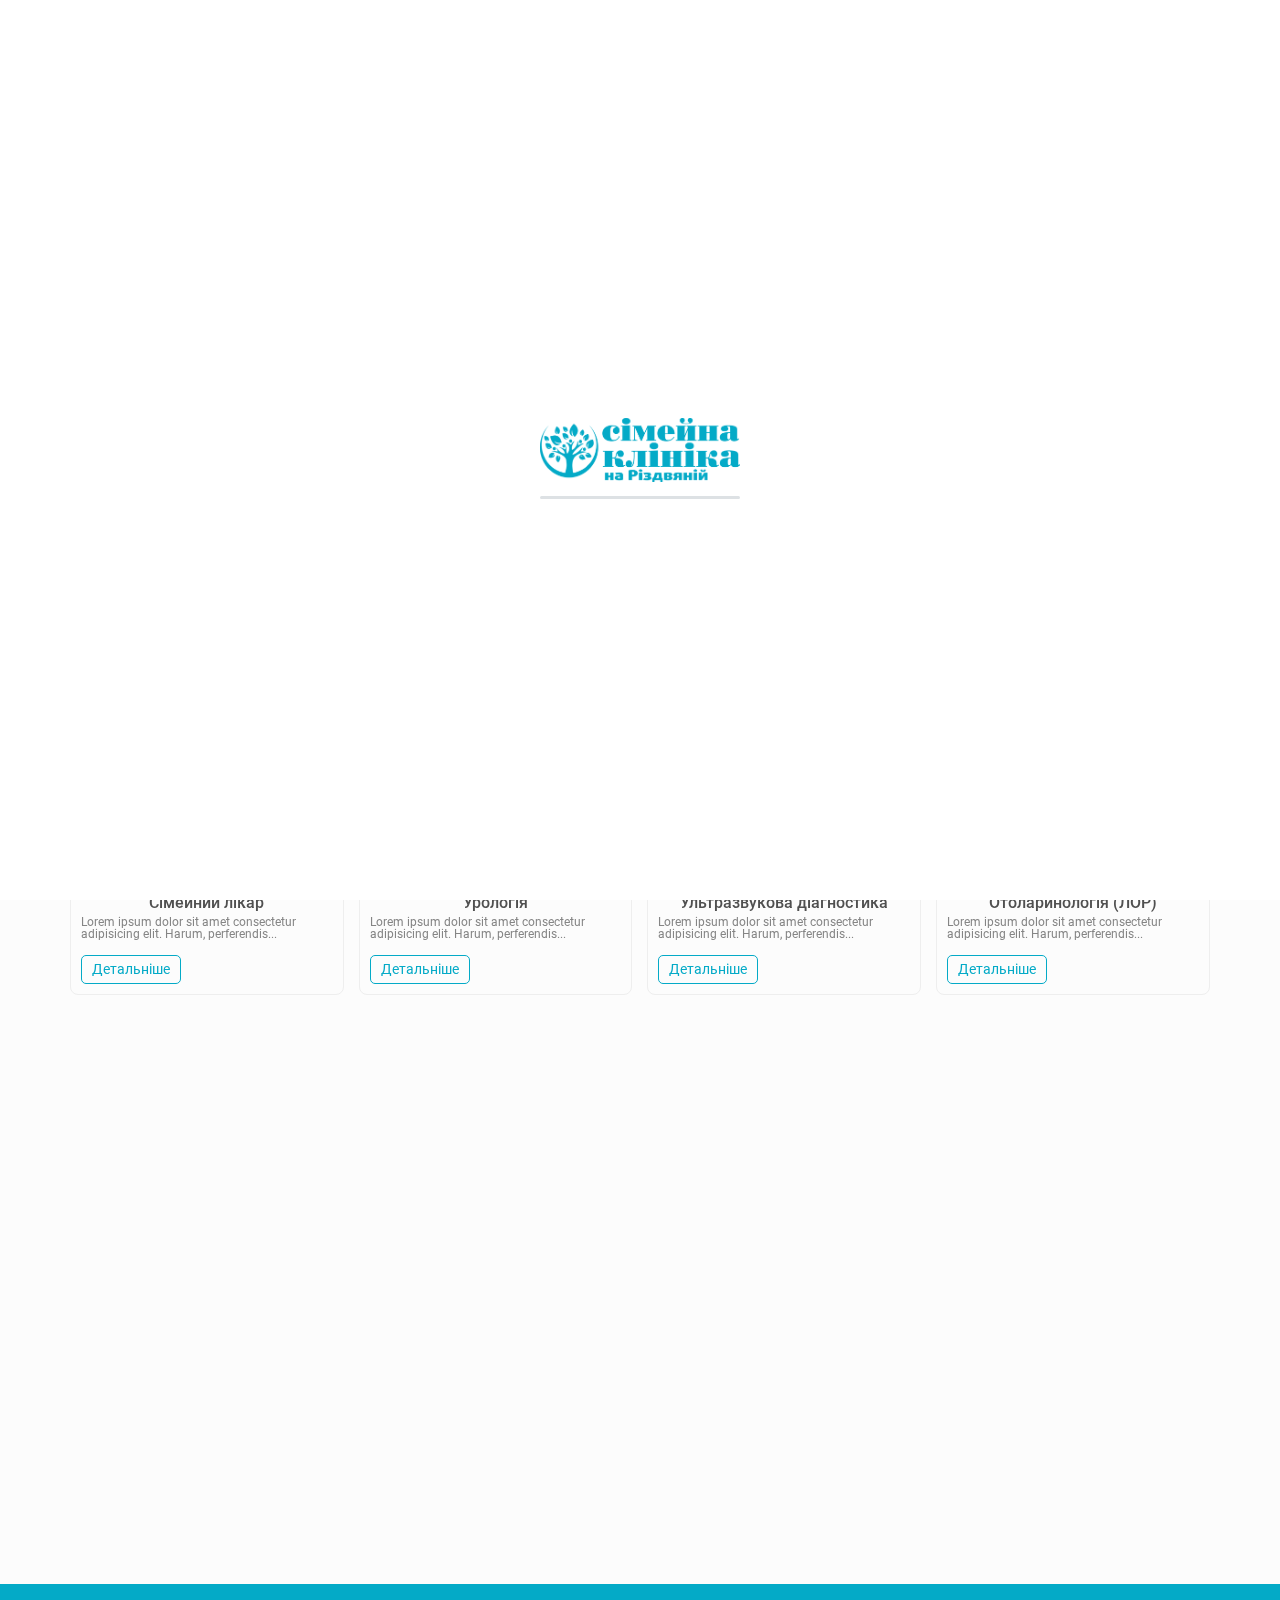
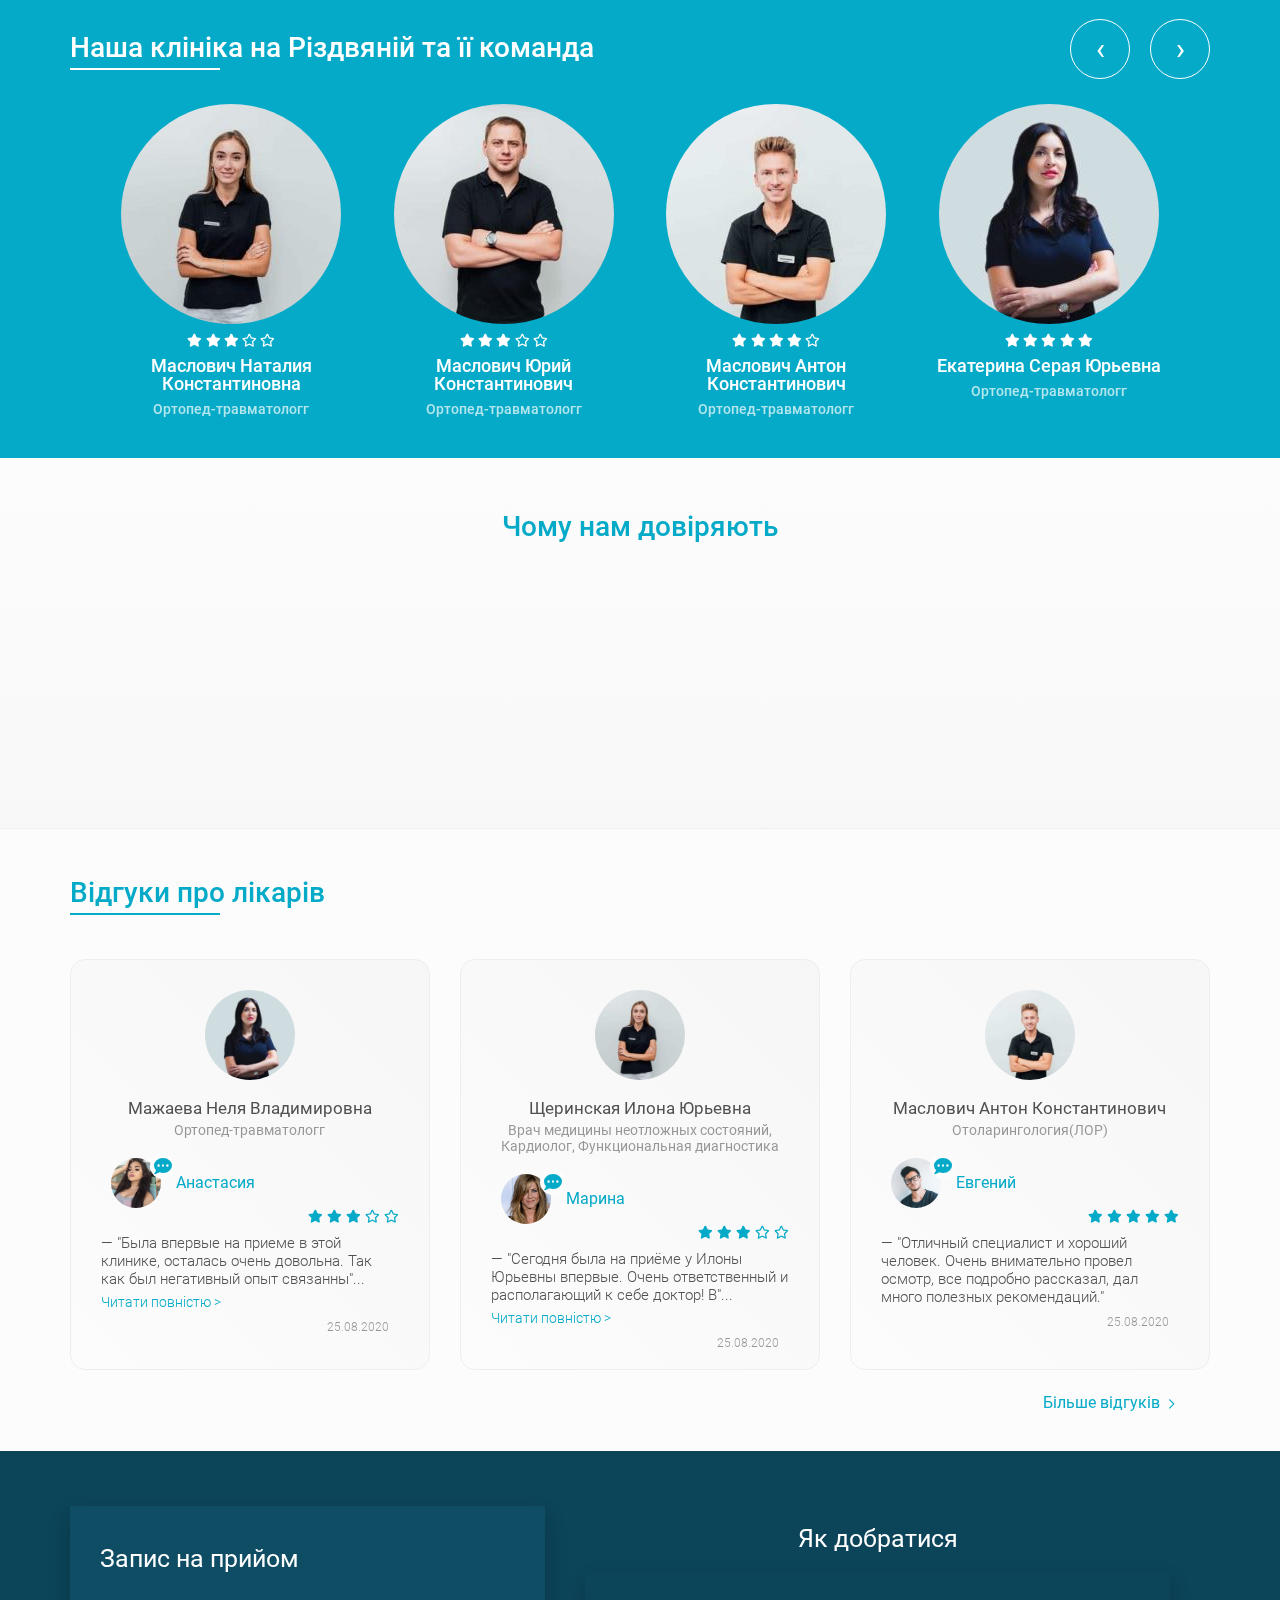
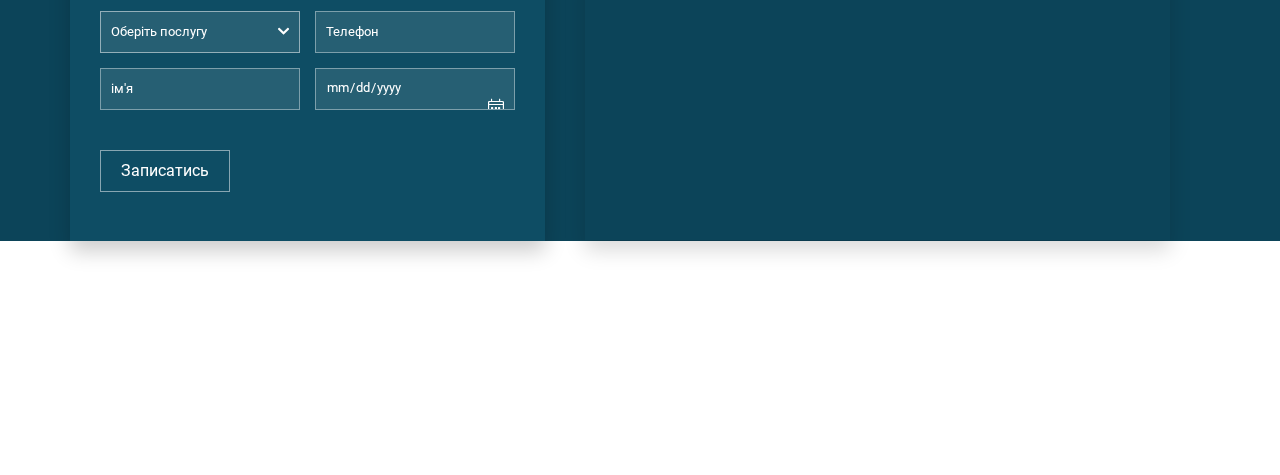
<file: index.html>
<!DOCTYPE html>
<html lang="ru">
  <head>
    <meta charset="utf-8" />
    <meta http-equiv="X-UA-Compatible" content="IE=edge" />
    <title>Сімейна клініка на Різдвяній</title>
    <meta name="theme-color" content="#fff" />
    <meta name="apple-mobile-web-app-status-bar-style" content="black-translucent" />
    <meta
      name="viewport"
      content="width=device-width, user-scalable=no, initial-scale=1.0, maximum-scale=1.0, minimum-scale=1.0"
    />
    <meta name="format-detection" content="telephone=no" />
    <link rel="shortcut icon" href="img/favicons/favicon.ico" type="image/x-icon" />
    <link rel="icon" sizes="16x16" href="img/favicons/favicon-16x16.png" type="image/png" />
    <link rel="icon" sizes="32x32" href="img/favicons/favicon-32x32.png" type="image/png" />
    <link rel="apple-touch-icon-precomposed" href="img/favicons/apple-touch-icon-precomposed.png" />
    <link rel="apple-touch-icon" href="img/favicons/apple-touch-icon.png" />
    <link rel="apple-touch-icon" sizes="57x57" href="img/favicons/apple-touch-icon-57x57.png" />
    <link rel="apple-touch-icon" sizes="60x60" href="img/favicons/apple-touch-icon-60x60.png" />
    <link rel="apple-touch-icon" sizes="72x72" href="img/favicons/apple-touch-icon-72x72.png" />
    <link rel="apple-touch-icon" sizes="76x76" href="img/favicons/apple-touch-icon-76x76.png" />
    <link rel="apple-touch-icon" sizes="114x114" href="img/favicons/apple-touch-icon-114x114.png" />
    <link rel="apple-touch-icon" sizes="120x120" href="img/favicons/apple-touch-icon-120x120.png" />
    <link rel="apple-touch-icon" sizes="144x144" href="img/favicons/apple-touch-icon-144x144.png" />
    <link rel="apple-touch-icon" sizes="152x152" href="img/favicons/apple-touch-icon-152x152.png" />
    <link rel="apple-touch-icon" sizes="167x167" href="img/favicons/apple-touch-icon-167x167.png" />
    <link rel="apple-touch-icon" sizes="180x180" href="img/favicons/apple-touch-icon-180x180.png" />
    <link
      rel="apple-touch-icon"
      sizes="1024x1024"
      href="img/favicons/apple-touch-icon-1024x1024.png"
    />
    <link rel="stylesheet" href="styles/main.min.css" />
  </head>

  <body>
    <!-- preloader -->
<div id="page-preloader" class="preloader">
  <div class="linePreloader"></div>
  <div class="container-logo">
    <img src="img/logo.png" alt="" />
  </div>
</div>
    <!-- end  popupWindowAppointment -->
<div class="modal-overlay popupWindowAppointment">
    <div class="modal">
        <div class="modal-content">
            <div class="appointment__contact-form">
                <div class="appointment__content__head_text">
                    <h3>Запис на прийом <i class="fas fa-calendar-check"></i></h3>

                    <i class="close-modal fal fa-times"></i>
                </div>
                <form action="">
                    <div class="contact-form__main row">
                        <div class="contact-form__input col-12">
                            <div class="custom-select">
                                <div class="wrap">
                                    <div id="selectPopupWindow"></div>
                                </div>
                            </div>
                            <div class="contact-form__input-name">
                                <input type="text" name="name" placeholder="ім'я" />
                            </div>
                        </div>
                        <div class="contact-form__input col-12">
                            <div class="contact-form__input-phone">
                                <input type="text" name="phone" placeholder="Телефон" />
                            </div>
                            <div class="contact-form__input-date">
                                <input type="date" name="date" value="2018-07-22" />
                            </div>
                        </div>
                    </div>
                    <div class="contact-form__button">
                        <input type="submit" value="Записатись" />
                    </div>
                </form>
            </div>
        </div>
    </div>
</div>
<!-- end  popupWindowAppointment -->
    <!-- start callback-bt -->
<div type="button" class="callback-bt">
    <div class="text-call">
        <i class="fas fa-phone-alt"></i>
        <span>замовити <br> дзвінок</span>
    </div>
</div>
<!-- end callback-bt -->
<div class="modal-overlay__bt-input">
    <div class="callback-bt-input">
        <div class="callback-bt__modal-content">
            <h4>Хочете, зателефонуємо Вам? <i class="fas fa-mobile-android-alt"></i></h4>
            <i class="close-modal fal fa-times"></i>
            <form action="">
                <input id="focus" type="text" name="phone" placeholder="Ваш номер телефону">
                <input type="submit" value="Зателефонуйте">
            </form>
            <p>Наприклад: 067 000 00 00</p>
        </div>
    </div>
</div>
    <!-- start upButton -->
<a id="upButton"></a>
<!-- end upButton -->
    <!-- *start header* -->
<header class="header">
  <div class="container-fluid header-top">
    <div class="container">
      <div class="header-top__section">
        <div class="header-top__info address">
          <a href="#">
            <i class="far fa-map-marker-alt"></i>
            Рівне, <span>вул. Різдвяна</span>
          </a>
        </div>
        <div class="header-top__info">
          <i class="far fa-clock"></i>
          <span>Пн-Пт 9:00 - 21:00 | Cб-Нд 9:00 - 18:00</span>
        </div>
        <div class="header-top__info header-social">
          <a href="#"><i class="fab fa-facebook-f"></i></a>
          <a href="#"><i class="fab fa-instagram"></i></a>
        </div>
        <button class="header-top__btn">
          <i class="far fa-calendar-alt"></i>
          Запис на прийом
        </button>
        <div class="header-top__info h-phone">
          <i class="far fa-phone-alt"></i>
          <a href="tel:+380662222233">+38 066 222 22 33</a>
        </div>
      </div>
    </div>
  </div>
  <div class="container-fluid header-navigation">
    <div class="container">
      <div class="header-navigation__section">
        <div class="container container-nav">
          <div class="logo" href="">
            <a class="logo-link" href="index.html">
              <img src="img/logo.png" alt="logo" />
            </a>
          </div>
          <nav class="navigation">
            <ul>
              <li>
                <a class="navigation__link direction-page" href="DoctorsAndReferrals.html">Лікарі та напрями</a>
              </li>
              <li class="active-point"><a class="navigation__link" href="PricesAndPromotions.html">Вартість</a></li>
              <li><a class="navigation__link" href="aboutUs.html">Про нас</a></li>
              <li><a class="navigation__link link-red" href="promotions.html">Акції %</a></li>
              <li><a class="navigation__link" href="contact.html">Контакти</a></li>
              <li><a class="navigation__link" href="questions.html">F.A.Q</a></li>
            </ul>
          </nav>
          <!-- mobile nav -->
          <div class="mobile-menu">
            <button class="mobile-btn">
              <span class="bar bar1"></span>
              <span class="bar bar2"></span>
              <span class="bar bar3"></span>
              <span class="bar bar4"></span>
            </button>
          </div>
          <div class="mobile-navigation">
            <div class="container">
              <a class="mob-link" href="DoctorsAndReferrals.html">Лікарі та напрямки</a>
              <a class="mob-link" href="PricesAndPromotions.html">Вартість</a>
              <a class="mob-link" href="aboutUs.html">Про нас</a>
              <a class="mob-link mob-link-red" class="link-red" href="promotions.html">Акції %</a>
              <a class="mob-link" href="contact.html">Контакти</a>
              <a class="mob-link" href="questions.html">F.A.Q</a>
              <div class="mobile-social">
                <a href="#"><i class="fab fa-facebook-f"></i></a>
                <a href="#"><i class="fab fa-instagram"></i></a>
              </div>
            </div>
          </div>
          <!--/ mobile-nav -->
        </div>
      </div>
    </div>
  </div>
</header>
<!-- *end header- -->
    <!-- banner -->
<div class="banner container-fluid">
  <div class="container">
    <div class="slider owl-carousel owl-one owl-theme">
      <a href="#" class="slider__item"><img class="slider__img slider__img-right" src="img/slider/1.png" alt="" />
        <div class="slider-content slider-content-left">
          <div class="slider__text">
            <p>Прийом лікаря</p>
            <p>лише 300 грн</p>
            <p>денний стаціонар</p>
          </div>
          <button class="slider__btn">Детальніше</button>
        </div>
      </a>
      <a href="#" class="slider__item"><img class="slider__img" src="img/slider/2.png" alt="" />
        <div class="slider-content slider-content-right">
          <div class="slider__text">
            <p>Прийом лікаря</p>
            <p>лише 300 грн</p>
            <p>денний стаціонар</p>
          </div>
          <button class="slider__btn">Детальніше</button>
        </div>
      </a>
      <a href="#" class="slider__item"><img class="slider__img" src="img/slider/3.png" alt="" />
        <div class="slider-content slider-content-right">
          <div class="slider__text">
            <p>Прийом лікаря</p>
            <p>лише 300 грн</p>
            <p>денний стаціонар</p>
          </div>
          <button class="slider__btn">Детальніше</button>
        </div>
      </a>
    </div>
  </div>
</div>
<!-- end banner -->
    <!-- *Directions Of Work* -->
<section class="directionsOfWork">
    <div class="container-fluid">
        <div class="container">
            <div class="directionsOfWork__content">
                <div class="directionsOfWork__heading">
                    <h3>Наші напрямки роботи</h3>
                </div>
                <div class="directionsOfWork__card card">
                    <div class="card__info wow fadeInLeft" data-wow-offset="50" data-wow-delay="0.3s">
                        <a href="DoctorsAndReferrals.html" class="card__a">
                            <div class="container-img">
                                <img src="img/directionsOfWork/2.svg" alt="" class="card__img">
                            </div>
                            <div class="card-content">
                                <h5 class="card__heading">Cімейний лікар</h5>
                                <p class="card__p">Lorem ipsum dolor sit amet consectetur adipisicing elit. Harum,
                                    perferendis...</p>
                                <button class="card__detail">Детальніше
                                </button>
                            </div>
                        </a>
                    </div>

                    <div class="card__info wow fadeInLeft" data-wow-offset="50">
                        <a href="DoctorsAndReferrals.html" class="card__a">
                            <div class="container-img">
                                <img src="img/directionsOfWork/urology-kidney-svgrepo-com.svg" alt="Family"
                                    class="card__img" />
                            </div>
                            <div class="card-content">
                                <h5 class="card__heading">Урологія</h5>
                                <p class="card__p">Lorem ipsum dolor sit amet consectetur adipisicing elit. Harum,
                                    perferendis...</p>
                                <button class="card__detail">Детальніше
                                </button>
                            </div>
                        </a>
                    </div>
                    <div class="card__info wow fadeInLeft" data-wow-offset="50" data-wow-delay="0.3s">
                        <a href="DoctorsAndReferrals.html" class="card__a">
                            <div class="container-img">
                                <img src="img/directionsOfWork/7.svg" alt="" class="card__img">
                            </div>
                            <div class="card-content">
                                <h5 class="card__heading">Ультразвукова діагностика</h5>
                                <p class="card__p">Lorem ipsum dolor sit amet consectetur adipisicing elit. Harum,
                                    perferendis...</p>
                                <button class="card__detail">Детальніше
                                </button>
                            </div>
                        </a>
                    </div>
                    <div class="card__info wow fadeInLeft" data-wow-offset="50">
                        <a href="DoctorsAndReferrals.html" class="card__a">
                            <div class="container-img">
                                <img src="img/directionsOfWork/8.svg" alt="" class="card__img">
                            </div>
                            <div class="card-content">
                                <h5 class="card__heading">Отоларинологія (ЛОР)</h5>
                                <p class="card__p">Lorem ipsum dolor sit amet consectetur adipisicing elit. Harum,
                                    perferendis...</p>
                                <button class="card__detail">Детальніше
                                </button>
                            </div>
                        </a>
                    </div>
                    <div class="card__info wow fadeInLeft">
                        <a href="DoctorsAndReferrals.html" class="card__a">
                            <div class="container-img">
                                <img src="img/directionsOfWork/10.svg" alt="" class="card__img">
                            </div>
                            <div class="card-content">
                                <h5 class="card__heading">Массаж</h5>
                                <p class="card__p">Lorem ipsum dolor sit amet consectetur adipisicing elit. Harum,
                                    perferendis...</p>
                                <button class="card__detail">Детальніше
                                </button>
                            </div>
                        </a>
                    </div>
                    <div class="card__info wow fadeInLeft" data-wow-delay="0.3s">
                        <a href="DoctorsAndReferrals.html" class="card__a">
                            <div class="container-img">
                                <img src="img/directionsOfWork/12.svg" alt="" class="card__img">
                            </div>
                            <div class="card-content">
                                <h5 class="card__heading">Гінекологія</h5>
                                <p class="card__p">Lorem ipsum dolor sit amet consectetur adipisicing elit. Harum,
                                    perferendis...</p>
                                <button class="card__detail">Детальніше
                                </button>
                            </div>
                        </a>
                    </div>
                    <div class="card__info wow fadeInLeft">
                        <a href="DoctorsAndReferrals.html" class="card__a">
                            <div class="container-img">
                                <img src="img/directionsOfWork/14.svg" alt="" class="card__img">
                            </div>
                            <div class="card-content">
                                <h5 class="card__heading">Дерматологія</h5>
                                <p class="card__p">Lorem ipsum dolor sit amet consectetur adipisicing elit. Harum,
                                    perferendis...</p>
                                <button class="card__detail">Детальніше
                                </button>
                            </div>
                        </a>
                    </div>
                    <div class="card__info wow fadeInLeft" data-wow-delay="0.3s">
                        <a href="DoctorsAndReferrals.html" class="card__a">
                            <div class="container-img">
                                <img src="img/directionsOfWork/15.svg" alt="" class="card__img">
                            </div>
                            <div class="card-content">
                                <h5 class="card__heading">Косметологія</h5>
                                <p class="card__p">Lorem ipsum dolor sit amet consectetur adipisicing elit. Harum,
                                    perferendis...</p>
                                <button class="card__detail">Детальніше
                                </button>
                            </div>
                        </a>
                    </div>
                    <div class="card__info wow fadeInLeft">
                        <a href="DoctorsAndReferrals.html" class="card__a">
                            <div class="container-img">
                                <img src="img/directionsOfWork/operating-room-svgrepo-com.svg" alt="Family"
                                    class="card__img" />
                            </div>
                            <div class="card-content">
                                <h5 class="card__heading">Хірургія</h5>
                                <p class="card__p">Lorem ipsum dolor sit amet consectetur adipisicing elit. Harum,
                                    perferendis...</p>
                                <button class="card__detail">Детальніше
                                </button>
                            </div>
                        </a>
                    </div>
                    <div class="card__info wow fadeInLeft" data-wow-delay="0.3s">
                        <a href="DoctorsAndReferrals.html" class="card__a">
                            <div class="container-img">
                                <img src="img/directionsOfWork/school-svgrepo-com.svg" alt="Family" / class="card__img">
                            </div>
                            <div class="card-content">
                                <h5 class="card__heading">Школа мам</h5>
                                <p class="card__p">Lorem ipsum dolor sit amet consectetur adipisicing elit. Harum,
                                    perferendis...</p>
                                <button class="card__detail">Детальніше
                                </button>
                            </div>
                        </a>
                    </div>

                    <div class="directionsOfWork__btn btn wow fadeInDown">
                        <a href="#" class="btn__all">Всі послуги <i class="far fa-chevron-right"></i></a>
                    </div>
                </div>
            </div>
        </div>
    </div>
</section>
<!-- */ Directions Of Work* -->
    <!-- ******************* ourDoctors ************************** -->
<section class="ourDoctors">
  <div class="container-fluid">
    <div class="container">
      <div class="ourDoctors__container">
        <div class="ourDoctors__head">
          <div class="ourDoctors__head-text col">
            <h3>Наша клініка на Різдвяній та її команда</h3>
          </div>
        </div>
        <div class="ourDoctors__main">
          <div class="ourDoctors__cards owl-two owl-carousel">
            <a href="doctorDetails.html" class="ourDoctors__item item">
              <div class="ourDoctors__box-img">
                <img src="img/ourDoctors2.jpg" alt="Doctor" />
              </div>
              <div class="ourDoctors__rating">
                <i class="fas fa-star"></i>
                <i class="fas fa-star"></i>
                <i class="fas fa-star"></i>
                <i class="far fa-star"></i>
                <i class="far fa-star"></i>
              </div>
              <div class="ourDoctors__name">
                <p>Маслович Наталия Константиновна</p>
              </div>
              <div class="ourDoctors__trade">
                <p>Ортопед-травматологг</p>
              </div>
            </a>
            <a href="doctorDetails.html" class="ourDoctors__item item">
              <div class="ourDoctors__box-img">
                <img src="img/ourDoctors1.jpg" alt="Doctor" />
              </div>
              <div class="ourDoctors__rating">
                <i class="fas fa-star"></i>
                <i class="fas fa-star"></i>
                <i class="fas fa-star"></i>
                <i class="far fa-star"></i>
                <i class="far fa-star"></i>
              </div>
              <div class="ourDoctors__name">
                <p>Маслович Юрий Константинович</p>
              </div>
              <div class="ourDoctors__trade">
                <p>Ортопед-травматологг</p>
              </div>
            </a>
            <a href="doctorDetails.html" class="ourDoctors__item item">
              <div class="ourDoctors__box-img">
                <img src="img/ourDoctors3.jpg" alt="Doctor" />
              </div>
              <div class="ourDoctors__rating">
                <i class="fas fa-star"></i>
                <i class="fas fa-star"></i>
                <i class="fas fa-star"></i>
                <i class="fas fa-star"></i>
                <i class="far fa-star"></i>
              </div>
              <div class="ourDoctors__name">
                <p>Маслович Антон Константинович</p>
              </div>
              <div class="ourDoctors__trade">
                <p>Ортопед-травматологг</p>
              </div>
            </a>
            <a href="doctorDetails.html" class="ourDoctors__item item">
              <div class="ourDoctors__box-img">
                <img src="img/ourDoctors4.jpg" alt="Doctor" />
              </div>
              <div class="ourDoctors__rating">
                <i class="fas fa-star"></i>
                <i class="fas fa-star"></i>
                <i class="fas fa-star"></i>
                <i class="fas fa-star"></i>
                <i class="fas fa-star"></i>
              </div>
              <div class="ourDoctors__name">
                <p>Екатерина Серая Юрьевна</p>
              </div>
              <div class="ourDoctors__trade">
                <p>Ортопед-травматологг</p>
              </div>
            </a>
            <a href="doctorDetails.html" class="ourDoctors__item item">
              <div class="ourDoctors__box-img">
                <img src="img/ourDoctors5.jpg" alt="Doctor" />
              </div>
              <div class="ourDoctors__rating">
                <i class="fas fa-star"></i>
                <i class="fas fa-star"></i>
                <i class="fas fa-star"></i>
                <i class="fas fa-star"></i>
                <i class="far fa-star"></i>
              </div>
              <div class="ourDoctors__name">
                <p>Щеринская Илона Юрьевна</p>
              </div>
              <div class="ourDoctors__trade">
                <p>Ортопед-травматологг</p>
              </div>
            </a>
            <a href="doctorDetails.html" class="ourDoctors__item item">
              <div class="ourDoctors__box-img">
                <img src="img/ourDoctors6.jpg" alt="Doctor" />
              </div>
              <div class="ourDoctors__rating">
                <i class="fas fa-star"></i>
                <i class="fas fa-star"></i>
                <i class="fas fa-star"></i>
                <i class="far fa-star"></i>
                <i class="far fa-star"></i>
              </div>
              <div class="ourDoctors__name">
                <p>Щеринская Илона Юрьевна</p>
              </div>
              <div class="ourDoctors__trade">
                <p>Ортопед-травматологг</p>
              </div>
            </a>
          </div>
        </div>
      </div>
    </div>
  </div>
</section>

<!--  *******************  end ourDoctors  **************************  -->

    <!-- start ourAdvantages -->

<section class="ourAdvantages">
    <div class="container-fluid">
        <div class="container">
            <div class="ourAdvantages__head_text">
                <h3>Чому нам довіряють</h3>
            </div>
            <div class="ourAdvantages__content row">
                <div class="ourAdvantages__item col-6 col-md-3 wow bounceInLeft" data-wow-offset="50"
                    data-wow-delay="0.3s">
                    <div class="ourAdvantages__box-img">
                        <img src="img/family_b.svg" alt="family">
                    </div>
                    <div class="ourAdvantages__text">
                        <p>Індивідуальне і дбайливе ставлення до всіх пацієнтів</p>
                    </div>
                </div>
                <div class="ourAdvantages__item col-6 col-md-3 wow bounceInRight" data-wow-offset="50">
                    <div class="ourAdvantages__box-img">
                        <img src="img/discount_b.svg" alt="discount">
                    </div>
                    <div class="ourAdvantages__text">
                        <p> Доступні ціни</p>
                    </div>
                </div>
                <div class="ourAdvantages__item col-6 col-md-3 wow bounceInLeft" data-wow-offset="50"
                    data-wow-delay="0.3s">

                    <div class="ourAdvantages__box-img">
                        <img src="img/quality_b.svg" alt="quality">
                    </div>
                    <div class="ourAdvantages__text">
                        <p>Висока кваліфікація лікарів</p>
                    </div>
                </div>
                <div class="ourAdvantages__item col-6 col-md-3 wow  bounceInRight" data-wow-offset="50">
                    <div class="ourAdvantages__box-img">
                        <img src="img/security.svg" alt="security">
                    </div>
                    <div class="ourAdvantages__text">
                        <p>Конфіденційність</p>
                    </div>
                </div>
            </div>
        </div>
    </div>

</section>

<!-- end ourAdvantages -->
    <!-- *********** start reviewsOfDoctors *********** -->
<section class="reviewsOfDoctors">
  <div class="container-fluid">
    <div class="container">
      <div class="row review__head">
        <div class="reviews__head_text col-12">
          <h3>Відгуки про лікарів</h3>
        </div>
      </div>
      <div class="row review__content">
        <div class="review__item">
          <div class="review__doctor">
            <div class="review__doctor__box-img"></div>
            <div class="review__doctor__content">
              <a href="#">Мажаева Неля Владимировна</a>
              <span>Ортопед-травматологг</span>
            </div>
          </div>
          <div class="review__customer">
            <div class="review__customer__content">
              <div class="review__customer__info">
                <div class="review__customer__box-img"><i class="fas fa-comment-dots"></i></div>
                Анастасия
              </div>
              <div class="review__customer__star">
                <i class="fas fa-star"></i>
                <i class="fas fa-star"></i>
                <i class="fas fa-star"></i>
                <i class="far fa-star"></i>

                <i class="far fa-star"></i>
              </div>
              <div class="review__customer__text">
                <p>
                  — "<span
                    >Была впервые на приеме в этой клинике, осталась очень довольна. Так как был
                    негативный опыт связанный именно с гинекологией и грубыми врачами, очень сильно
                    переживала до приема и на приеме, но спасибо большое Илоне Юрьевне за
                    уважительное отношение :) Первое впечатление осталось хорошее, надеюсь, что и в
                    дальнейшем будет также.</span
                  >"
                </p>
              </div>
              <div class="review__customer__data">
                <span>25.08.2020</span>
              </div>
            </div>
          </div>
        </div>
        <div class="review__item">
          <div class="review__doctor">
            <div class="review__doctor__box-img"></div>
            <div class="review__doctor__content">
              <a href="#">Щеринская Илона Юрьевна</a>
              <span>Врач медицины неотложных состояний, Кардиолог, Функциональная диагностика</span>
            </div>
          </div>
          <div class="review__customer">
            <div class="review__customer__content">
              <div class="review__customer__info">
                <div class="review__customer__box-img"><i class="fas fa-comment-dots"></i></div>
                Марина
              </div>
              <div class="review__customer__star">
                <i class="fas fa-star"></i>
                <i class="fas fa-star"></i>
                <i class="fas fa-star"></i>
                <i class="far fa-star"></i>
                <i class="far fa-star"></i>
              </div>
              <div class="review__customer__text">
                <p>
                  — "<span
                    >Сегодня была на приёме у Илоны Юрьевны впервые. Очень ответственный и
                    располагающий к себе доктор! Внимательно и обстоятельно прошлась по всем
                    вопросам по здоровью. После посещения таких врачей, хочется возвращаться именно
                    в вашу клинику! Спасибо!</span
                  >"
                </p>
              </div>
              <div class="review__customer__data">
                <span>25.08.2020</span>
              </div>
            </div>
          </div>
        </div>
        <div class="review__item">
          <div class="review__doctor">
            <div class="review__doctor__box-img"></div>
            <div class="review__doctor__content">
              <a href="#">Маслович Антон Константинович</a>
              <span>Отоларингология(ЛОР)</span>
            </div>
          </div>
          <div class="review__customer">
            <div class="review__customer__content">
              <div class="review__customer__info">
                <div class="review__customer__box-img">
                  <i class="fas fa-comment-dots"></i>
                </div>
                Евгений
              </div>
              <div class="review__customer__star">
                <i class="fas fa-star"></i>
                <i class="fas fa-star"></i>
                <i class="fas fa-star"></i>
                <i class="fas fa-star"></i>
                <i class="fas fa-star"></i>
              </div>
              <div class="review__customer__text">
                <p>
                  — "<span
                    >Отличный специалист и хороший человек. Очень внимательно провел осмотр, все
                    подробно рассказал, дал много полезных рекомендаций.</span
                  >"
                </p>
              </div>
              <div class="review__customer__data">
                <span>25.08.2020</span>
              </div>
            </div>
          </div>
        </div>
      </div>
      <div class="all__reviews">
        <a href="reviews.html">Більше відгуків <i class="far fa-chevron-right"></i></a>
      </div>
    </div>
  </div>
</section>
<!-- *********** end reviewsOfDoctors *********** -->

    <!-- **********     start  appointment      ********** -->
<section class="appointment">
  <div class="container-fluid">
    <div class="container">
      <div class="appointment__content">
        <div class="appointment__content_main row">
          <div class="appointment__contact-form col-12 col-lg-5">
              <p class="appointment_message" ></p>
            <div class="appointment__content__head_text">
              <h3>Запис на прийом</h3>
            </div>
            <form id="appointment__form">
              <div class="contact-form__main row">
                <div class="contact-form__input col-12 col-md-6">
                  <div class="custom-select">
                    <div class="wrap">
                      <div id="select"></div>
                    </div>
                  </div>
                  <div class="contact-form__input-name">
                    <input type="text" name="name" placeholder="ім'я" required/>
                  </div>
                </div>
                <div class="contact-form__input col-12 col-md-6">
                  <div class="contact-form__input-phone">
                    <input type="text" name="phone" placeholder="Телефон" required/>
                  </div>
                  <div class="contact-form__input-date">
                    <input type="date" name="date" required/>
                  </div>
                </div>
              </div>
              <div class="contact-form__button">
                <input type="submit" value="Записатись" />
              </div>
            </form>
          </div>
          <div class="col-12 col-lg-7 appointment__location p-0">
            <div class="appointment__location__head-text">
              <h3>Як добратися</h3>
            </div>
            <div class="appointment__location_map">
              <iframe
                src="https://www.google.com/maps/embed?pb=!1m18!1m12!1m3!1d2532.6047036742766!2d26.252502515736676!3d50.59730017949591!2m3!1f0!2f0!3f0!3m2!1i1024!2i768!4f13.1!3m3!1m2!1s0x472f13224f8d6397%3A0x51bed89a3a8c3155!2z0KHRltC80LXQudC90LAg0LrQu9GW0L3RltC60LAg0L3QsCDQoNGW0LfQtNCy0Y_QvdGW0Lk!5e0!3m2!1suk!2sua!4v1598020230681!5m2!1suk!2sua"
                frameborder="0" allowfullscreen="" aria-hidden="false" tabindex="0"></iframe>
            </div>
          </div>
        </div>
      </div>
    </div>
  </div>
</section>
<!-- **********     end  appointment      ********** -->
    <!--  start ***************** Footer ***************** -->
<footer class="footer_main">
  <div class="container-fluid">
    <div class="container">
      <div class="footer__section row">
        <div class="footer__content col-lg-4 col-md-6 col-sm-12">
          <div class="footer__box-img">
            <img src="img/logo.png" alt="logo" />
          </div>
          <a href="#" class="footer__address">
            <i class="fal fa-map-marker-check"></i>
            <span>Рівне, Вул. Різдвяна, 2а</span>
          </a>
        </div>
        <div class="footer__content col-lg-4 col-md-6">
          <p class="footer__work-schedule">
            пн - пт 09:00 - 21:00, &nbsp;&nbsp; сб-нд 09:00 - 19:00
          </p>
          <ul class="footer__phone">
            <li>
              <a href="tel:+38 (067) 222-12-40">+38 (067) 222-12-40</a>
            </li>
            <li>
              <a href="tel:+38 (067) 222-32-40">+38 (067) 222-12-40</a>
            </li>
          </ul>
          <p class="footer__email">
            <i class="fal fa-envelope"></i>
            <a href="mailto:familyclinic.com.ua@gmail.com">family-clinic.com.ua@gmail.com</a>
          </p>
        </div>
        <div class="footer__content col-lg-4 col-md-12">
          <div class="row">
            <div class="footer__block-time-work col-lg-6 col-md-5">
              <ul class="footer__social-links">
                <li>
                  <a href="#">
                    <i class="fab fa-facebook-f"></i>
                  </a>
                </li>
                <li>
                  <a href="#">
                    <i class="fab fa-instagram"></i>
                  </a>
                </li>
              </ul>
              <p class="footer__year">
                2020, "сімейна клініка <br />
                на Різдвяній"
              </p>
              <p class="footer__all-rules">&copy; Всі права захищені</p>
            </div>
            <div class="footer__block-btn col-lg-6 col-md-5">
              <i class="fas fa-user-md-chat"></i>
              <a class="btn-8 custom-btn" href="reviews.html">Залишити відгук</a>
            </div>
          </div>
        </div>
      </div>
    </div>
  </div>
</footer>
<!--  end ***************** Footer ***************** -->

    <script src="js/vendor.min.js"></script>
    <script src="js/pageIndex.min.js"></script>
    <script src="js/main.min.js"></script>
  </body>
</html>
</file>
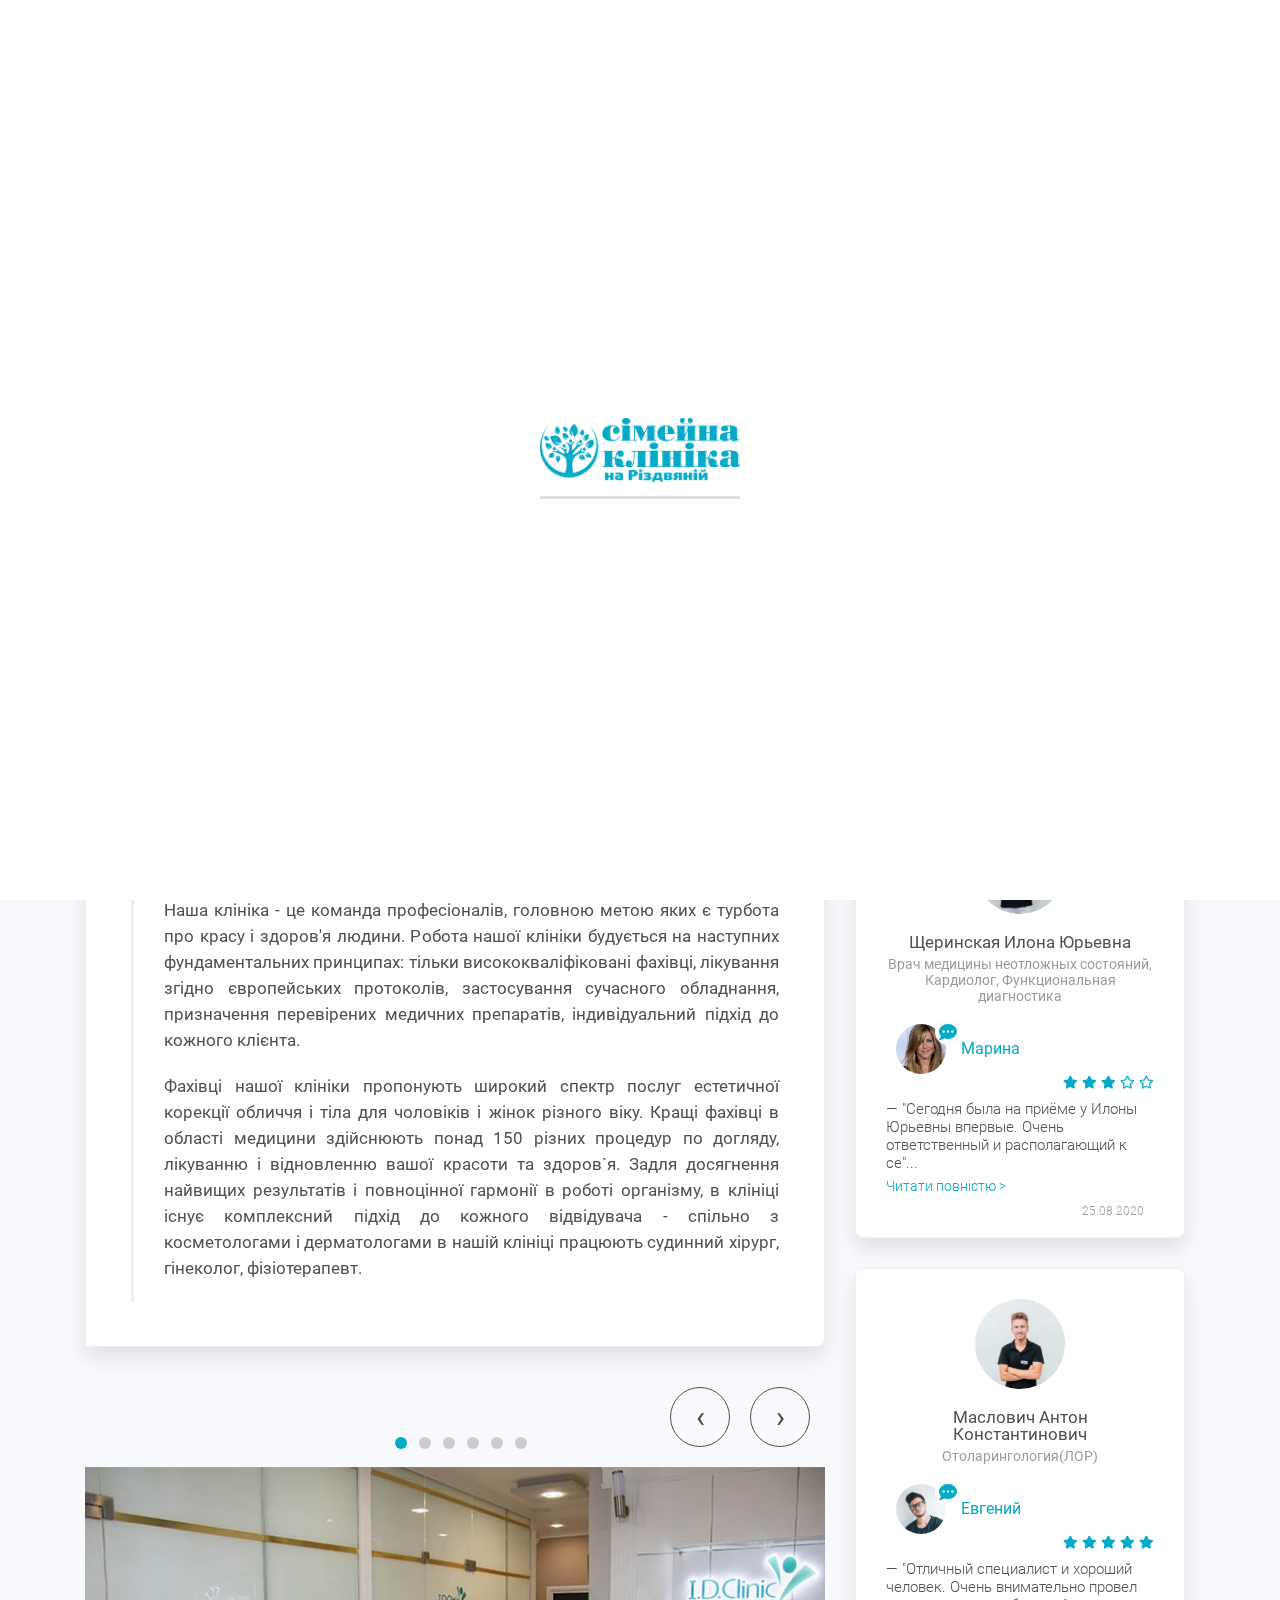
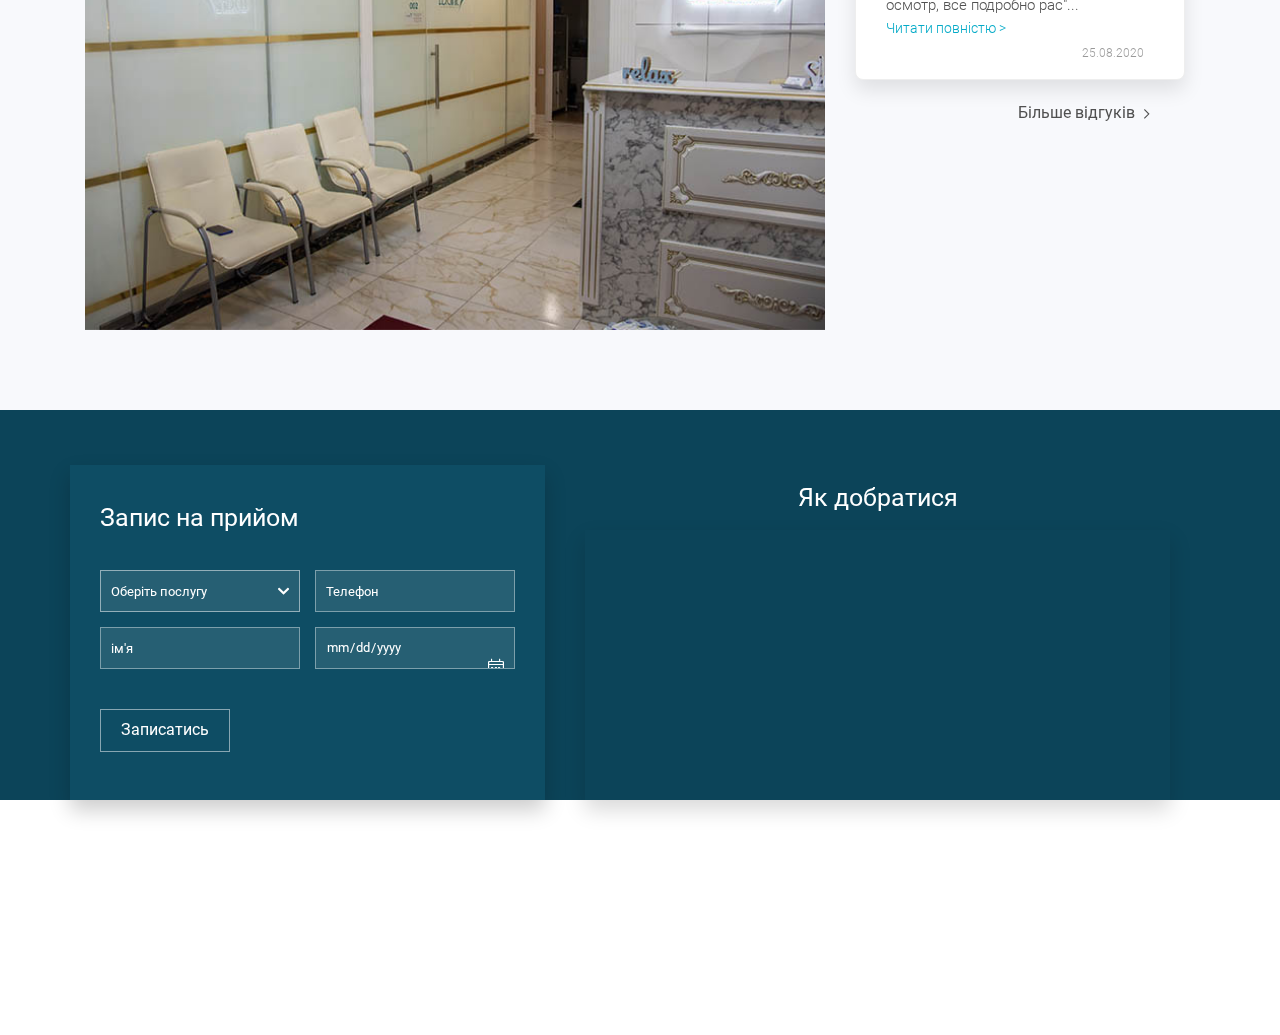
<file: aboutUs.html>
<!DOCTYPE html>
<html lang="ru">
  <head>
    <meta charset="utf-8" />
    <meta http-equiv="X-UA-Compatible" content="IE=edge" />
    <title>Сімейна клініка на Різдвяній</title>
    <meta name="theme-color" content="#fff" />
    <meta name="apple-mobile-web-app-status-bar-style" content="black-translucent" />
    <meta
      name="viewport"
      content="width=device-width, user-scalable=no, initial-scale=1.0, maximum-scale=1.0, minimum-scale=1.0"
    />
    <meta name="format-detection" content="telephone=no" />
    <link rel="shortcut icon" href="img/favicons/favicon.ico" type="image/x-icon" />
    <link rel="icon" sizes="16x16" href="img/favicons/favicon-16x16.png" type="image/png" />
    <link rel="icon" sizes="32x32" href="img/favicons/favicon-32x32.png" type="image/png" />
    <link rel="apple-touch-icon-precomposed" href="img/favicons/apple-touch-icon-precomposed.png" />
    <link rel="apple-touch-icon" href="img/favicons/apple-touch-icon.png" />
    <link rel="apple-touch-icon" sizes="57x57" href="img/favicons/apple-touch-icon-57x57.png" />
    <link rel="apple-touch-icon" sizes="60x60" href="img/favicons/apple-touch-icon-60x60.png" />
    <link rel="apple-touch-icon" sizes="72x72" href="img/favicons/apple-touch-icon-72x72.png" />
    <link rel="apple-touch-icon" sizes="76x76" href="img/favicons/apple-touch-icon-76x76.png" />
    <link rel="apple-touch-icon" sizes="114x114" href="img/favicons/apple-touch-icon-114x114.png" />
    <link rel="apple-touch-icon" sizes="120x120" href="img/favicons/apple-touch-icon-120x120.png" />
    <link rel="apple-touch-icon" sizes="144x144" href="img/favicons/apple-touch-icon-144x144.png" />
    <link rel="apple-touch-icon" sizes="152x152" href="img/favicons/apple-touch-icon-152x152.png" />
    <link rel="apple-touch-icon" sizes="167x167" href="img/favicons/apple-touch-icon-167x167.png" />
    <link rel="apple-touch-icon" sizes="180x180" href="img/favicons/apple-touch-icon-180x180.png" />
    <link
      rel="apple-touch-icon"
      sizes="1024x1024"
      href="img/favicons/apple-touch-icon-1024x1024.png"
    />
    <link rel="stylesheet" href="styles/main.min.css" />
  </head>

  <body>
    <!-- preloader -->
<div id="page-preloader" class="preloader">
  <div class="linePreloader"></div>
  <div class="container-logo">
    <img src="img/logo.png" alt="" />
  </div>
</div>
    <!-- end  popupWindowAppointment -->
<div class="modal-overlay popupWindowAppointment">
    <div class="modal">
        <div class="modal-content">
            <div class="appointment__contact-form">
                <div class="appointment__content__head_text">
                    <h3>Запис на прийом <i class="fas fa-calendar-check"></i></h3>

                    <i class="close-modal fal fa-times"></i>
                </div>
                <form action="">
                    <div class="contact-form__main row">
                        <div class="contact-form__input col-12">
                            <div class="custom-select">
                                <div class="wrap">
                                    <div id="selectPopupWindow"></div>
                                </div>
                            </div>
                            <div class="contact-form__input-name">
                                <input type="text" name="name" placeholder="ім'я" />
                            </div>
                        </div>
                        <div class="contact-form__input col-12">
                            <div class="contact-form__input-phone">
                                <input type="text" name="phone" placeholder="Телефон" />
                            </div>
                            <div class="contact-form__input-date">
                                <input type="date" name="date" value="2018-07-22" />
                            </div>
                        </div>
                    </div>
                    <div class="contact-form__button">
                        <input type="submit" value="Записатись" />
                    </div>
                </form>
            </div>
        </div>
    </div>
</div>
<!-- end  popupWindowAppointment -->
    <!-- start callback-bt -->
<div type="button" class="callback-bt">
    <div class="text-call">
        <i class="fas fa-phone-alt"></i>
        <span>замовити <br> дзвінок</span>
    </div>
</div>
<!-- end callback-bt -->
<div class="modal-overlay__bt-input">
    <div class="callback-bt-input">
        <div class="callback-bt__modal-content">
            <h4>Хочете, зателефонуємо Вам? <i class="fas fa-mobile-android-alt"></i></h4>
            <i class="close-modal fal fa-times"></i>
            <form action="">
                <input id="focus" type="text" name="phone" placeholder="Ваш номер телефону">
                <input type="submit" value="Зателефонуйте">
            </form>
            <p>Наприклад: 067 000 00 00</p>
        </div>
    </div>
</div>
    <!-- start upButton -->
<a id="upButton"></a>
<!-- end upButton -->
    <!-- *start header* -->
<header class="header">
  <div class="container-fluid header-top">
    <div class="container">
      <div class="header-top__section">
        <div class="header-top__info address">
          <a href="#">
            <i class="far fa-map-marker-alt"></i>
            Рівне, <span>вул. Різдвяна</span>
          </a>
        </div>
        <div class="header-top__info">
          <i class="far fa-clock"></i>
          <span>Пн-Пт 9:00 - 21:00 | Cб-Нд 9:00 - 18:00</span>
        </div>
        <div class="header-top__info header-social">
          <a href="#"><i class="fab fa-facebook-f"></i></a>
          <a href="#"><i class="fab fa-instagram"></i></a>
        </div>
        <button class="header-top__btn">
          <i class="far fa-calendar-alt"></i>
          Запис на прийом
        </button>
        <div class="header-top__info h-phone">
          <i class="far fa-phone-alt"></i>
          <a href="tel:+380662222233">+38 066 222 22 33</a>
        </div>
      </div>
    </div>
  </div>
  <div class="container-fluid header-navigation">
    <div class="container">
      <div class="header-navigation__section">
        <div class="container container-nav">
          <div class="logo" href="">
            <a class="logo-link" href="index.html">
              <img src="img/logo.png" alt="logo" />
            </a>
          </div>
          <nav class="navigation">
            <ul>
              <li>
                <a class="navigation__link direction-page" href="DoctorsAndReferrals.html">Лікарі та напрями</a>
              </li>
              <li class="active-point"><a class="navigation__link" href="PricesAndPromotions.html">Вартість</a></li>
              <li><a class="navigation__link" href="aboutUs.html">Про нас</a></li>
              <li><a class="navigation__link link-red" href="promotions.html">Акції %</a></li>
              <li><a class="navigation__link" href="contact.html">Контакти</a></li>
              <li><a class="navigation__link" href="questions.html">F.A.Q</a></li>
            </ul>
          </nav>
          <!-- mobile nav -->
          <div class="mobile-menu">
            <button class="mobile-btn">
              <span class="bar bar1"></span>
              <span class="bar bar2"></span>
              <span class="bar bar3"></span>
              <span class="bar bar4"></span>
            </button>
          </div>
          <div class="mobile-navigation">
            <div class="container">
              <a class="mob-link" href="DoctorsAndReferrals.html">Лікарі та напрямки</a>
              <a class="mob-link" href="PricesAndPromotions.html">Вартість</a>
              <a class="mob-link" href="aboutUs.html">Про нас</a>
              <a class="mob-link mob-link-red" class="link-red" href="promotions.html">Акції %</a>
              <a class="mob-link" href="contact.html">Контакти</a>
              <a class="mob-link" href="questions.html">F.A.Q</a>
              <div class="mobile-social">
                <a href="#"><i class="fab fa-facebook-f"></i></a>
                <a href="#"><i class="fab fa-instagram"></i></a>
              </div>
            </div>
          </div>
          <!--/ mobile-nav -->
        </div>
      </div>
    </div>
  </div>
</header>
<!-- *end header- -->
    <div class="mainAboutUs">
  <div class="breadcrumbs">
    <div class="container-fluid">
      <div class="container">
        <div class="row">
          <div class="breadcrumbs__content">
            <a href="index.html">Головна</a>
            <i class="fas fa-chevron-right"></i>
            <span>Про нас</span>
          </div>
          <div>
            <div class="referrals__head-text">
              <h3>Cімейна клініка на Різдвяній</h3>
            </div>
          </div>
        </div>
      </div>
    </div>
  </div>
  <div class="container-fluid">
    <div class="container">
      <div class="row mainAboutUs__content">
        <div class="mainAboutUs__text-img col-12 col-lg-8">
          <div class="box-img">
            <img src="img/clinic-about.jpg" alt="clinic" />
          </div>
          <div class="box-text">
            <h3>Cімейна клініка на Різдвяній</h3>
            <p>
              Наша клініка - це команда професіоналів, головною метою яких є турбота про красу і
              здоров'я людини. Робота нашої клініки будується на наступних фундаментальних
              принципах: тільки висококваліфіковані фахівці, лікування згідно європейських
              протоколів, застосування сучасного обладнання, призначення перевірених медичних
              препаратів, індивідуальний підхід до кожного клієнта.
            </p>
            <p>
              Фахівці нашої клініки пропонують широкий спектр послуг естетичної корекції обличчя і
              тіла для чоловіків і жінок різного віку. Кращі фахівці в області медицини здійснюють
              понад 150 різних процедур по догляду, лікуванню і відновленню вашої красоти та
              здоров`я. Задля досягнення найвищих результатів і повноцінної гармонії в роботі
              організму, в клініці існує комплексний підхід до кожного відвідувача - спільно з
              косметологами і дерматологами в нашій клініці працюють судинний хірург, гінеколог,
              фізіотерапевт.
            </p>
          </div>
          <div class="slider__photos-clinic">
            <div class="owl-fifth owl-carousel">
              <div class="slider__photo item">
                <img src="img/clinic-about.jpg" alt="photo-clinic" />
              </div>
              <div class="slider__photo item">
                <img src="img/clinic-about.jpg" alt="photo-clinic" />
              </div>
              <div class="slider__photo item">
                <img src="img/clinic-about.jpg" alt="photo-clinic" />
              </div>
              <div class="slider__photo item">
                <img src="img/clinic-about.jpg" alt="photo-clinic" />
              </div>
              <div class="slider__photo item">
                <img src="img/VM7A5560-500.jpg" alt="photo-clinic" />
              </div>
              <div class="slider__photos item">
                <img src="img/clinic-about.jpg" alt="photo-clinic" />
              </div>
            </div>
          </div>
        </div>
        <div class="mainAboutUs__reviewsOfDoctors col-12 col-lg-4">
          <div class="mainAboutUs__reviewsOfDoctors_content">
            <section class="reviewsOfDoctors">
              <div class="container-fluid">
                <div class="container">
                  <div class="row review__head">
                    <div class="reviews__head_text col-12">
                      <h3>Відгуки про лікарів</h3>
                    </div>
                  </div>
                  <div class="row review__content">
                    <div class="review__item">
                      <div class="review__doctor">
                        <div class="review__doctor__box-img"></div>
                        <div class="review__doctor__content">
                          <a href="#">Мажаева Неля Владимировна</a>
                          <span>Ортопед-травматологг</span>
                        </div>
                      </div>
                      <div class="review__customer">
                        <div class="review__customer__content">
                          <div class="review__customer__info">
                            <div class="review__customer__box-img">
                              <i class="fas fa-comment-dots"></i>
                            </div>
                            Анастасия
                          </div>
                          <div class="review__customer__star">
                            <i class="fas fa-star"></i>
                            <i class="fas fa-star"></i>
                            <i class="fas fa-star"></i>
                            <i class="far fa-star"></i>

                            <i class="far fa-star"></i>
                          </div>
                          <div class="review__customer__text">
                            <p>
                              — "<span
                                >Была впервые на приеме в этой клинике, осталась очень довольна. Так
                                как был негативный опыт связанный именно с гинекологией и грубыми
                                врачами, очень сильно переживала до приема и на приеме, но спасибо
                                большое Илоне Юрьевне за уважительное отношение :) Первое
                                впечатление осталось хорошее, надеюсь, что и в дальнейшем будет
                                также.</span
                              >"
                            </p>
                          </div>
                          <div class="review__customer__data">
                            <span>25.08.2020</span>
                          </div>
                        </div>
                      </div>
                    </div>
                    <div class="review__item">
                      <div class="review__doctor">
                        <div class="review__doctor__box-img"></div>
                        <div class="review__doctor__content">
                          <a href="#">Щеринская Илона Юрьевна</a>
                          <span
                            >Врач медицины неотложных состояний, Кардиолог, Функциональная
                            диагностика</span
                          >
                        </div>
                      </div>
                      <div class="review__customer">
                        <div class="review__customer__content">
                          <div class="review__customer__info">
                            <div class="review__customer__box-img">
                              <i class="fas fa-comment-dots"></i>
                            </div>
                            Марина
                          </div>
                          <div class="review__customer__star">
                            <i class="fas fa-star"></i>
                            <i class="fas fa-star"></i>
                            <i class="fas fa-star"></i>
                            <i class="far fa-star"></i>
                            <i class="far fa-star"></i>
                          </div>
                          <div class="review__customer__text">
                            <p>
                              — "<span
                                >Сегодня была на приёме у Илоны Юрьевны впервые. Очень ответственный
                                и располагающий к себе доктор! Внимательно и обстоятельно прошлась
                                по всем вопросам по здоровью. После посещения таких врачей, хочется
                                возвращаться именно в вашу клинику! Спасибо!</span
                              >"
                            </p>
                          </div>
                          <div class="review__customer__data">
                            <span>25.08.2020</span>
                          </div>
                        </div>
                      </div>
                    </div>
                    <div class="review__item">
                      <div class="review__doctor">
                        <div class="review__doctor__box-img"></div>
                        <div class="review__doctor__content">
                          <a href="#">Маслович Антон Константинович</a>
                          <span>Отоларингология(ЛОР)</span>
                        </div>
                      </div>
                      <div class="review__customer">
                        <div class="review__customer__content">
                          <div class="review__customer__info">
                            <div class="review__customer__box-img">
                              <i class="fas fa-comment-dots"></i>
                            </div>
                            Евгений
                          </div>
                          <div class="review__customer__star">
                            <i class="fas fa-star"></i>
                            <i class="fas fa-star"></i>
                            <i class="fas fa-star"></i>
                            <i class="fas fa-star"></i>
                            <i class="fas fa-star"></i>
                          </div>
                          <div class="review__customer__text">
                            <p>
                              — "<span
                                >Отличный специалист и хороший человек. Очень внимательно провел
                                осмотр, все подробно рассказал, дал много полезных
                                рекомендаций.</span
                              >"
                            </p>
                          </div>
                          <div class="review__customer__data">
                            <span>25.08.2020</span>
                          </div>
                        </div>
                      </div>
                    </div>
                  </div>
                  <div class="all__reviews">
                    <a href="#">Більше відгуків <i class="far fa-chevron-right"></i></a>
                  </div>
                </div>
              </div>
            </section>
          </div>
        </div>
      </div>
    </div>
  </div>
</div>

    <!-- **********     start  appointment      ********** -->
<section class="appointment">
  <div class="container-fluid">
    <div class="container">
      <div class="appointment__content">
        <div class="appointment__content_main row">
          <div class="appointment__contact-form col-12 col-lg-5">
              <p class="appointment_message" ></p>
            <div class="appointment__content__head_text">
              <h3>Запис на прийом</h3>
            </div>
            <form id="appointment__form">
              <div class="contact-form__main row">
                <div class="contact-form__input col-12 col-md-6">
                  <div class="custom-select">
                    <div class="wrap">
                      <div id="select"></div>
                    </div>
                  </div>
                  <div class="contact-form__input-name">
                    <input type="text" name="name" placeholder="ім'я" required/>
                  </div>
                </div>
                <div class="contact-form__input col-12 col-md-6">
                  <div class="contact-form__input-phone">
                    <input type="text" name="phone" placeholder="Телефон" required/>
                  </div>
                  <div class="contact-form__input-date">
                    <input type="date" name="date" required/>
                  </div>
                </div>
              </div>
              <div class="contact-form__button">
                <input type="submit" value="Записатись" />
              </div>
            </form>
          </div>
          <div class="col-12 col-lg-7 appointment__location p-0">
            <div class="appointment__location__head-text">
              <h3>Як добратися</h3>
            </div>
            <div class="appointment__location_map">
              <iframe
                src="https://www.google.com/maps/embed?pb=!1m18!1m12!1m3!1d2532.6047036742766!2d26.252502515736676!3d50.59730017949591!2m3!1f0!2f0!3f0!3m2!1i1024!2i768!4f13.1!3m3!1m2!1s0x472f13224f8d6397%3A0x51bed89a3a8c3155!2z0KHRltC80LXQudC90LAg0LrQu9GW0L3RltC60LAg0L3QsCDQoNGW0LfQtNCy0Y_QvdGW0Lk!5e0!3m2!1suk!2sua!4v1598020230681!5m2!1suk!2sua"
                frameborder="0" allowfullscreen="" aria-hidden="false" tabindex="0"></iframe>
            </div>
          </div>
        </div>
      </div>
    </div>
  </div>
</section>
<!-- **********     end  appointment      ********** -->
    <!--  start ***************** Footer ***************** -->
<footer class="footer_main">
  <div class="container-fluid">
    <div class="container">
      <div class="footer__section row">
        <div class="footer__content col-lg-4 col-md-6 col-sm-12">
          <div class="footer__box-img">
            <img src="img/logo.png" alt="logo" />
          </div>
          <a href="#" class="footer__address">
            <i class="fal fa-map-marker-check"></i>
            <span>Рівне, Вул. Різдвяна, 2а</span>
          </a>
        </div>
        <div class="footer__content col-lg-4 col-md-6">
          <p class="footer__work-schedule">
            пн - пт 09:00 - 21:00, &nbsp;&nbsp; сб-нд 09:00 - 19:00
          </p>
          <ul class="footer__phone">
            <li>
              <a href="tel:+38 (067) 222-12-40">+38 (067) 222-12-40</a>
            </li>
            <li>
              <a href="tel:+38 (067) 222-32-40">+38 (067) 222-12-40</a>
            </li>
          </ul>
          <p class="footer__email">
            <i class="fal fa-envelope"></i>
            <a href="mailto:familyclinic.com.ua@gmail.com">family-clinic.com.ua@gmail.com</a>
          </p>
        </div>
        <div class="footer__content col-lg-4 col-md-12">
          <div class="row">
            <div class="footer__block-time-work col-lg-6 col-md-5">
              <ul class="footer__social-links">
                <li>
                  <a href="#">
                    <i class="fab fa-facebook-f"></i>
                  </a>
                </li>
                <li>
                  <a href="#">
                    <i class="fab fa-instagram"></i>
                  </a>
                </li>
              </ul>
              <p class="footer__year">
                2020, "сімейна клініка <br />
                на Різдвяній"
              </p>
              <p class="footer__all-rules">&copy; Всі права захищені</p>
            </div>
            <div class="footer__block-btn col-lg-6 col-md-5">
              <i class="fas fa-user-md-chat"></i>
              <a class="btn-8 custom-btn" href="reviews.html">Залишити відгук</a>
            </div>
          </div>
        </div>
      </div>
    </div>
  </div>
</footer>
<!--  end ***************** Footer ***************** -->

    <script src="js/vendor.min.js"></script>
    <script src="js/pageAboutUs.min.js"></script>
  </body>
</html>
</file>
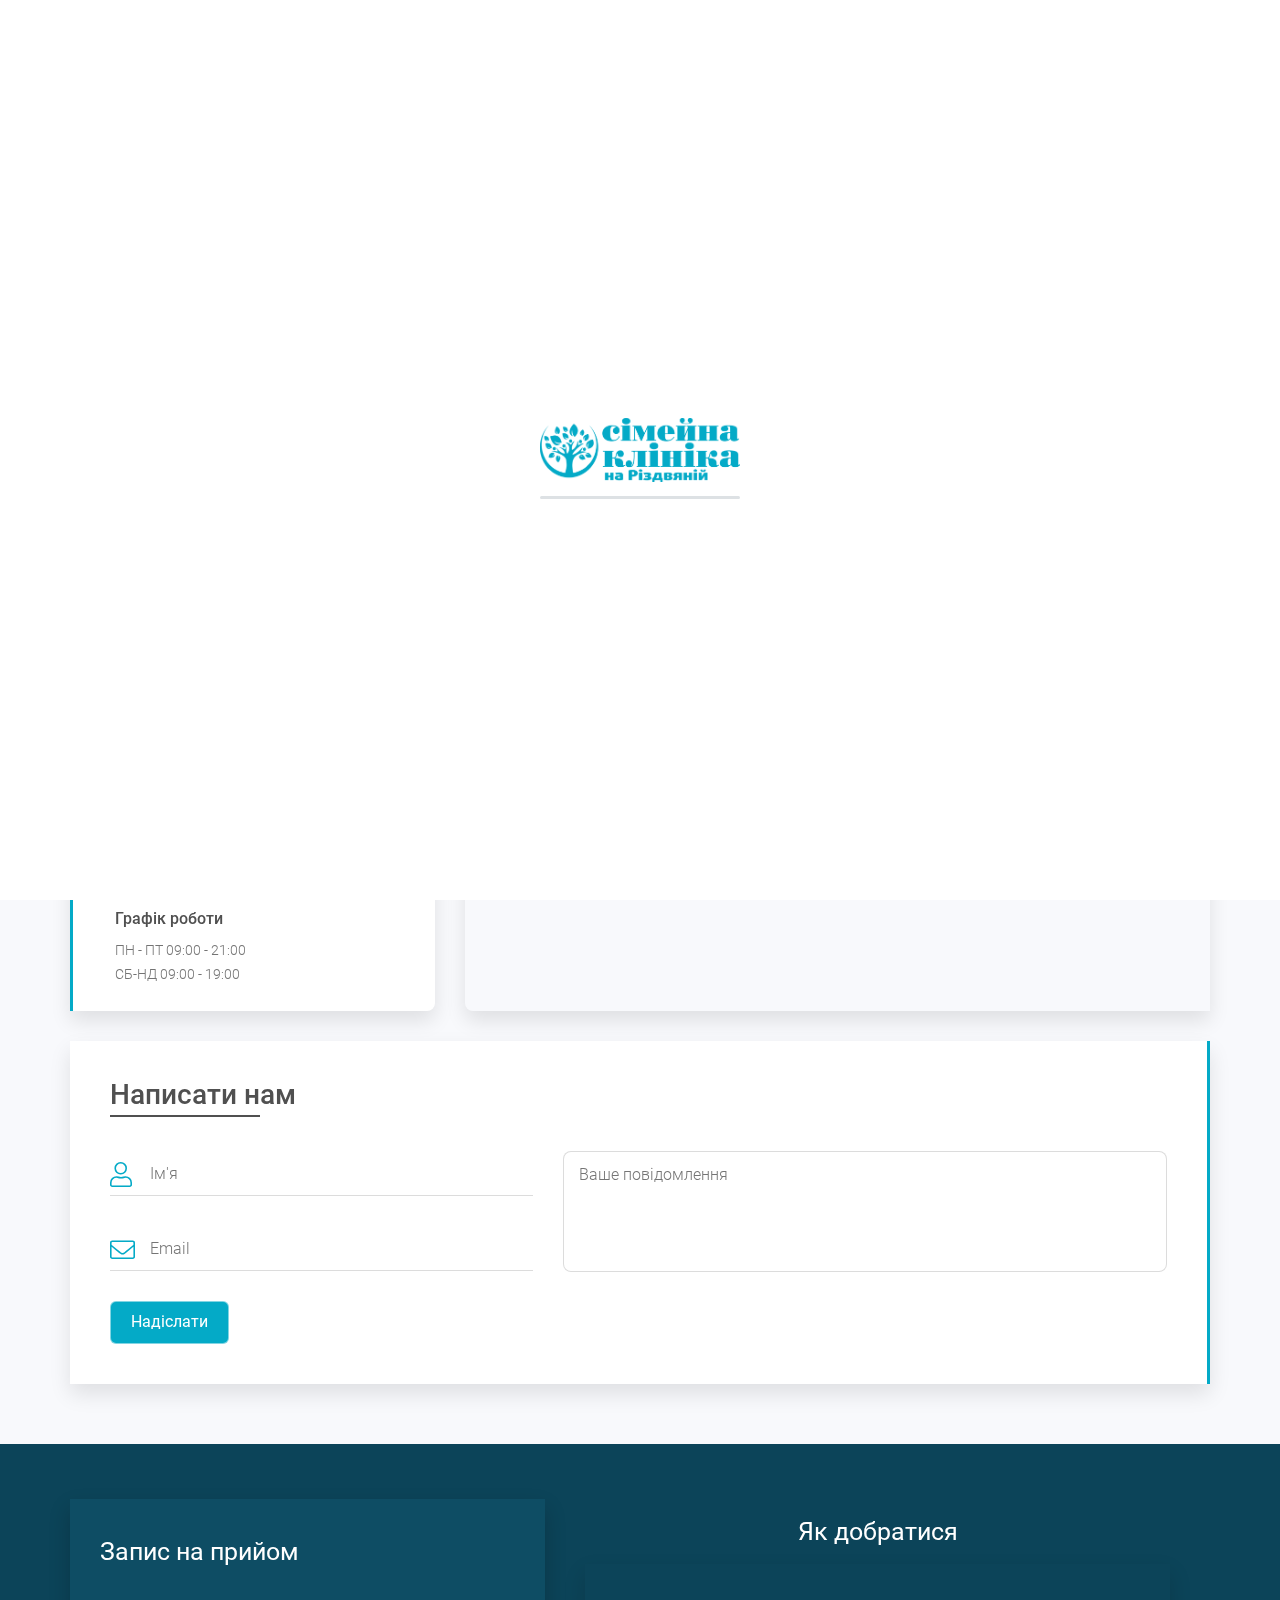
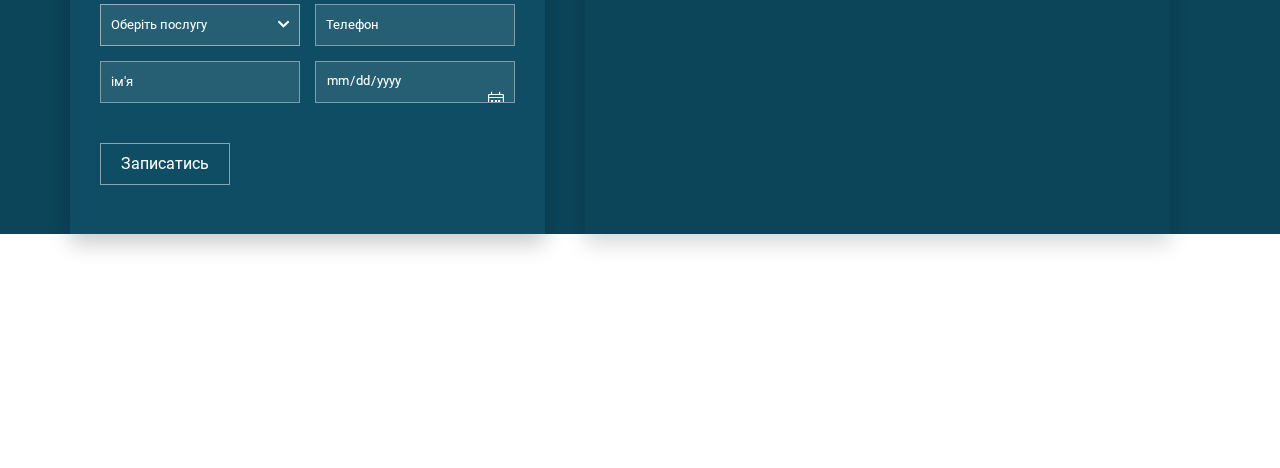
<file: contact.html>
<!DOCTYPE html>
<html lang="ru">
  <head>
    <meta charset="utf-8" />
    <meta http-equiv="X-UA-Compatible" content="IE=edge" />
    <title>Сімейна клініка на Різдвяній</title>
    <meta name="theme-color" content="#fff" />
    <meta name="apple-mobile-web-app-status-bar-style" content="black-translucent" />
    <meta
      name="viewport"
      content="width=device-width, user-scalable=no, initial-scale=1.0, maximum-scale=1.0, minimum-scale=1.0"
    />
    <meta name="format-detection" content="telephone=no" />
    <link rel="shortcut icon" href="img/favicons/favicon.ico" type="image/x-icon" />
    <link rel="icon" sizes="16x16" href="img/favicons/favicon-16x16.png" type="image/png" />
    <link rel="icon" sizes="32x32" href="img/favicons/favicon-32x32.png" type="image/png" />
    <link rel="apple-touch-icon-precomposed" href="img/favicons/apple-touch-icon-precomposed.png" />
    <link rel="apple-touch-icon" href="img/favicons/apple-touch-icon.png" />
    <link rel="apple-touch-icon" sizes="57x57" href="img/favicons/apple-touch-icon-57x57.png" />
    <link rel="apple-touch-icon" sizes="60x60" href="img/favicons/apple-touch-icon-60x60.png" />
    <link rel="apple-touch-icon" sizes="72x72" href="img/favicons/apple-touch-icon-72x72.png" />
    <link rel="apple-touch-icon" sizes="76x76" href="img/favicons/apple-touch-icon-76x76.png" />
    <link rel="apple-touch-icon" sizes="114x114" href="img/favicons/apple-touch-icon-114x114.png" />
    <link rel="apple-touch-icon" sizes="120x120" href="img/favicons/apple-touch-icon-120x120.png" />
    <link rel="apple-touch-icon" sizes="144x144" href="img/favicons/apple-touch-icon-144x144.png" />
    <link rel="apple-touch-icon" sizes="152x152" href="img/favicons/apple-touch-icon-152x152.png" />
    <link rel="apple-touch-icon" sizes="167x167" href="img/favicons/apple-touch-icon-167x167.png" />
    <link rel="apple-touch-icon" sizes="180x180" href="img/favicons/apple-touch-icon-180x180.png" />
    <link
      rel="apple-touch-icon"
      sizes="1024x1024"
      href="img/favicons/apple-touch-icon-1024x1024.png"
    />
    <link rel="stylesheet" href="styles/main.min.css" />
  </head>

  <body>
    <!-- preloader -->
<div id="page-preloader" class="preloader">
  <div class="linePreloader"></div>
  <div class="container-logo">
    <img src="img/logo.png" alt="" />
  </div>
</div>
    <!-- end  popupWindowAppointment -->
<div class="modal-overlay popupWindowAppointment">
    <div class="modal">
        <div class="modal-content">
            <div class="appointment__contact-form">
                <div class="appointment__content__head_text">
                    <h3>Запис на прийом <i class="fas fa-calendar-check"></i></h3>

                    <i class="close-modal fal fa-times"></i>
                </div>
                <form action="">
                    <div class="contact-form__main row">
                        <div class="contact-form__input col-12">
                            <div class="custom-select">
                                <div class="wrap">
                                    <div id="selectPopupWindow"></div>
                                </div>
                            </div>
                            <div class="contact-form__input-name">
                                <input type="text" name="name" placeholder="ім'я" />
                            </div>
                        </div>
                        <div class="contact-form__input col-12">
                            <div class="contact-form__input-phone">
                                <input type="text" name="phone" placeholder="Телефон" />
                            </div>
                            <div class="contact-form__input-date">
                                <input type="date" name="date" value="2018-07-22" />
                            </div>
                        </div>
                    </div>
                    <div class="contact-form__button">
                        <input type="submit" value="Записатись" />
                    </div>
                </form>
            </div>
        </div>
    </div>
</div>
<!-- end  popupWindowAppointment -->
    <!-- start callback-bt -->
<div type="button" class="callback-bt">
    <div class="text-call">
        <i class="fas fa-phone-alt"></i>
        <span>замовити <br> дзвінок</span>
    </div>
</div>
<!-- end callback-bt -->
<div class="modal-overlay__bt-input">
    <div class="callback-bt-input">
        <div class="callback-bt__modal-content">
            <h4>Хочете, зателефонуємо Вам? <i class="fas fa-mobile-android-alt"></i></h4>
            <i class="close-modal fal fa-times"></i>
            <form action="">
                <input id="focus" type="text" name="phone" placeholder="Ваш номер телефону">
                <input type="submit" value="Зателефонуйте">
            </form>
            <p>Наприклад: 067 000 00 00</p>
        </div>
    </div>
</div>
    <!-- start upButton -->
<a id="upButton"></a>
<!-- end upButton -->
    <!-- *start header* -->
<header class="header">
  <div class="container-fluid header-top">
    <div class="container">
      <div class="header-top__section">
        <div class="header-top__info address">
          <a href="#">
            <i class="far fa-map-marker-alt"></i>
            Рівне, <span>вул. Різдвяна</span>
          </a>
        </div>
        <div class="header-top__info">
          <i class="far fa-clock"></i>
          <span>Пн-Пт 9:00 - 21:00 | Cб-Нд 9:00 - 18:00</span>
        </div>
        <div class="header-top__info header-social">
          <a href="#"><i class="fab fa-facebook-f"></i></a>
          <a href="#"><i class="fab fa-instagram"></i></a>
        </div>
        <button class="header-top__btn">
          <i class="far fa-calendar-alt"></i>
          Запис на прийом
        </button>
        <div class="header-top__info h-phone">
          <i class="far fa-phone-alt"></i>
          <a href="tel:+380662222233">+38 066 222 22 33</a>
        </div>
      </div>
    </div>
  </div>
  <div class="container-fluid header-navigation">
    <div class="container">
      <div class="header-navigation__section">
        <div class="container container-nav">
          <div class="logo" href="">
            <a class="logo-link" href="index.html">
              <img src="img/logo.png" alt="logo" />
            </a>
          </div>
          <nav class="navigation">
            <ul>
              <li>
                <a class="navigation__link direction-page" href="DoctorsAndReferrals.html">Лікарі та напрями</a>
              </li>
              <li class="active-point"><a class="navigation__link" href="PricesAndPromotions.html">Вартість</a></li>
              <li><a class="navigation__link" href="aboutUs.html">Про нас</a></li>
              <li><a class="navigation__link link-red" href="promotions.html">Акції %</a></li>
              <li><a class="navigation__link" href="contact.html">Контакти</a></li>
              <li><a class="navigation__link" href="questions.html">F.A.Q</a></li>
            </ul>
          </nav>
          <!-- mobile nav -->
          <div class="mobile-menu">
            <button class="mobile-btn">
              <span class="bar bar1"></span>
              <span class="bar bar2"></span>
              <span class="bar bar3"></span>
              <span class="bar bar4"></span>
            </button>
          </div>
          <div class="mobile-navigation">
            <div class="container">
              <a class="mob-link" href="DoctorsAndReferrals.html">Лікарі та напрямки</a>
              <a class="mob-link" href="PricesAndPromotions.html">Вартість</a>
              <a class="mob-link" href="aboutUs.html">Про нас</a>
              <a class="mob-link mob-link-red" class="link-red" href="promotions.html">Акції %</a>
              <a class="mob-link" href="contact.html">Контакти</a>
              <a class="mob-link" href="questions.html">F.A.Q</a>
              <div class="mobile-social">
                <a href="#"><i class="fab fa-facebook-f"></i></a>
                <a href="#"><i class="fab fa-instagram"></i></a>
              </div>
            </div>
          </div>
          <!--/ mobile-nav -->
        </div>
      </div>
    </div>
  </div>
</header>
<!-- *end header- -->
    <div class="mainContact">
  <div class="breadcrumbs">
    <div class="container-fluid">
      <div class="container">
        <div class="row">
          <div class="breadcrumbs__content">
            <a href="index.html">Головна</a>
            <i class="fas fa-chevron-right"></i>
            <span>Контакти</span>
          </div>
          <div>
            <div class="referrals__head-text">
              <h3>Наші контакти</h3>
            </div>
          </div>
        </div>
      </div>
    </div>
  </div>
  <div class="mainContact__content">
    <div class="container-fluid">
      <div class="container">
        <div class="row">
          <div class="mainContact__content-address pl-0 col-12 col-md-5 col-lg-4">
            <div class="content-address__photo-clinic">
              <div class="box-img">
                <img src="img/VM7A5560-500.jpg" alt="photo-clinic" />
              </div>
            </div>
            <div class="content-address__main">
              <ul class="content-address__main-content">
                <li>
                  <span>Адреса</span>
                  <p>
                    вул. Різдвяна 2a,<br />
                    Рівне, Україна
                  </p>
                </li>
                <li>
                  <span>E-mail</span>

                  <p>
                    <a href="mailto:familyclinic.com.ua@gmail.com"
                      ><i class="fal fa-envelope"></i>family-clinic.com.ua@gmail.com</a
                    >
                  </p>
                </li>
                <li>
                  <span>Телефон</span>
                  <p>
                    <a href="tel:+38 (067) 222-32-40"
                      ><i class="fal fa-phone-alt"></i>+38 (067) 222-12-40</a
                    ><br />
                    <a href="tel:+38 (067) 222-32-40"
                      ><i class="fal fa-phone-alt"></i>+38 (067) 222-12-40</a
                    ><br />
                    <a href="tel:+38 (067) 222-32-40"
                      ><i class="fab fa-telegram-plane"></i>+38 (067) 222-12-44</a
                    ><br />
                    <a href="tel:+38 (067) 222-32-40"
                      ><i class="fab fa-viber"></i>+38 (067) 222-12-40</a
                    >

                    <br />
                    <i class="fab fa-skype"></i> Skype - family-clinic
                  </p>
                </li>
                <li>
                  <span>Графік роботи</span>
                  <p>
                    ПН - ПТ 09:00 - 21:00 <br />
                    СБ-НД 09:00 - 19:00
                  </p>
                </li>
              </ul>
            </div>
          </div>
          <div class="mainContact__content-map pr-0 col-12 col-md-7 col-lg-8">
            <iframe
              src="https://www.google.com/maps/embed?pb=!1m18!1m12!1m3!1d2532.6047036742766!2d26.252502515736676!3d50.59730017949591!2m3!1f0!2f0!3f0!3m2!1i1024!2i768!4f13.1!3m3!1m2!1s0x472f13224f8d6397%3A0x51bed89a3a8c3155!2z0KHRltC80LXQudC90LAg0LrQu9GW0L3RltC60LAg0L3QsCDQoNGW0LfQtNCy0Y_QvdGW0Lk!5e0!3m2!1suk!2sua!4v1598020230681!5m2!1suk!2sua"
              frameborder="0"
              allowfullscreen=""
              aria-hidden="false"
              tabindex="0"
            ></iframe>
          </div>
        </div>
      </div>
    </div>
  </div>
  <div class="write-to-us">
    <div class="container-fluid">
      <div class="container">
        <div class="write-to-us__head-text">
          <h3>Написати нам</h3>
        </div>
        <form action="" class="row">
          <div class="write-to-us__box_inputs col-12 col-lg-5">
            <span>
              <i class="fal fa-user"></i>
              <input type="text" name="name" value="" size="40" placeholder="Ім'я" />
            </span>
            <span>
              <i class="fal fa-envelope"></i>
              <input type="email" name="my-email" value="" size="40" placeholder="Email"
            /></span>
          </div>
          <div class="write-to-us__box_textarea col-12 col-lg-7">
            <textarea name="" id="" rows="6" placeholder="Ваше повідомлення"></textarea>
          </div>
          <div class="contact-form__button">
            <input type="submit" value="Надіслати" />
          </div>
        </form>
      </div>
    </div>
  </div>
</div>

    <!-- **********     start  appointment      ********** -->
<section class="appointment">
  <div class="container-fluid">
    <div class="container">
      <div class="appointment__content">
        <div class="appointment__content_main row">
          <div class="appointment__contact-form col-12 col-lg-5">
              <p class="appointment_message" ></p>
            <div class="appointment__content__head_text">
              <h3>Запис на прийом</h3>
            </div>
            <form id="appointment__form">
              <div class="contact-form__main row">
                <div class="contact-form__input col-12 col-md-6">
                  <div class="custom-select">
                    <div class="wrap">
                      <div id="select"></div>
                    </div>
                  </div>
                  <div class="contact-form__input-name">
                    <input type="text" name="name" placeholder="ім'я" required/>
                  </div>
                </div>
                <div class="contact-form__input col-12 col-md-6">
                  <div class="contact-form__input-phone">
                    <input type="text" name="phone" placeholder="Телефон" required/>
                  </div>
                  <div class="contact-form__input-date">
                    <input type="date" name="date" required/>
                  </div>
                </div>
              </div>
              <div class="contact-form__button">
                <input type="submit" value="Записатись" />
              </div>
            </form>
          </div>
          <div class="col-12 col-lg-7 appointment__location p-0">
            <div class="appointment__location__head-text">
              <h3>Як добратися</h3>
            </div>
            <div class="appointment__location_map">
              <iframe
                src="https://www.google.com/maps/embed?pb=!1m18!1m12!1m3!1d2532.6047036742766!2d26.252502515736676!3d50.59730017949591!2m3!1f0!2f0!3f0!3m2!1i1024!2i768!4f13.1!3m3!1m2!1s0x472f13224f8d6397%3A0x51bed89a3a8c3155!2z0KHRltC80LXQudC90LAg0LrQu9GW0L3RltC60LAg0L3QsCDQoNGW0LfQtNCy0Y_QvdGW0Lk!5e0!3m2!1suk!2sua!4v1598020230681!5m2!1suk!2sua"
                frameborder="0" allowfullscreen="" aria-hidden="false" tabindex="0"></iframe>
            </div>
          </div>
        </div>
      </div>
    </div>
  </div>
</section>
<!-- **********     end  appointment      ********** -->
    <!--  start ***************** Footer ***************** -->
<footer class="footer_main">
  <div class="container-fluid">
    <div class="container">
      <div class="footer__section row">
        <div class="footer__content col-lg-4 col-md-6 col-sm-12">
          <div class="footer__box-img">
            <img src="img/logo.png" alt="logo" />
          </div>
          <a href="#" class="footer__address">
            <i class="fal fa-map-marker-check"></i>
            <span>Рівне, Вул. Різдвяна, 2а</span>
          </a>
        </div>
        <div class="footer__content col-lg-4 col-md-6">
          <p class="footer__work-schedule">
            пн - пт 09:00 - 21:00, &nbsp;&nbsp; сб-нд 09:00 - 19:00
          </p>
          <ul class="footer__phone">
            <li>
              <a href="tel:+38 (067) 222-12-40">+38 (067) 222-12-40</a>
            </li>
            <li>
              <a href="tel:+38 (067) 222-32-40">+38 (067) 222-12-40</a>
            </li>
          </ul>
          <p class="footer__email">
            <i class="fal fa-envelope"></i>
            <a href="mailto:familyclinic.com.ua@gmail.com">family-clinic.com.ua@gmail.com</a>
          </p>
        </div>
        <div class="footer__content col-lg-4 col-md-12">
          <div class="row">
            <div class="footer__block-time-work col-lg-6 col-md-5">
              <ul class="footer__social-links">
                <li>
                  <a href="#">
                    <i class="fab fa-facebook-f"></i>
                  </a>
                </li>
                <li>
                  <a href="#">
                    <i class="fab fa-instagram"></i>
                  </a>
                </li>
              </ul>
              <p class="footer__year">
                2020, "сімейна клініка <br />
                на Різдвяній"
              </p>
              <p class="footer__all-rules">&copy; Всі права захищені</p>
            </div>
            <div class="footer__block-btn col-lg-6 col-md-5">
              <i class="fas fa-user-md-chat"></i>
              <a class="btn-8 custom-btn" href="reviews.html">Залишити відгук</a>
            </div>
          </div>
        </div>
      </div>
    </div>
  </div>
</footer>
<!--  end ***************** Footer ***************** -->

    <script src="js/vendor.min.js"></script>
    <script src="js/pageContact.min.js"></script>
  </body>
</html>
</file>
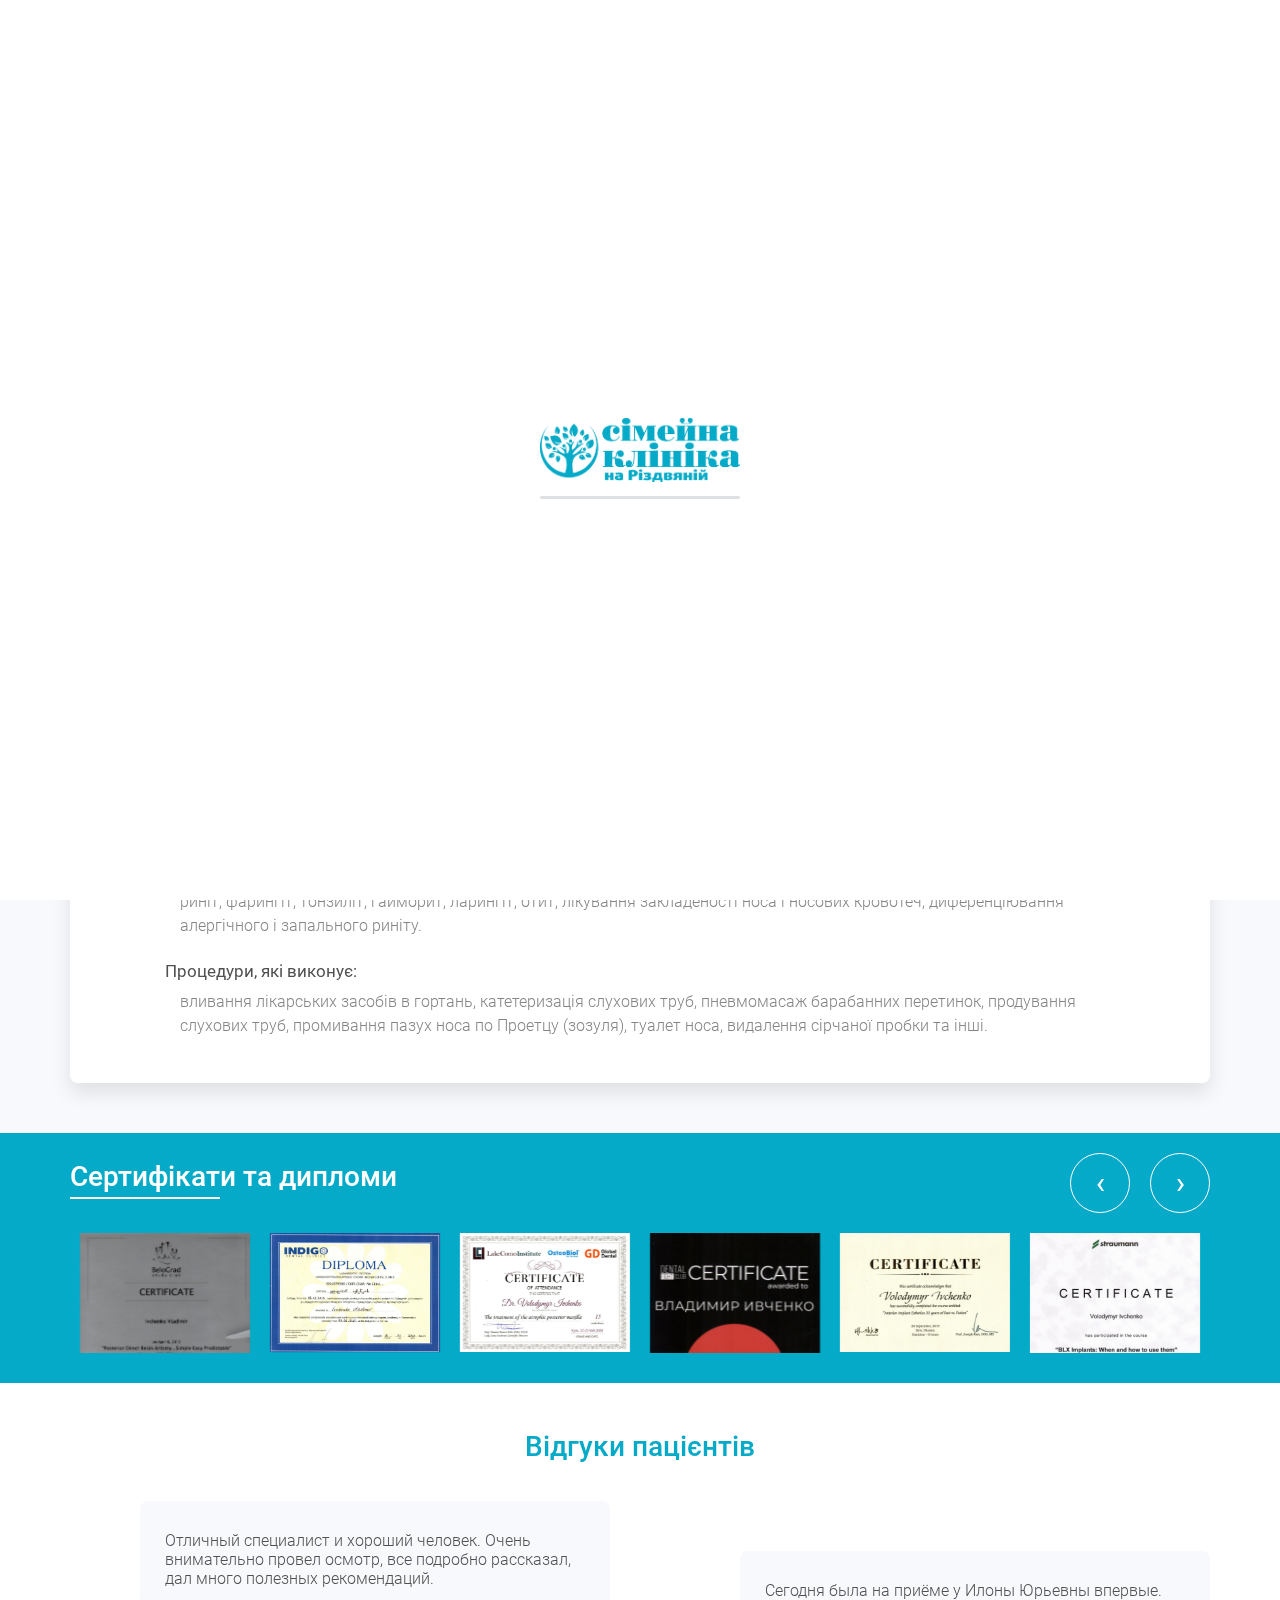
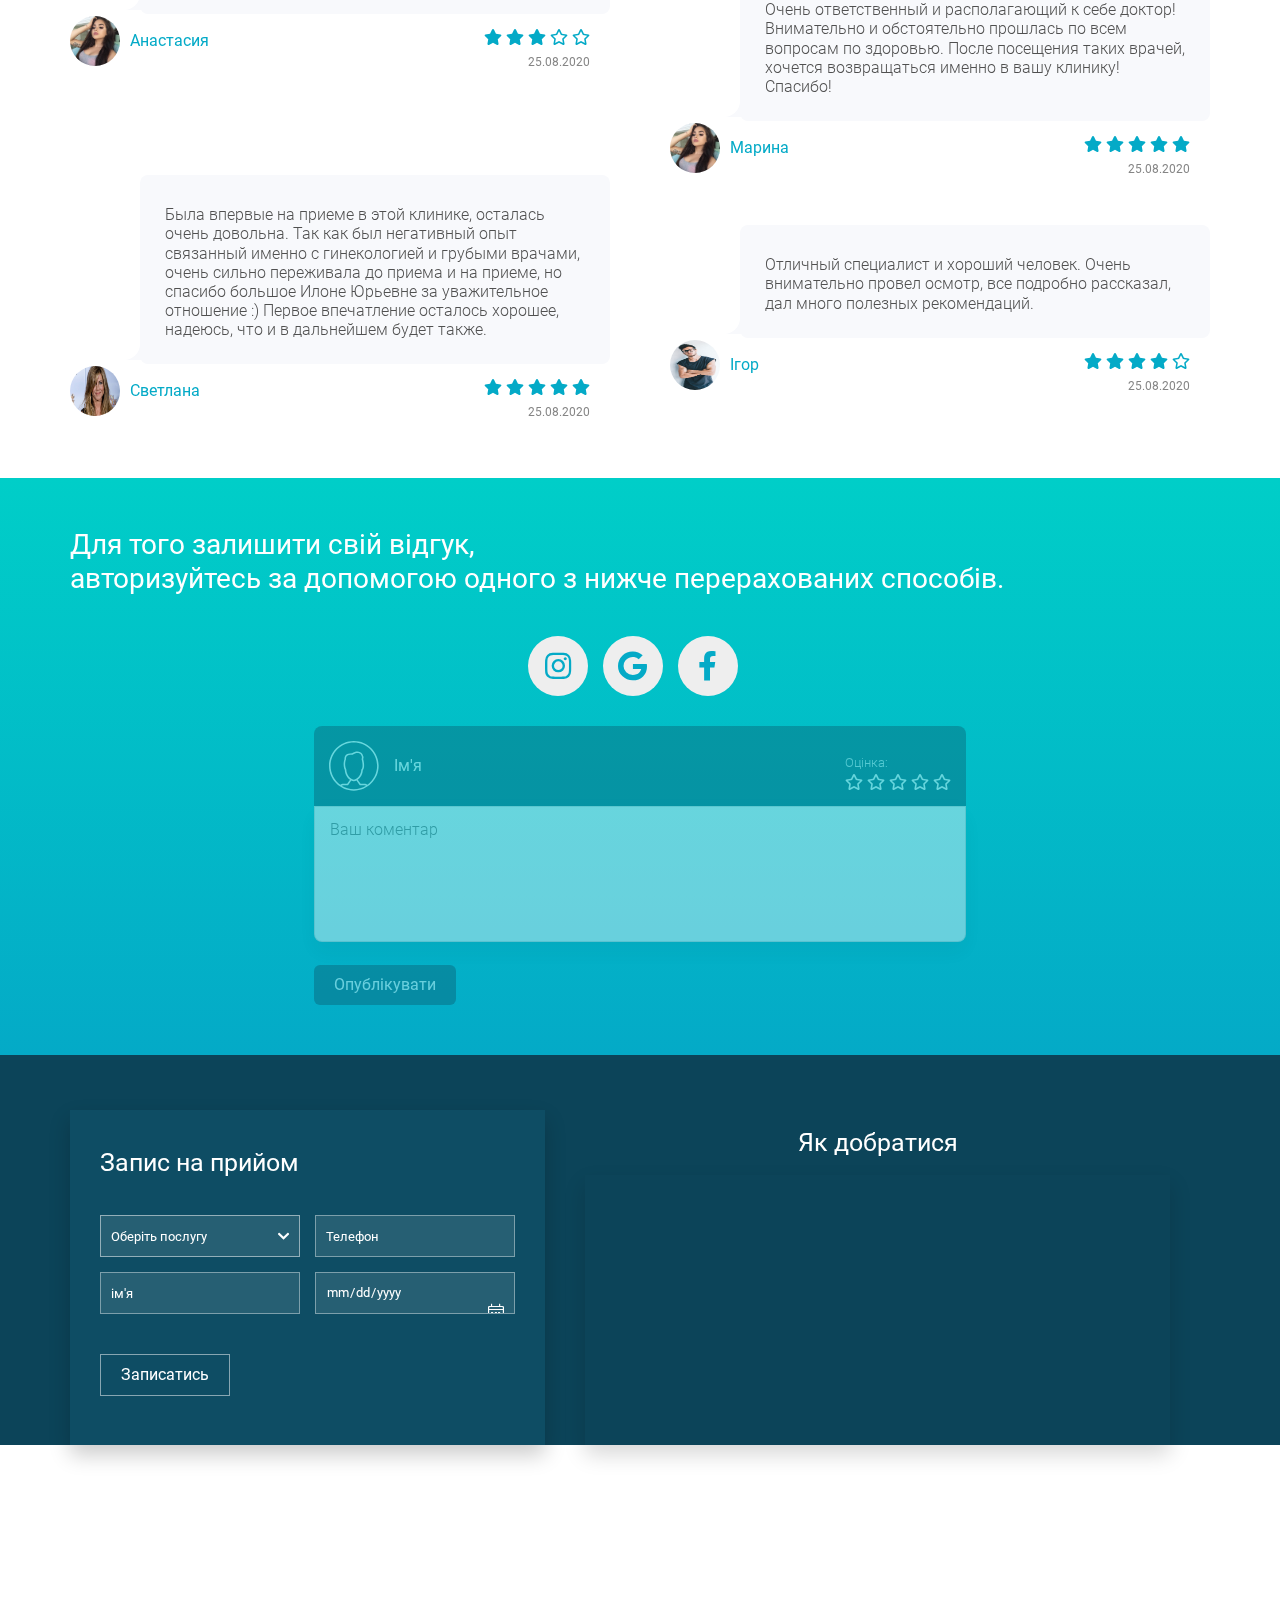
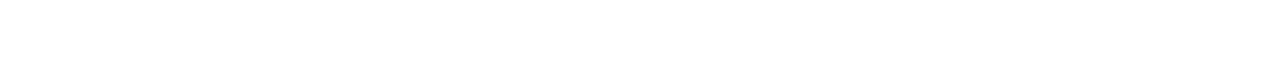
<file: doctorDetails.html>
<!DOCTYPE html>
<html lang="ru">
  <head>
    <meta charset="utf-8" />
    <meta http-equiv="X-UA-Compatible" content="IE=edge" />
    <title>Сімейна клініка на Різдвяній</title>
    <meta name="theme-color" content="#fff" />
    <meta name="apple-mobile-web-app-status-bar-style" content="black-translucent" />
    <meta
      name="viewport"
      content="width=device-width, user-scalable=no, initial-scale=1.0, maximum-scale=1.0, minimum-scale=1.0"
    />
    <meta name="format-detection" content="telephone=no" />
    <link rel="shortcut icon" href="img/favicons/favicon.ico" type="image/x-icon" />
    <link rel="icon" sizes="16x16" href="img/favicons/favicon-16x16.png" type="image/png" />
    <link rel="icon" sizes="32x32" href="img/favicons/favicon-32x32.png" type="image/png" />
    <link rel="apple-touch-icon-precomposed" href="img/favicons/apple-touch-icon-precomposed.png" />
    <link rel="apple-touch-icon" href="img/favicons/apple-touch-icon.png" />
    <link rel="apple-touch-icon" sizes="57x57" href="img/favicons/apple-touch-icon-57x57.png" />
    <link rel="apple-touch-icon" sizes="60x60" href="img/favicons/apple-touch-icon-60x60.png" />
    <link rel="apple-touch-icon" sizes="72x72" href="img/favicons/apple-touch-icon-72x72.png" />
    <link rel="apple-touch-icon" sizes="76x76" href="img/favicons/apple-touch-icon-76x76.png" />
    <link rel="apple-touch-icon" sizes="114x114" href="img/favicons/apple-touch-icon-114x114.png" />
    <link rel="apple-touch-icon" sizes="120x120" href="img/favicons/apple-touch-icon-120x120.png" />
    <link rel="apple-touch-icon" sizes="144x144" href="img/favicons/apple-touch-icon-144x144.png" />
    <link rel="apple-touch-icon" sizes="152x152" href="img/favicons/apple-touch-icon-152x152.png" />
    <link rel="apple-touch-icon" sizes="167x167" href="img/favicons/apple-touch-icon-167x167.png" />
    <link rel="apple-touch-icon" sizes="180x180" href="img/favicons/apple-touch-icon-180x180.png" />
    <link
      rel="apple-touch-icon"
      sizes="1024x1024"
      href="img/favicons/apple-touch-icon-1024x1024.png"
    />
    <link rel="stylesheet" href="styles/main.min.css" />
  </head>

  <body>
    <!-- preloader -->
<div id="page-preloader" class="preloader">
  <div class="linePreloader"></div>
  <div class="container-logo">
    <img src="img/logo.png" alt="" />
  </div>
</div>
    <!-- end  popupWindowAppointment -->
<div class="modal-overlay popupWindowAppointment">
    <div class="modal">
        <div class="modal-content">
            <div class="appointment__contact-form">
                <div class="appointment__content__head_text">
                    <h3>Запис на прийом <i class="fas fa-calendar-check"></i></h3>

                    <i class="close-modal fal fa-times"></i>
                </div>
                <form action="">
                    <div class="contact-form__main row">
                        <div class="contact-form__input col-12">
                            <div class="custom-select">
                                <div class="wrap">
                                    <div id="selectPopupWindow"></div>
                                </div>
                            </div>
                            <div class="contact-form__input-name">
                                <input type="text" name="name" placeholder="ім'я" />
                            </div>
                        </div>
                        <div class="contact-form__input col-12">
                            <div class="contact-form__input-phone">
                                <input type="text" name="phone" placeholder="Телефон" />
                            </div>
                            <div class="contact-form__input-date">
                                <input type="date" name="date" value="2018-07-22" />
                            </div>
                        </div>
                    </div>
                    <div class="contact-form__button">
                        <input type="submit" value="Записатись" />
                    </div>
                </form>
            </div>
        </div>
    </div>
</div>
<!-- end  popupWindowAppointment -->
    <!-- start callback-bt -->
<div type="button" class="callback-bt">
    <div class="text-call">
        <i class="fas fa-phone-alt"></i>
        <span>замовити <br> дзвінок</span>
    </div>
</div>
<!-- end callback-bt -->
<div class="modal-overlay__bt-input">
    <div class="callback-bt-input">
        <div class="callback-bt__modal-content">
            <h4>Хочете, зателефонуємо Вам? <i class="fas fa-mobile-android-alt"></i></h4>
            <i class="close-modal fal fa-times"></i>
            <form action="">
                <input id="focus" type="text" name="phone" placeholder="Ваш номер телефону">
                <input type="submit" value="Зателефонуйте">
            </form>
            <p>Наприклад: 067 000 00 00</p>
        </div>
    </div>
</div>
    <!-- start upButton -->
<a id="upButton"></a>
<!-- end upButton -->
    <!-- *start header* -->
<header class="header">
  <div class="container-fluid header-top">
    <div class="container">
      <div class="header-top__section">
        <div class="header-top__info address">
          <a href="#">
            <i class="far fa-map-marker-alt"></i>
            Рівне, <span>вул. Різдвяна</span>
          </a>
        </div>
        <div class="header-top__info">
          <i class="far fa-clock"></i>
          <span>Пн-Пт 9:00 - 21:00 | Cб-Нд 9:00 - 18:00</span>
        </div>
        <div class="header-top__info header-social">
          <a href="#"><i class="fab fa-facebook-f"></i></a>
          <a href="#"><i class="fab fa-instagram"></i></a>
        </div>
        <button class="header-top__btn">
          <i class="far fa-calendar-alt"></i>
          Запис на прийом
        </button>
        <div class="header-top__info h-phone">
          <i class="far fa-phone-alt"></i>
          <a href="tel:+380662222233">+38 066 222 22 33</a>
        </div>
      </div>
    </div>
  </div>
  <div class="container-fluid header-navigation">
    <div class="container">
      <div class="header-navigation__section">
        <div class="container container-nav">
          <div class="logo" href="">
            <a class="logo-link" href="index.html">
              <img src="img/logo.png" alt="logo" />
            </a>
          </div>
          <nav class="navigation">
            <ul>
              <li>
                <a class="navigation__link direction-page" href="DoctorsAndReferrals.html">Лікарі та напрями</a>
              </li>
              <li class="active-point"><a class="navigation__link" href="PricesAndPromotions.html">Вартість</a></li>
              <li><a class="navigation__link" href="aboutUs.html">Про нас</a></li>
              <li><a class="navigation__link link-red" href="promotions.html">Акції %</a></li>
              <li><a class="navigation__link" href="contact.html">Контакти</a></li>
              <li><a class="navigation__link" href="questions.html">F.A.Q</a></li>
            </ul>
          </nav>
          <!-- mobile nav -->
          <div class="mobile-menu">
            <button class="mobile-btn">
              <span class="bar bar1"></span>
              <span class="bar bar2"></span>
              <span class="bar bar3"></span>
              <span class="bar bar4"></span>
            </button>
          </div>
          <div class="mobile-navigation">
            <div class="container">
              <a class="mob-link" href="DoctorsAndReferrals.html">Лікарі та напрямки</a>
              <a class="mob-link" href="PricesAndPromotions.html">Вартість</a>
              <a class="mob-link" href="aboutUs.html">Про нас</a>
              <a class="mob-link mob-link-red" class="link-red" href="promotions.html">Акції %</a>
              <a class="mob-link" href="contact.html">Контакти</a>
              <a class="mob-link" href="questions.html">F.A.Q</a>
              <div class="mobile-social">
                <a href="#"><i class="fab fa-facebook-f"></i></a>
                <a href="#"><i class="fab fa-instagram"></i></a>
              </div>
            </div>
          </div>
          <!--/ mobile-nav -->
        </div>
      </div>
    </div>
  </div>
</header>
<!-- *end header- -->
    <div class="doctorDetails">
  <div class="breadcrumbs">
    <div class="container-fluid">
      <div class="container">
        <div class="row">
          <div class="breadcrumbs__content">
            <a href="index.html">Головна</a>
            <i class="fas fa-chevron-right"></i>
            <a href="DoctorsAndReferrals.html">Лікарі та напрямки</a>
            <i class="fas fa-chevron-right"></i>
            <span>Маслович Наталия Константиновна</span>
          </div>
          <div>
            <div class="referrals__head-text">
              <h3>Сторінка лікаря</h3>
            </div>
          </div>
        </div>
      </div>
    </div>
  </div>
  <div class="doctorDetails__content">
    <div class="container-fluid">
      <div class="container">
        <div class="row">
          <div class="box-photo col-8 col-lg-4 col-md-6">
            <img src="img/vera-datser.jpg" alt="photo-doctor" />
          </div>
          <div class="description-doctor col-lg-8 col-md-12">
            <div class="doctor__text-head">
              <h1>Маслович Наталия Константиновна</h1>
            </div>
            <div class="doctorDetails__rating">
              <i class="fas fa-star"></i>
              <i class="fas fa-star"></i>
              <i class="fas fa-star"></i>
              <i class="far fa-star"></i>
              <i class="far fa-star"></i>
              <span class="count__rating"> 14 </span>
            </div>
            <ul class="details-info">
              <li class="experience">
                <div class="box-img">
                  <img src="img/clock.svg" alt="clock" />
                </div>
                <span>Стаж роботи: <span>2 роки</span></span>
              </li>
              <li class="category">
                <div class="box-img">
                  <img src="img/menu.svg" alt="menu" />
                </div>
                <span>Категорія: <span>перша</span></span>
              </li>
              <li class="phones-for-recording">
                <div class="box-img">
                  <img src="img/phone.svg" alt="phone" />
                </div>
                <span
                  >Телефони для записів:
                  <span> (095) 284-84-34, (098) 651-17-49</span>
                </span>
              </li>
              <li class="specialization">
                <div class="box-img">
                  <img src="img/diploma.svg" alt="diploma" />
                </div>
                <span>Спеціалізація: <span>Отоларингологія (ЛОР)</span></span>
              </li>
            </ul>
          </div>
        </div>
        <div class="row">
          <div class="col-10 more-info__content">
            <div class="position">
              Займана посада у даний час: <span>лікар-отоларинголог (ЛОР)</span>
            </div>
            <div class="education">
              Освіта: <span>Буковинський державний медичний університет</span>
            </div>
            <div class="treated">
              Хвороби, які лікує:
              <span
                >риніт, фарингіт, тонзиліт, гайморит, ларингіт, отит, лікування закладеності носа і
                носових кровотеч, диференціювання алергічного і запального риніту.</span
              >
            </div>
            <div class="procedures">
              Процедури, які виконує:<span
                >вливання лікарських засобів в гортань, катетеризація слухових труб, пневмомасаж
                барабанних перетинок, продування слухових труб, промивання пазух носа по Проетцу
                (зозуля), туалет носа, видалення сірчаної пробки та інші.</span
              >
            </div>
          </div>
        </div>
      </div>
    </div>
  </div>
  <div class="slider-certificates">
    <div class="container-fluid">
      <div class="container">
        <div class="slider-certificates__content">
          <div class="content__head-text">
            <h5>Сертифікати та дипломи</h5>
          </div>
          <div class="certificates-carousel owl-carousel">
            <div class="item">
              <img src="img/certificates/v.a.1.jpg" alt="certificate" />
            </div>
            <div class="item">
              <img src="img/certificates/v.a.2.jpg" alt="certificate" />
            </div>
            <div class="item">
              <img src="img/certificates/v.a.3.jpg" alt="certificate" />
            </div>
            <div class="item">
              <img src="img/certificates/v.a.4.jpg" alt="certificate" />
            </div>
            <div class="item">
              <img src="img/certificates/v.a.5.jpg" alt="certificate" />
            </div>
            <div class="item">
              <img src="img/certificates/v.a.6.jpg" alt="certificate" />
            </div>
            <div class="item">
              <img src="img/certificates/v.a.7.jpg" alt="certificate" />
            </div>
            <div class="item">
              <img src="img/certificates/v.a.8.jpg" alt="certificate" />
            </div>
            <div class="item">
              <img src="img/certificates/v.a.9.jpg" alt="certificate" />
            </div>
          </div>
          <div class="modal-overlay__certificate">
            <div class="certificate__img-box">
              <div class="certificate__modal-content">
                <i class="close-modal fal fa-times"></i>
                <img alt="certificate" />
              </div>
            </div>
          </div>
        </div>
      </div>
    </div>
  </div>
  <div class="doctorDetails__reviews">
    <div class="container-fluid">
      <div class="container">
        <div class="doctorDetails__reviews__head-text">
          <h3>Відгуки пацієнтів</h3>
        </div>
        <div class="doctorDetails__reviews__content">
          <div class="doctorDetails__review_item">
            <div class="review_text">
              Отличный специалист и хороший человек. Очень внимательно провел осмотр, все подробно
              рассказал, дал много полезных рекомендаций.
            </div>
            <div class="review__user-content">
              <div class="review__user_box">
                <div class="user__img-box">
                  <img src="img/customer-girl.jpg" alt="user" />
                </div>
                <div class="user__name">Анастасия</div>
              </div>
              <div class="review__rating_box">
                <div class="review__rating">
                  <i class="fas fa-star"></i>
                  <i class="fas fa-star"></i>
                  <i class="fas fa-star"></i>
                  <i class="far fa-star"></i>
                  <i class="far fa-star"></i>
                </div>
                <div class="review-date">
                  <span>25.08.2020</span>
                </div>
              </div>
            </div>
          </div>
          <div class="doctorDetails__review_item">
            <div class="review_text">
              Сегодня была на приёме у Илоны Юрьевны впервые. Очень ответственный и располагающий к
              себе доктор! Внимательно и обстоятельно прошлась по всем вопросам по здоровью. После
              посещения таких врачей, хочется возвращаться именно в вашу клинику! Спасибо!
            </div>
            <div class="review__user-content">
              <div class="review__user_box">
                <div class="user__img-box">
                  <img src="img/customer-girl.jpg" alt="user" />
                </div>
                <div class="user__name">Марина</div>
              </div>
              <div class="review__rating_box">
                <div class="review__rating">
                  <i class="fas fa-star"></i>
                  <i class="fas fa-star"></i>
                  <i class="fas fa-star"></i>
                  <i class="fas fa-star"></i>
                  <i class="fas fa-star"></i>
                </div>

                <div class="review-date">
                  <span>25.08.2020</span>
                </div>
              </div>
            </div>
          </div>
          <div class="doctorDetails__review_item">
            <div class="review_text">
              Была впервые на приеме в этой клинике, осталась очень довольна. Так как был негативный
              опыт связанный именно с гинекологией и грубыми врачами, очень сильно переживала до
              приема и на приеме, но спасибо большое Илоне Юрьевне за уважительное отношение :)
              Первое впечатление осталось хорошее, надеюсь, что и в дальнейшем будет также.
            </div>
            <div class="review__user-content">
              <div class="review__user_box">
                <div class="user__img-box">
                  <img src="img/customer-girl-2.jpg" alt="user" />
                </div>
                <div class="user__name">Светлана</div>
              </div>
              <div class="review__rating_box">
                <div class="review__rating">
                  <i class="fas fa-star"></i>
                  <i class="fas fa-star"></i>
                  <i class="fas fa-star"></i>
                  <i class="fas fa-star"></i>
                  <i class="fas fa-star"></i>
                </div>
                <div class="review-date">
                  <span>25.08.2020</span>
                </div>
              </div>
            </div>
          </div>
          <div class="doctorDetails__review_item">
            <div class="review_text">
              Отличный специалист и хороший человек. Очень внимательно провел осмотр, все подробно
              рассказал, дал много полезных рекомендаций.
            </div>
            <div class="review__user-content">
              <div class="review__user_box">
                <div class="user__img-box">
                  <img src="img/customer-men.jpeg" alt="user" />
                </div>
                <div class="user__name">Ігор</div>
              </div>
              <div class="review__rating_box">
                <div class="review__rating">
                  <i class="fas fa-star"></i>
                  <i class="fas fa-star"></i>
                  <i class="fas fa-star"></i>
                  <i class="fas fa-star"></i>
                  <i class="far fa-star"></i>
                </div>
                <div class="review-date">
                  <span>25.08.2020</span>
                </div>
              </div>
            </div>
          </div>
        </div>
      </div>
    </div>
  </div>
  <div class="doctorDetails__form-reviews">
    <div class="container-fluid">
      <div class="container">
        <div class="head-text">
          <h5>
            Для того залишити свій відгук, <br />
            авторизуйтесь за допомогою одного з нижче перерахованих способів.
          </h5>
        </div>
        <div class="authorization-box">
          <a href="" class="instagram">
            <i class="fab fa-instagram"></i>
          </a>
          <a href="" class="google"><i class="fab fa-google"></i> </a>
          <a href="" class="facebook"> <i class="fab fa-facebook-f"></i></a>
        </div>
        <div class="row">
          <div class="form-reviews__content col-12 col-md-8 col-lg-7">
            <form action="">
              <div class="form-reviews__top-section">
                <div class="user_info">
                  <div class="user_info__box-logo">
                    <img src="img/user-reviews.svg" alt="user" />
                  </div>
                  <div class="user_name">Ім'я</div>
                </div>
                <div class="review__rating-container">
                  <div class="review-text">Оцінка:</div>
                  <div class="review__rating-box">
                    <i class="far fa-star"></i>
                    <i class="far fa-star"></i>
                    <i class="far fa-star"></i>
                    <i class="far fa-star"></i>
                    <i class="far fa-star"></i>
                  </div>
                </div>
              </div>
              <label for="textReviews">
                <textarea
                  name="textReviews"
                  id="textReviews"
                  rows="6"
                  placeholder="Ваш коментар"
                ></textarea>
              </label>
              <div class="form-reviews__button">
                <input type="submit" value="Опублікувати" />
              </div>
            </form>
          </div>
        </div>
      </div>
    </div>
  </div>
</div>

    <!-- **********     start  appointment      ********** -->
<section class="appointment">
  <div class="container-fluid">
    <div class="container">
      <div class="appointment__content">
        <div class="appointment__content_main row">
          <div class="appointment__contact-form col-12 col-lg-5">
              <p class="appointment_message" ></p>
            <div class="appointment__content__head_text">
              <h3>Запис на прийом</h3>
            </div>
            <form id="appointment__form">
              <div class="contact-form__main row">
                <div class="contact-form__input col-12 col-md-6">
                  <div class="custom-select">
                    <div class="wrap">
                      <div id="select"></div>
                    </div>
                  </div>
                  <div class="contact-form__input-name">
                    <input type="text" name="name" placeholder="ім'я" required/>
                  </div>
                </div>
                <div class="contact-form__input col-12 col-md-6">
                  <div class="contact-form__input-phone">
                    <input type="text" name="phone" placeholder="Телефон" required/>
                  </div>
                  <div class="contact-form__input-date">
                    <input type="date" name="date" required/>
                  </div>
                </div>
              </div>
              <div class="contact-form__button">
                <input type="submit" value="Записатись" />
              </div>
            </form>
          </div>
          <div class="col-12 col-lg-7 appointment__location p-0">
            <div class="appointment__location__head-text">
              <h3>Як добратися</h3>
            </div>
            <div class="appointment__location_map">
              <iframe
                src="https://www.google.com/maps/embed?pb=!1m18!1m12!1m3!1d2532.6047036742766!2d26.252502515736676!3d50.59730017949591!2m3!1f0!2f0!3f0!3m2!1i1024!2i768!4f13.1!3m3!1m2!1s0x472f13224f8d6397%3A0x51bed89a3a8c3155!2z0KHRltC80LXQudC90LAg0LrQu9GW0L3RltC60LAg0L3QsCDQoNGW0LfQtNCy0Y_QvdGW0Lk!5e0!3m2!1suk!2sua!4v1598020230681!5m2!1suk!2sua"
                frameborder="0" allowfullscreen="" aria-hidden="false" tabindex="0"></iframe>
            </div>
          </div>
        </div>
      </div>
    </div>
  </div>
</section>
<!-- **********     end  appointment      ********** -->
    <!--  start ***************** Footer ***************** -->
<footer class="footer_main">
  <div class="container-fluid">
    <div class="container">
      <div class="footer__section row">
        <div class="footer__content col-lg-4 col-md-6 col-sm-12">
          <div class="footer__box-img">
            <img src="img/logo.png" alt="logo" />
          </div>
          <a href="#" class="footer__address">
            <i class="fal fa-map-marker-check"></i>
            <span>Рівне, Вул. Різдвяна, 2а</span>
          </a>
        </div>
        <div class="footer__content col-lg-4 col-md-6">
          <p class="footer__work-schedule">
            пн - пт 09:00 - 21:00, &nbsp;&nbsp; сб-нд 09:00 - 19:00
          </p>
          <ul class="footer__phone">
            <li>
              <a href="tel:+38 (067) 222-12-40">+38 (067) 222-12-40</a>
            </li>
            <li>
              <a href="tel:+38 (067) 222-32-40">+38 (067) 222-12-40</a>
            </li>
          </ul>
          <p class="footer__email">
            <i class="fal fa-envelope"></i>
            <a href="mailto:familyclinic.com.ua@gmail.com">family-clinic.com.ua@gmail.com</a>
          </p>
        </div>
        <div class="footer__content col-lg-4 col-md-12">
          <div class="row">
            <div class="footer__block-time-work col-lg-6 col-md-5">
              <ul class="footer__social-links">
                <li>
                  <a href="#">
                    <i class="fab fa-facebook-f"></i>
                  </a>
                </li>
                <li>
                  <a href="#">
                    <i class="fab fa-instagram"></i>
                  </a>
                </li>
              </ul>
              <p class="footer__year">
                2020, "сімейна клініка <br />
                на Різдвяній"
              </p>
              <p class="footer__all-rules">&copy; Всі права захищені</p>
            </div>
            <div class="footer__block-btn col-lg-6 col-md-5">
              <i class="fas fa-user-md-chat"></i>
              <a class="btn-8 custom-btn" href="reviews.html">Залишити відгук</a>
            </div>
          </div>
        </div>
      </div>
    </div>
  </div>
</footer>
<!--  end ***************** Footer ***************** -->

    <script src="js/vendor.min.js"></script>
    <script src="js/pageDoctorDetails.min.js"></script>
  </body>
</html>
</file>
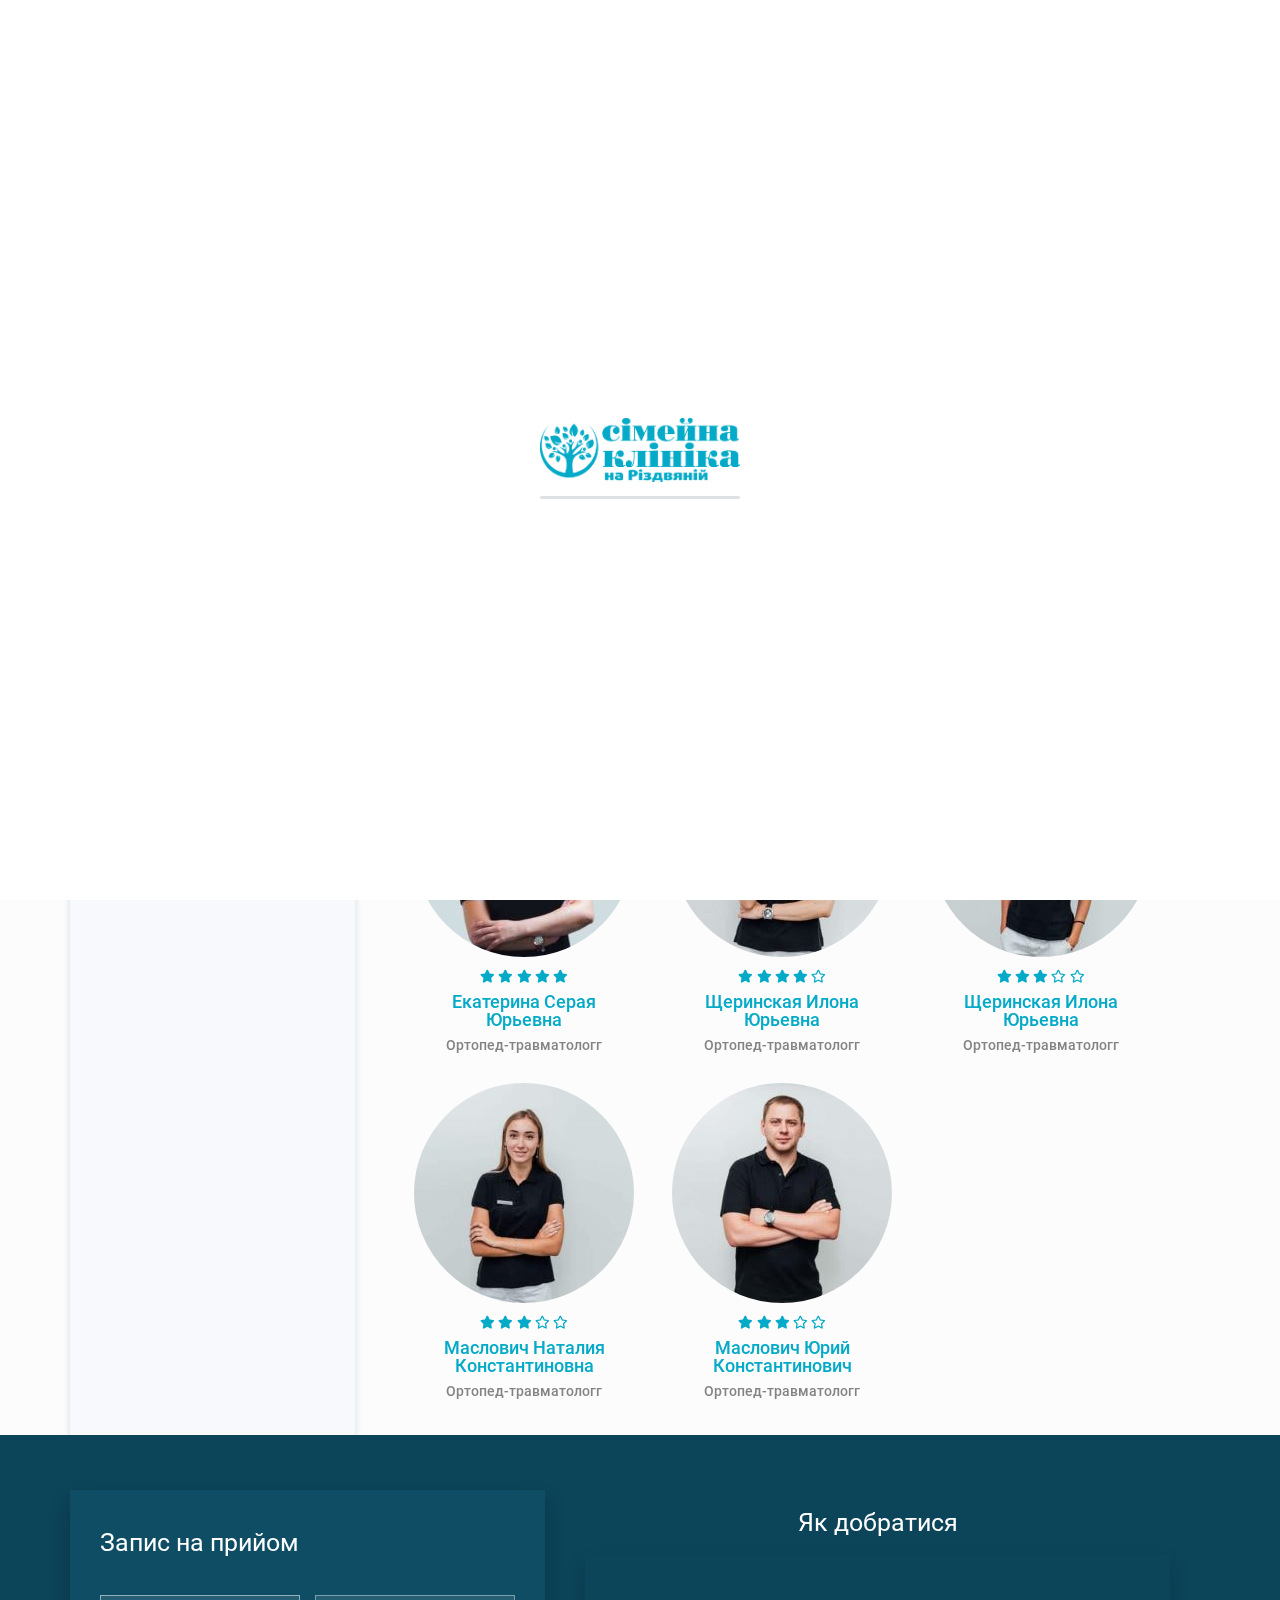
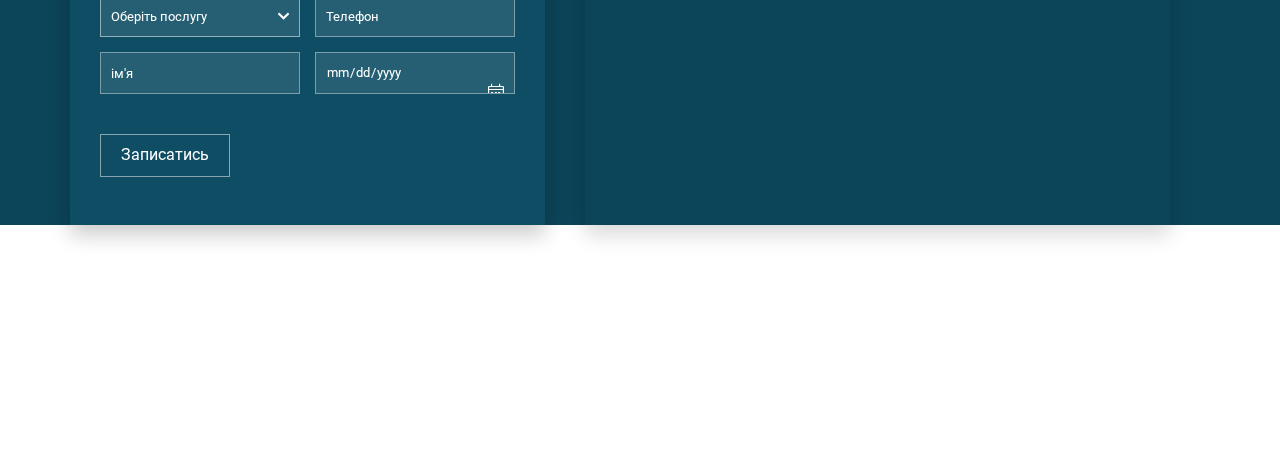
<file: DoctorsAndReferrals.html>
<!DOCTYPE html>
<html lang="ru">

<head>
    <meta charset="utf-8" />
    <meta http-equiv="X-UA-Compatible" content="IE=edge" />
    <title>Сімейна клініка на Різдвяній</title>
    <meta name="theme-color" content="#fff" />
    <meta name="apple-mobile-web-app-status-bar-style" content="black-translucent" />
    <meta name="viewport"
        content="width=device-width, user-scalable=no, initial-scale=1.0, maximum-scale=1.0, minimum-scale=1.0" />
    <meta name="format-detection" content="telephone=no">
    <link rel="shortcut icon" href="img/favicons/favicon.ico" type="image/x-icon" />
    <link rel="icon" sizes="16x16" href="img/favicons/favicon-16x16.png" type="image/png" />
    <link rel="icon" sizes="32x32" href="img/favicons/favicon-32x32.png" type="image/png" />
    <link rel="apple-touch-icon-precomposed" href="img/favicons/apple-touch-icon-precomposed.png" />
    <link rel="apple-touch-icon" href="img/favicons/apple-touch-icon.png" />
    <link rel="apple-touch-icon" sizes="57x57" href="img/favicons/apple-touch-icon-57x57.png" />
    <link rel="apple-touch-icon" sizes="60x60" href="img/favicons/apple-touch-icon-60x60.png" />
    <link rel="apple-touch-icon" sizes="72x72" href="img/favicons/apple-touch-icon-72x72.png" />
    <link rel="apple-touch-icon" sizes="76x76" href="img/favicons/apple-touch-icon-76x76.png" />
    <link rel="apple-touch-icon" sizes="114x114" href="img/favicons/apple-touch-icon-114x114.png" />
    <link rel="apple-touch-icon" sizes="120x120" href="img/favicons/apple-touch-icon-120x120.png" />
    <link rel="apple-touch-icon" sizes="144x144" href="img/favicons/apple-touch-icon-144x144.png" />
    <link rel="apple-touch-icon" sizes="152x152" href="img/favicons/apple-touch-icon-152x152.png" />
    <link rel="apple-touch-icon" sizes="167x167" href="img/favicons/apple-touch-icon-167x167.png" />
    <link rel="apple-touch-icon" sizes="180x180" href="img/favicons/apple-touch-icon-180x180.png" />
    <link rel="apple-touch-icon" sizes="1024x1024" href="img/favicons/apple-touch-icon-1024x1024.png" />
    <link rel="stylesheet" href="styles/main.min.css" />
</head>

<body>
    <!-- preloader -->
<div id="page-preloader" class="preloader">
  <div class="linePreloader"></div>
  <div class="container-logo">
    <img src="img/logo.png" alt="" />
  </div>
</div>
    <!-- end  popupWindowAppointment -->
<div class="modal-overlay popupWindowAppointment">
    <div class="modal">
        <div class="modal-content">
            <div class="appointment__contact-form">
                <div class="appointment__content__head_text">
                    <h3>Запис на прийом <i class="fas fa-calendar-check"></i></h3>

                    <i class="close-modal fal fa-times"></i>
                </div>
                <form action="">
                    <div class="contact-form__main row">
                        <div class="contact-form__input col-12">
                            <div class="custom-select">
                                <div class="wrap">
                                    <div id="selectPopupWindow"></div>
                                </div>
                            </div>
                            <div class="contact-form__input-name">
                                <input type="text" name="name" placeholder="ім'я" />
                            </div>
                        </div>
                        <div class="contact-form__input col-12">
                            <div class="contact-form__input-phone">
                                <input type="text" name="phone" placeholder="Телефон" />
                            </div>
                            <div class="contact-form__input-date">
                                <input type="date" name="date" value="2018-07-22" />
                            </div>
                        </div>
                    </div>
                    <div class="contact-form__button">
                        <input type="submit" value="Записатись" />
                    </div>
                </form>
            </div>
        </div>
    </div>
</div>
<!-- end  popupWindowAppointment -->
    <!-- start callback-bt -->
<div type="button" class="callback-bt">
    <div class="text-call">
        <i class="fas fa-phone-alt"></i>
        <span>замовити <br> дзвінок</span>
    </div>
</div>
<!-- end callback-bt -->
<div class="modal-overlay__bt-input">
    <div class="callback-bt-input">
        <div class="callback-bt__modal-content">
            <h4>Хочете, зателефонуємо Вам? <i class="fas fa-mobile-android-alt"></i></h4>
            <i class="close-modal fal fa-times"></i>
            <form action="">
                <input id="focus" type="text" name="phone" placeholder="Ваш номер телефону">
                <input type="submit" value="Зателефонуйте">
            </form>
            <p>Наприклад: 067 000 00 00</p>
        </div>
    </div>
</div>
    <!-- start upButton -->
<a id="upButton"></a>
<!-- end upButton -->
    <!-- *start header* -->
<header class="header">
  <div class="container-fluid header-top">
    <div class="container">
      <div class="header-top__section">
        <div class="header-top__info address">
          <a href="#">
            <i class="far fa-map-marker-alt"></i>
            Рівне, <span>вул. Різдвяна</span>
          </a>
        </div>
        <div class="header-top__info">
          <i class="far fa-clock"></i>
          <span>Пн-Пт 9:00 - 21:00 | Cб-Нд 9:00 - 18:00</span>
        </div>
        <div class="header-top__info header-social">
          <a href="#"><i class="fab fa-facebook-f"></i></a>
          <a href="#"><i class="fab fa-instagram"></i></a>
        </div>
        <button class="header-top__btn">
          <i class="far fa-calendar-alt"></i>
          Запис на прийом
        </button>
        <div class="header-top__info h-phone">
          <i class="far fa-phone-alt"></i>
          <a href="tel:+380662222233">+38 066 222 22 33</a>
        </div>
      </div>
    </div>
  </div>
  <div class="container-fluid header-navigation">
    <div class="container">
      <div class="header-navigation__section">
        <div class="container container-nav">
          <div class="logo" href="">
            <a class="logo-link" href="index.html">
              <img src="img/logo.png" alt="logo" />
            </a>
          </div>
          <nav class="navigation">
            <ul>
              <li>
                <a class="navigation__link direction-page" href="DoctorsAndReferrals.html">Лікарі та напрями</a>
              </li>
              <li class="active-point"><a class="navigation__link" href="PricesAndPromotions.html">Вартість</a></li>
              <li><a class="navigation__link" href="aboutUs.html">Про нас</a></li>
              <li><a class="navigation__link link-red" href="promotions.html">Акції %</a></li>
              <li><a class="navigation__link" href="contact.html">Контакти</a></li>
              <li><a class="navigation__link" href="questions.html">F.A.Q</a></li>
            </ul>
          </nav>
          <!-- mobile nav -->
          <div class="mobile-menu">
            <button class="mobile-btn">
              <span class="bar bar1"></span>
              <span class="bar bar2"></span>
              <span class="bar bar3"></span>
              <span class="bar bar4"></span>
            </button>
          </div>
          <div class="mobile-navigation">
            <div class="container">
              <a class="mob-link" href="DoctorsAndReferrals.html">Лікарі та напрямки</a>
              <a class="mob-link" href="PricesAndPromotions.html">Вартість</a>
              <a class="mob-link" href="aboutUs.html">Про нас</a>
              <a class="mob-link mob-link-red" class="link-red" href="promotions.html">Акції %</a>
              <a class="mob-link" href="contact.html">Контакти</a>
              <a class="mob-link" href="questions.html">F.A.Q</a>
              <div class="mobile-social">
                <a href="#"><i class="fab fa-facebook-f"></i></a>
                <a href="#"><i class="fab fa-instagram"></i></a>
              </div>
            </div>
          </div>
          <!--/ mobile-nav -->
        </div>
      </div>
    </div>
  </div>
</header>
<!-- *end header- -->
    <div class="mainDoctorsAndReferrals">
  <div class="breadcrumbs">
    <div class="container-fluid">
      <div class="container">
        <div class="row">
          <div class="breadcrumbs__content">
            <a href="index.html">Головна</a>
            <i class="fas fa-chevron-right"></i>
            <span>Лікарі та напрямки</span>
          </div>
          <div>
            <div class="referrals__head-text">
              <h3>Лікарі та напрямки</h3>
            </div>
          </div>
        </div>
      </div>
    </div>
  </div>
  <div class="navbar-icon-wrapper d-lg-none">
    <i id="navbar-icon" class="fas fa-chevron-right"></i>
  </div>
  <div class="container-fluid">
    <div class="container">
      <div class="row">
        <div class="mainDoctorsAndReferrals__navbar col-lg-3">
          <ul class="mainDoctorsAndReferrals__navbar-content">
            <li>
              <h5>Напрямки</h5>
            </li>
            <li>
              <div class="box-img">
                <img src="img/directionsOfWork/2.svg" alt="Family" />
              </div>
              <a class="link" href="#">Cімейний лікар</a>
            </li>

            <li>
              <div class="box-img">
                <img src="img/directionsOfWork/urology-kidney-svgrepo-com.svg" alt="Family" />
              </div>
              <a class="link" href="#">Урологія</a>
            </li>
            <li>
              <div class="box-img">
                <img src="img/directionsOfWork/7.svg" alt="Family" />
              </div>
              <a class="link" href="#">Ультразвукова діагностика</a>
            </li>
            <li>
              <div class="box-img">
                <img src="img/directionsOfWork/8.svg" alt="Family" />
              </div>
              <a class="link" href="#">Отоларинологія (ЛОР)</a>
            </li>
            <li>
              <div class="box-img">
                <img src="img/directionsOfWork/10.svg" alt="Family" />
              </div>
              <a class="link" href="#">Массаж</a>
            </li>
            <li>
              <div class="box-img">
                <img src="img/directionsOfWork/12.svg" alt="Family" />
              </div>
              <a class="link" href="#">Гінекологія</a>
            </li>
            <li>
              <div class="box-img">
                <img src="img/directionsOfWork/14.svg" alt="Family" />
              </div>
              <a class="link" href="#">Дерматологія</a>
            </li>
            <li>
              <div class="box-img">
                <img src="img/directionsOfWork/15.svg" alt="Family" />
              </div>
              <a class="link" href="#">Косметологія</a>
            </li>
            <li>
              <div class="box-img">
                <img src="img/directionsOfWork/operating-room-svgrepo-com.svg" alt="Family" />
              </div>
              <a class="link" href="#">Хірургія</a>
            </li>
            <li>
              <div class="box-img">
                <img src="img/directionsOfWork/school-svgrepo-com.svg" alt="Family" />
              </div>
              <a class="link" href="#">Школа мам</a>
            </li>
          </ul>
        </div>
        <div class="mainDoctorsAndReferrals__cartsOfDoctors col-12 col-md-8 col-lg-9">
          <div class="direction-content cosmetology">
            <div class="direction-text">
              <div class="direction-heading">
                <div class="heading">
                  <h3>Косметологічне відділення</h3>
                </div>
              </div>
              <div class="direction-description">
                <p>Після двадцяти п'яти наша шкіра починає подавати перші сигнали про допомогу. Вони можуть виражатися в
                  зниженні
                  еластичності, появі зморшок, сухості і тьмяності шкірних покривів, наявності пігментних плям і в
                  безлічі інших
                  проявів. Ефективним і безпечним методом роботи з віковими змінами шкіри є ін'єкційна косметологія У
                  нашому
                  медичному центрі надано повний спектр послуг на основі сучасних ін'єкційних методик і якісні медичні
                  препарати
                  для малоінвазивних процедур.</p>
                <h4>Ін'єкційна косметологія</h4>
                <ul>
                  <li>усунення мімічних зморшок</li>
                  <li>коригування овалу обличчя</li>
                  <li>усунення зморшок</li>
                  <li>корекція контуру обличчя - пластика губ, скул, підборіддя, носа</li>
                  <li>омолодження шкіри обличчя, шиї, зони декольте, рук</li>
                  <li>поліпшення кольору шкіри, усунення пігментації</li>
                  <li>відновлення еластичності шкіри обличчя, шиї, зони декольте, рук</li>
                  <li>регуляція роботи сальних залоз шкіри</li>
                  <li>рішення проблем з випаданням і зростанням волосся</li>
                  <li>усунення небажаної пітливості, або гіпергідрозу</li>
                </ul>
              </div>
              <div class="additional-description">
                <div class="container-1">
                  <div class="heading">
                    <i class="fal fa-user-md"></i>
                    <span>Не знаєте, з чого почати догляд за шкірою? Як вибрати процедуру?</span>
                  </div>
                  <p>Про кожній процедурі по догляду за обличчям і тілом наш фахівець надасть вам повну інформацію -
                    розповість
                    про майбутній результат, особливості проведення, протипоказання і термін відновлення.</p>
                  <p>Так, плазмоліфтінг, сучасна і вкрай ефективна методика мезотерапії, «запускає» прихований потенціал
                    організму
                    і допомагає омолодити шкіру за допомогою плазми вашої власної крові.</p>
                  <p>BOTOX-ін'єкції, введення натуральних гелів на основі гіалуронової кислоти і різні пілінги легко
                    усувають
                    мімічні зморшки і гіпергідроз (ненормований потовиділення).</p>
                  <p>
                    Привести корекцію фігури без «ножа» дозволить нехірургічна ліпосакція за допомогою ультразвукового
                    дроблення
                    жирових відкладень і дермодінаміческого (лимфодренажного) масажу.</p>
                </div>
              </div>
              <div class="price-a">
                <a href="PricesAndPromotions.html">Прайс лист на послуги відділення дераматології <i
                    class="far fa-chevron-right"></i></a>
              </div>
            </div>
          </div>
          <div class="direction-content dermatology">
            <div class="direction-text">
              <div class="direction-heading">
                <div class="heading">
                  <h3>Дерматологія</h3>
                </div>
              </div>
              <div class="direction-description">
                <p>Шкіра людини - це окремий орган зі своєю будовою, особливостями і функціями, це захисний покрив, який
                  захищає наш організм від будь-яких зовнішніх факторів. Вона відповідає за терморегуляцію організму і
                  перша
                  «тримає удар» від атак вірусів, бактерій, грибків і т.д.- збудників захворювань.</p>
                <h4>При виявленні у себе нижчеперелічених симптомів, Вам потрібна консультація дерматолога:</h4>
                <ul>
                  <li>свербіж шкірних покривів</li>
                  <li>нездоровий колір шкіри</li>
                  <li>лущення шкіри</li>
                  <li>тривка вугрі, прищі</li>
                  <li>проблеми з нігтьовими пластинами</li>
                  <li>зморшки і «мішки» під очима</li>
                  <li>судинні зірочки</li>
                  <li>випадання і зміна структури волосся</li>
                  <li>папіломи, бородавки і т.д.</li>
                </ul>
              </div>
              <div class="additional-description">
                <div class="container-1">
                  <div class="heading">
                    <i class="fal fa-user-md"></i>
                    <span>Для ефективного використання застосовуються додаткові методи обстеження</span>
                  </div>
                  <p>загальний аналіз крові, біохімічний аналіз крові, загальний аналіз сечі, маркери інфекцій,
                    дослідження
                    гормонального статусу, зішкріб патогенного матеріалу на гриби, спектральний аналіз волосся на
                    мікроелементи та інші. Лікарі - дерматологи нашої клініки, займаються ефективним лікуванням проблем
                    з
                    шкірним покривом тіла. Лікарі нашого центру не просто ліквідують наслідки захворювання, але і
                    встановлюють його причину і усувають проблему назавжди!</p>
                </div>
              </div>
              <div class="price-a">
                <a href="PricesAndPromotions.html">Прайс лист на послуги відділення дераматології <i
                    class="far fa-chevron-right"></i></a>
              </div>
            </div>
          </div>
          <div class="direction-content family-doc">
            <div class="direction-text">
              <div class="direction-heading">
                <div class="heading">
                  <h3>Сімейний лікар</h3>
                </div>
              </div>
              <div class="direction-description">
                <p>Сімейний лікар - це основний напрямок медицини, що займається діагностикою та лікуванням захворювання
                  легенів і
                  бронхів, серця і судин, шлунково-кишкового тракту і печінки, а також хвороби суглобів, м'язів і кісток
                  пацієнтів
                  різного віку. Лікар терапевт складає план обстеження, який необхідний для постановки точного діагнозу,
                  направляє
                  Вас, в разі необхідності, на консультацію до потрібного фахівця або після отримання результатів
                  обстеження
                  скласти комплексну програму лікування захворювання.</p>
                <h4>Коли зветаються до терапевта?</h4>
                <ul>
                  <li>хвороб дихальної системи (бронхіт, пневмонія, астма)</li>
                  <li>хвороб серцево-судинної системи (атеросклероз, гіпертонічна хвороба)</li>
                  <li>захворювань травної системи (гастрит, виразка, печія)</li>
                  <li>захворювань вуха, горла і носа (гайморит, отит)</li>
                  <li>захворювань нирок</li>
                  <li>інфекційних захворювань (грип, ГРВІ)</li>
                  <li>алергій</li>
                  <li>порушень обміну речовин</li>
                </ul>
              </div>
              <div class="additional-description">
                <div class="container-1">
                  <div class="heading">
                    <i class="fal fa-user-md"></i>
                    <span>Лабораторні аналізи</span>
                  </div>
                  <p>Також на базі нашого медичного центру лабораторні аналізи</p>
                </div>
              </div>
              <div class="price-a">
                <a href="PricesAndPromotions.html">Прайс лист на послуги відділення терпії<i
                    class="far fa-chevron-right"></i></a>
              </div>
            </div>
          </div>
          <div class="direction-content gynecology">
            <div class="direction-text">
              <div class="direction-heading">
                <div class="heading">
                  <h3>Гінекологія</h3>
                </div>
              </div>
              <div class="direction-description">
                <p>Гінекологія - один з найважливіших розділів у медицині, так як повністю посвячене стан та розвиток
                  особливостей
                  жіночого організму. Вопроси, касательно профілактики будь-яких жіночих захворювань грають особу роль.
                  Жіночий організм у цілому, при нормальній роботі всіх жіночих органів дає само невблаганне -
                  продовження рода,
                  здоров'я всіх наступних поколінь....</p>
                <h4>У нашій клініці ведуть прийом такі лікарі:</h4>
                <ul>
                  <li>гінеколог</li>
                  <li>гінеколог- ендокринолог</li>
                  <li>мамолог</li>
                  <li>лікар УЗД</li>
                </ul>
              </div>
              <div class="price-a">
                <a href="PricesAndPromotions.html">Прайс лист на послуги відділення гінекології <i
                    class="far fa-chevron-right"></i></a>
              </div>
            </div>
          </div>
          <div class="direction-content massage">
            <div class="direction-text">
              <div class="direction-heading">
                <div class="heading">
                  <h3>Массаж</h3>
                </div>
              </div>
              <div class="direction-description">
                <p>Масаж - це спосіб оздоровлення організму методами фізичного і рефлекторного впливу. Масаж - це спосіб
                  підтримки
                  здоров'я без медикаментів і хірургії. Він покращує емоційний стан і відновлює після важкої роботи,
                  нервових
                  потрясінь, травм, перенесених захворювань. В ідеалі кожна людина повинна отримувати сеанси масажу хоча
                  б двічі
                  на рік - це допоможе привести в норму енергетичний потік, позбутися від напруженості і скутості,
                  поліпшити
                  імунітет, повернути відчуття щастя і гармонії.</p>
                <h4>У нашій клініці ведуть прийом такі лікарі:</h4>
                <ul>
                  <li>класичний масаж</li>
                  <li>лікувальний масаж</li>
                  <li>масаж голови і комірцевої зони</li>
                  <li>масаж ніг</li>
                  <li>антицелюлітні масажі</li>
                </ul>
              </div>
              <div class="additional-description">
                <div class="container-1">
                  <div class="heading">
                    <i class="fal fa-user-md"></i>
                    <span>Результати процедури:</span>
                  </div>
                  <ul>
                    <li>Зникнення набряків</li>
                    <li>Прискорення обміну речовин</li>
                    <li>Очищення від токсинів</li>
                    <li>Комплексна ревіталізація організму</li>
                    <li>Зміцнення судин, нормалізація кровообігу і лімфотоку</li>
                    <li>Зниження ваги і зменшення обсягів тіла</li>
                    <li>Повернення здорового тонусу шкіри</li>
                    <li>Ліквідація небажаних жирових відкладень</li>
                    <li>Повне позбавлення від проявів целюліту і профілактика його повторного появи</li>
                  </ul>
                </div>
              </div>
              <div class="price-a">
                <a href="PricesAndPromotions.html">Прайс лист на массаж <i class="far fa-chevron-right"></i></a>
              </div>
            </div>
          </div>
          <div class="direction-content otolaryngology">
            <div class="direction-text">
              <div class="direction-heading">
                <div class="heading">
                  <h3>Отоларингологія (ЛОР)</h3>
                </div>
              </div>
              <div class="direction-description">
                <p>Шкіра людини - це окремий орган зі своєю будовою, особливостями і функціями, це захисний покрив, який
                  захищає наш організм від будь-яких зовнішніх факторів. Вона відповідає за терморегуляцію організму і
                  перша
                  «тримає удар» від атак вірусів, бактерій, грибків і т.д.- збудників захворювань.</p>
                <h4>При виявленні у себе нижчеперелічених симптомів, Вам потрібна консультація дерматолога:</h4>
                <ul>
                  <li>свербіж шкірних покривів</li>
                  <li>нездоровий колір шкіри</li>
                  <li>лущення шкіри</li>
                  <li>тривка вугрі, прищі</li>
                  <li>проблеми з нігтьовими пластинами</li>
                  <li>зморшки і «мішки» під очима</li>
                  <li>судинні зірочки</li>
                  <li>випадання і зміна структури волосся</li>
                  <li>папіломи, бородавки і т.д.</li>
                </ul>
              </div>
              <div class="additional-description">
                <div class="container-1">
                  <div class="heading">
                    <i class="fal fa-user-md"></i>
                    <span>Для ефективного використання застосовуються додаткові методи обстеження</span>
                  </div>
                  <p>загальний аналіз крові, біохімічний аналіз крові, загальний аналіз сечі, маркери інфекцій,
                    дослідження
                    гормонального статусу, зішкріб патогенного матеріалу на гриби, спектральний аналіз волосся на
                    мікроелементи та інші. Лікарі - дерматологи нашої клініки, займаються ефективним лікуванням проблем
                    з
                    шкірним покривом тіла. Лікарі нашого центру не просто ліквідують наслідки захворювання, але і
                    встановлюють його причину і усувають проблему назавжди!</p>
                </div>
              </div>
              <div class="price-a">
                <a href="PricesAndPromotions.html">Прайс лист на послуги відділення дераматології <i
                    class="far fa-chevron-right"></i></a>
              </div>
            </div>
          </div>
          <div class="direction-content surgery">
            <div class="direction-text">
              <div class="direction-heading">
                <div class="heading">
                  <h3>Хірургія</h3>
                </div>
              </div>
              <div class="direction-description">
                <p>У медичному центрі «Сімейна клініка на Різдвяній» Ви можете отримати професійну консультацію
                  лікаря-хірурга, а
                  також в умовах денного стаціонару провести малі хірургічні операції.

                  Хірургія займається дослідженням і лікуванням хвороб внутрішніх органів, коли консервативний підхід не
                  надав
                  позитивного результату</p>
                <h4>Звертатися до хірурга слід, коли визначаються аномалії розвитку</h4>
                <ul>
                  <li>термічні ушкодження</li>
                  <li>апендицит</li>
                  <li>пухлинні утворення</li>
                  <li>грижі</li>
                  <li>дивертикули</li>
                  <li>поліпи</li>
                  <li>кістозні утворення</li>
                  <li>травматичні ушкодження</li>
                  <li>геморой</li>
                  <li>переломи, вивихи</li>
                  <li>виразкова хвороба шлунка, кишечника, стеноз стравоходу</li>
                  <li>варикозна хвороба, сечокам'яна, жовчокам'яна хвороба, атеросклеротичне ураження судин, токсичний
                    зоб,
                    абсцеси</li>
                </ul>
              </div>
              <div class="price-a">
                <a href="PricesAndPromotions.html">Прайс лист на послуги відділення дераматології <i
                    class="far fa-chevron-right"></i></a>
              </div>
            </div>
          </div>
          <div class="direction-content urology">
            <div class="direction-text">
              <div class="direction-heading">
                <div class="heading">
                  <h3>Урологічне відділення</h3>
                </div>
              </div>
              <div class="direction-description">
                <p>Урологія - розділ медицини, який вивчає причини виникнення і механізм розвитку патологічних станів
                  сечовивідних
                  і статевих органів чоловіків і жінок, методи їх діагностики, лікування і профілактики.</p>
                <h4>На консультацію до уролога варто прийти, якщо у вас з'явилися такі симптоми:</h4>
                <ul>
                  <li>Порушення сечовипускання (болі, різі, часті позиви, утруднене сечовипускання, печіння, енурез і
                    ін.</li>
                  <li>Нетримання сечі</li>
                  <li>Будь-які зміни в сечі (поява осаду, крові, зміна кольору);</li>
                  <li>Клінічні прояви запальних інфекційних захворювань, в т.ч. статевих інфекцій (уретрит, цистит,
                    хламідіоз і
                    ін.);</li>
                  <li>Больові відчуття в ділянці нирок, промежини, зовнішніх статевих органах (у чоловіків);</li>
                  <li>Виділення з репродуктивних органів (зі зміною кольору, запаху);</li>
                  <li>Зниження сексуального потягу, еректильна дисфункція та інші ознаки запалення передміхурової
                    залози.</li>
                  <li>Мінімум один раз на рік для проходження обов'язкового профілактичного огляду.</li>
                </ul>
              </div>
              <div class="additional-description">
                <div class="container-1">
                  <div class="heading">
                    <i class="fal fa-user-md"></i>
                    <span>Для ефективного використання застосовуються додаткові методи обстеження</span>
                  </div>
                  <p>загальний аналіз крові, біохімічний аналіз крові, загальний аналіз сечі, маркери інфекцій. Лікарі
                    нашого
                    центру не просто ліквідують наслідки захворювання, але і
                    встановлюють його причину і усувають проблему назавжди!</p>
                </div>
              </div>
              <div class="price-a">
                <a href="PricesAndPromotions.html">Прайс лист на послуги відділення урології <i
                    class="far fa-chevron-right"></i></a>
              </div>
            </div>
          </div>
          <div class="direction-content uzd">
            <div class="direction-text">
              <div class="direction-heading">
                <div class="heading">
                  <h3>УЗД</h3>
                </div>
              </div>
              <div class="direction-description">
                <p>УЗД - це можливість уточнення діагнозу без шкідливих наслідків для організму багаторазового
                  застосування, в
                  разі необхідності. Завдяки цьому методу діагностики, можливо відстеження динаміки захворювань або
                  процесів
                  одужання в гінекології, урології, неврології, хірургії та інших галузях медицини.</p>
                <h4>Які види узд можна пройти у нашому центрі: </h4>
                <ul>
                  <li>органів черевної порожнини</li>
                  <li>молочної залози</li>
                  <li>передміхурової залози, яєчок</li>
                  <li>гепатобіліарної системи</li>
                  <li>щитоподібної залози</li>
                  <li>судин верхніх/нижніх кінцівок</li>
                  <li>суглобів</li>
                </ul>
              </div>

              <div class="price-a">
                <a href="PricesAndPromotions.html">Прайс лист на послуги УЗД <i class="far fa-chevron-right"></i></a>
              </div>
            </div>
          </div>

          <div class="ourDoctors__head-text">
            <h3>Наша клініка на Різдвяній та її команда</h3>
          </div>
          <div class="ourDoctors__main">
            <div class="ourDoctors__cards">
              <a href="doctorDetails.html" class="ourDoctors__item">
                <div class="ourDoctors__box-img">
                  <img src="img/ourDoctors2.jpg" alt="Doctor" />
                </div>
                <div class="ourDoctors__rating">
                  <i class="fas fa-star"></i>
                  <i class="fas fa-star"></i>
                  <i class="fas fa-star"></i>
                  <i class="far fa-star"></i>
                  <i class="far fa-star"></i>
                </div>
                <div class="ourDoctors__name">
                  <p>Маслович Наталия Константиновна</p>
                </div>
                <div class="ourDoctors__trade">
                  <p>Ортопед-травматолог Ортопед-травматологг</p>
                </div>
              </a>
              <a href="doctorDetails.html" class="ourDoctors__item">
                <div class="ourDoctors__box-img">
                  <img src="img/ourDoctors1.jpg" alt="Doctor" />
                </div>
                <div class="ourDoctors__rating">
                  <i class="fas fa-star"></i>
                  <i class="fas fa-star"></i>
                  <i class="fas fa-star"></i>
                  <i class="far fa-star"></i>
                  <i class="far fa-star"></i>
                </div>
                <div class="ourDoctors__name">
                  <p>Маслович Юрий Константинович</p>
                </div>
                <div class="ourDoctors__trade">
                  <p>Ортопед-травматологг</p>
                </div>
              </a>
              <a href="doctorDetails.html" class="ourDoctors__item">
                <div class="ourDoctors__box-img">
                  <img src="img/ourDoctors3.jpg" alt="Doctor" />
                </div>
                <div class="ourDoctors__rating">
                  <i class="fas fa-star"></i>
                  <i class="fas fa-star"></i>
                  <i class="fas fa-star"></i>
                  <i class="fas fa-star"></i>
                  <i class="far fa-star"></i>
                </div>
                <div class="ourDoctors__name">
                  <p>Маслович Антон Константинович</p>
                </div>
                <div class="ourDoctors__trade">
                  <p>Ортопед-травматологг</p>
                </div>
              </a>

              <a href="doctorDetails.html" class="ourDoctors__item">
                <div class="ourDoctors__box-img">
                  <img src="img/ourDoctors4.jpg" alt="Doctor" />
                </div>
                <div class="ourDoctors__rating">
                  <i class="fas fa-star"></i>
                  <i class="fas fa-star"></i>
                  <i class="fas fa-star"></i>
                  <i class="fas fa-star"></i>
                  <i class="fas fa-star"></i>
                </div>
                <div class="ourDoctors__name">
                  <p>Екатерина Серая Юрьевна</p>
                </div>
                <div class="ourDoctors__trade">
                  <p>Ортопед-травматологг</p>
                </div>
              </a>
              <a href="doctorDetails.html" class="ourDoctors__item">
                <div class="ourDoctors__box-img">
                  <img src="img/ourDoctors5.jpg" alt="Doctor" />
                </div>
                <div class="ourDoctors__rating">
                  <i class="fas fa-star"></i>
                  <i class="fas fa-star"></i>
                  <i class="fas fa-star"></i>
                  <i class="fas fa-star"></i>
                  <i class="far fa-star"></i>
                </div>
                <div class="ourDoctors__name">
                  <p>Щеринская Илона Юрьевна</p>
                </div>
                <div class="ourDoctors__trade">
                  <p>Ортопед-травматологг</p>
                </div>
              </a>
              <a href="doctorDetails.html" class="ourDoctors__item">
                <div class="ourDoctors__box-img">
                  <img src="img/ourDoctors6.jpg" alt="Doctor" />
                </div>
                <div class="ourDoctors__rating">
                  <i class="fas fa-star"></i>
                  <i class="fas fa-star"></i>
                  <i class="fas fa-star"></i>
                  <i class="far fa-star"></i>
                  <i class="far fa-star"></i>
                </div>
                <div class="ourDoctors__name">
                  <p>Щеринская Илона Юрьевна</p>
                </div>
                <div class="ourDoctors__trade">
                  <p>Ортопед-травматологг</p>
                </div>
              </a>
              <a href="doctorDetails.html" class="ourDoctors__item">
                <div class="ourDoctors__box-img">
                  <img src="img/ourDoctors2.jpg" alt="Doctor" />
                </div>
                <div class="ourDoctors__rating">
                  <i class="fas fa-star"></i>
                  <i class="fas fa-star"></i>
                  <i class="fas fa-star"></i>
                  <i class="far fa-star"></i>
                  <i class="far fa-star"></i>
                </div>
                <div class="ourDoctors__name">
                  <p>Маслович Наталия Константиновна</p>
                </div>
                <div class="ourDoctors__trade">
                  <p>Ортопед-травматологг</p>
                </div>
              </a>
              <a href="doctorDetails.html" class="ourDoctors__item">
                <div class="ourDoctors__box-img">
                  <img src="img/ourDoctors1.jpg" alt="Doctor" />
                </div>
                <div class="ourDoctors__rating">
                  <i class="fas fa-star"></i>
                  <i class="fas fa-star"></i>
                  <i class="fas fa-star"></i>
                  <i class="far fa-star"></i>
                  <i class="far fa-star"></i>
                </div>
                <div class="ourDoctors__name">
                  <p>Маслович Юрий Константинович</p>
                </div>
                <div class="ourDoctors__trade">
                  <p>Ортопед-травматологг</p>
                </div>
              </a>
            </div>
          </div>
        </div>
      </div>
    </div>
  </div>
</div>
    <!-- **********     start  appointment      ********** -->
<section class="appointment">
  <div class="container-fluid">
    <div class="container">
      <div class="appointment__content">
        <div class="appointment__content_main row">
          <div class="appointment__contact-form col-12 col-lg-5">
              <p class="appointment_message" ></p>
            <div class="appointment__content__head_text">
              <h3>Запис на прийом</h3>
            </div>
            <form id="appointment__form">
              <div class="contact-form__main row">
                <div class="contact-form__input col-12 col-md-6">
                  <div class="custom-select">
                    <div class="wrap">
                      <div id="select"></div>
                    </div>
                  </div>
                  <div class="contact-form__input-name">
                    <input type="text" name="name" placeholder="ім'я" required/>
                  </div>
                </div>
                <div class="contact-form__input col-12 col-md-6">
                  <div class="contact-form__input-phone">
                    <input type="text" name="phone" placeholder="Телефон" required/>
                  </div>
                  <div class="contact-form__input-date">
                    <input type="date" name="date" required/>
                  </div>
                </div>
              </div>
              <div class="contact-form__button">
                <input type="submit" value="Записатись" />
              </div>
            </form>
          </div>
          <div class="col-12 col-lg-7 appointment__location p-0">
            <div class="appointment__location__head-text">
              <h3>Як добратися</h3>
            </div>
            <div class="appointment__location_map">
              <iframe
                src="https://www.google.com/maps/embed?pb=!1m18!1m12!1m3!1d2532.6047036742766!2d26.252502515736676!3d50.59730017949591!2m3!1f0!2f0!3f0!3m2!1i1024!2i768!4f13.1!3m3!1m2!1s0x472f13224f8d6397%3A0x51bed89a3a8c3155!2z0KHRltC80LXQudC90LAg0LrQu9GW0L3RltC60LAg0L3QsCDQoNGW0LfQtNCy0Y_QvdGW0Lk!5e0!3m2!1suk!2sua!4v1598020230681!5m2!1suk!2sua"
                frameborder="0" allowfullscreen="" aria-hidden="false" tabindex="0"></iframe>
            </div>
          </div>
        </div>
      </div>
    </div>
  </div>
</section>
<!-- **********     end  appointment      ********** -->
    <!--  start ***************** Footer ***************** -->
<footer class="footer_main">
  <div class="container-fluid">
    <div class="container">
      <div class="footer__section row">
        <div class="footer__content col-lg-4 col-md-6 col-sm-12">
          <div class="footer__box-img">
            <img src="img/logo.png" alt="logo" />
          </div>
          <a href="#" class="footer__address">
            <i class="fal fa-map-marker-check"></i>
            <span>Рівне, Вул. Різдвяна, 2а</span>
          </a>
        </div>
        <div class="footer__content col-lg-4 col-md-6">
          <p class="footer__work-schedule">
            пн - пт 09:00 - 21:00, &nbsp;&nbsp; сб-нд 09:00 - 19:00
          </p>
          <ul class="footer__phone">
            <li>
              <a href="tel:+38 (067) 222-12-40">+38 (067) 222-12-40</a>
            </li>
            <li>
              <a href="tel:+38 (067) 222-32-40">+38 (067) 222-12-40</a>
            </li>
          </ul>
          <p class="footer__email">
            <i class="fal fa-envelope"></i>
            <a href="mailto:familyclinic.com.ua@gmail.com">family-clinic.com.ua@gmail.com</a>
          </p>
        </div>
        <div class="footer__content col-lg-4 col-md-12">
          <div class="row">
            <div class="footer__block-time-work col-lg-6 col-md-5">
              <ul class="footer__social-links">
                <li>
                  <a href="#">
                    <i class="fab fa-facebook-f"></i>
                  </a>
                </li>
                <li>
                  <a href="#">
                    <i class="fab fa-instagram"></i>
                  </a>
                </li>
              </ul>
              <p class="footer__year">
                2020, "сімейна клініка <br />
                на Різдвяній"
              </p>
              <p class="footer__all-rules">&copy; Всі права захищені</p>
            </div>
            <div class="footer__block-btn col-lg-6 col-md-5">
              <i class="fas fa-user-md-chat"></i>
              <a class="btn-8 custom-btn" href="reviews.html">Залишити відгук</a>
            </div>
          </div>
        </div>
      </div>
    </div>
  </div>
</footer>
<!--  end ***************** Footer ***************** -->

    <script src="js/vendor.min.js"></script>
    <script src="js/pageDoctorsAndReferrals.min.js"></script>
</body>

</html>
</file>
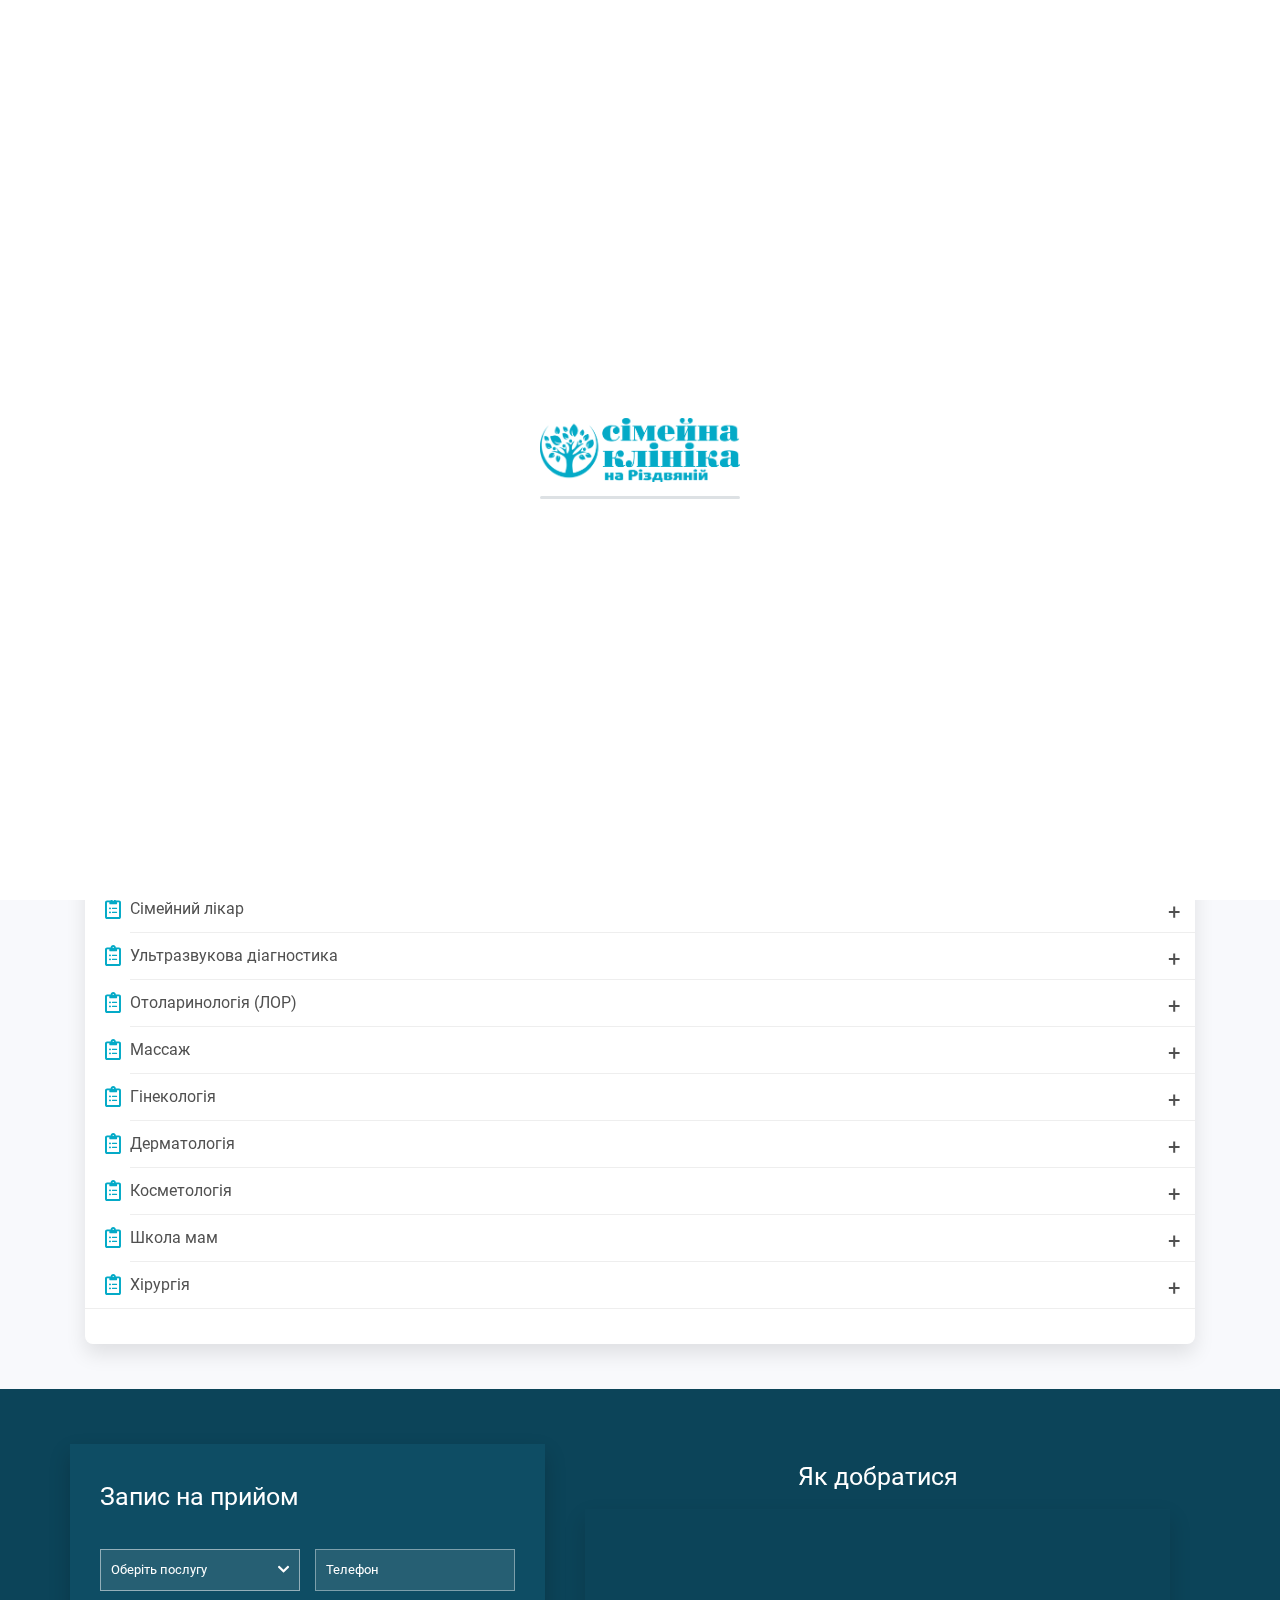
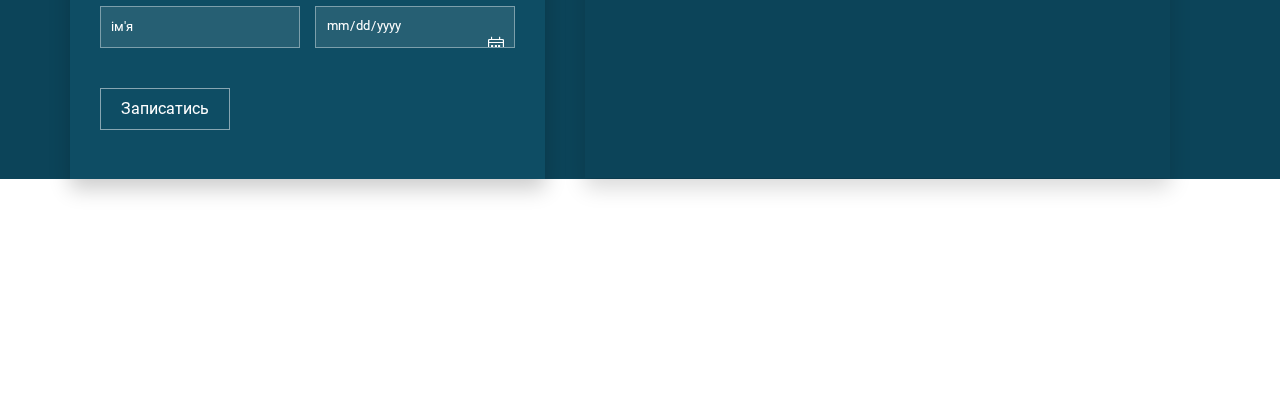
<file: PricesAndPromotions copy.html>
<!DOCTYPE html>
<html lang="ru">

<head>
  <meta charset="utf-8" />
  <meta http-equiv="X-UA-Compatible" content="IE=edge" />
  <title>gulp-scss-starter</title>
  <meta name="theme-color" content="#fff" />
  <meta name="apple-mobile-web-app-status-bar-style" content="black-translucent" />
  <meta name="viewport"
    content="width=device-width, user-scalable=no, initial-scale=1.0, maximum-scale=1.0, minimum-scale=1.0" />
  <meta name="format-detection" content="telephone=no" />
  <link rel="shortcut icon" href="img/favicons/favicon.ico" type="image/x-icon" />
  <link rel="icon" sizes="16x16" href="img/favicons/favicon-16x16.png" type="image/png" />
  <link rel="icon" sizes="32x32" href="img/favicons/favicon-32x32.png" type="image/png" />
  <link rel="apple-touch-icon-precomposed" href="img/favicons/apple-touch-icon-precomposed.png" />
  <link rel="apple-touch-icon" href="img/favicons/apple-touch-icon.png" />
  <link rel="apple-touch-icon" sizes="57x57" href="img/favicons/apple-touch-icon-57x57.png" />
  <link rel="apple-touch-icon" sizes="60x60" href="img/favicons/apple-touch-icon-60x60.png" />
  <link rel="apple-touch-icon" sizes="72x72" href="img/favicons/apple-touch-icon-72x72.png" />
  <link rel="apple-touch-icon" sizes="76x76" href="img/favicons/apple-touch-icon-76x76.png" />
  <link rel="apple-touch-icon" sizes="114x114" href="img/favicons/apple-touch-icon-114x114.png" />
  <link rel="apple-touch-icon" sizes="120x120" href="img/favicons/apple-touch-icon-120x120.png" />
  <link rel="apple-touch-icon" sizes="144x144" href="img/favicons/apple-touch-icon-144x144.png" />
  <link rel="apple-touch-icon" sizes="152x152" href="img/favicons/apple-touch-icon-152x152.png" />
  <link rel="apple-touch-icon" sizes="167x167" href="img/favicons/apple-touch-icon-167x167.png" />
  <link rel="apple-touch-icon" sizes="180x180" href="img/favicons/apple-touch-icon-180x180.png" />
  <link rel="apple-touch-icon" sizes="1024x1024" href="img/favicons/apple-touch-icon-1024x1024.png" />
  <link rel="stylesheet" href="styles/main.min.css" />
</head>

<body>
  <!-- preloader -->
<div id="page-preloader" class="preloader">
  <div class="linePreloader"></div>
  <div class="container-logo">
    <img src="img/logo.png" alt="" />
  </div>
</div>
  <!-- end  popupWindowAppointment -->
<div class="modal-overlay popupWindowAppointment">
    <div class="modal">
        <div class="modal-content">
            <div class="appointment__contact-form">
                <div class="appointment__content__head_text">
                    <h3>Запис на прийом <i class="fas fa-calendar-check"></i></h3>

                    <i class="close-modal fal fa-times"></i>
                </div>
                <form action="">
                    <div class="contact-form__main row">
                        <div class="contact-form__input col-12">
                            <div class="custom-select">
                                <div class="wrap">
                                    <div id="selectPopupWindow"></div>
                                </div>
                            </div>
                            <div class="contact-form__input-name">
                                <input type="text" name="name" placeholder="ім'я" />
                            </div>
                        </div>
                        <div class="contact-form__input col-12">
                            <div class="contact-form__input-phone">
                                <input type="text" name="phone" placeholder="Телефон" />
                            </div>
                            <div class="contact-form__input-date">
                                <input type="date" name="date" value="2018-07-22" />
                            </div>
                        </div>
                    </div>
                    <div class="contact-form__button">
                        <input type="submit" value="Записатись" />
                    </div>
                </form>
            </div>
        </div>
    </div>
</div>
<!-- end  popupWindowAppointment -->
  <!-- start callback-bt -->
<div type="button" class="callback-bt">
    <div class="text-call">
        <i class="fas fa-phone-alt"></i>
        <span>замовити <br> дзвінок</span>
    </div>
</div>
<!-- end callback-bt -->
<div class="modal-overlay__bt-input">
    <div class="callback-bt-input">
        <div class="callback-bt__modal-content">
            <h4>Хочете, зателефонуємо Вам? <i class="fas fa-mobile-android-alt"></i></h4>
            <i class="close-modal fal fa-times"></i>
            <form action="">
                <input id="focus" type="text" name="phone" placeholder="Ваш номер телефону">
                <input type="submit" value="Зателефонуйте">
            </form>
            <p>Наприклад: 067 000 00 00</p>
        </div>
    </div>
</div>
  <!-- start upButton -->
<a id="upButton"></a>
<!-- end upButton -->
  <!-- *start header* -->
<header class="header">
  <div class="container-fluid header-top">
    <div class="container">
      <div class="header-top__section">
        <div class="header-top__info address">
          <a href="#">
            <i class="far fa-map-marker-alt"></i>
            Рівне, <span>вул. Різдвяна</span>
          </a>
        </div>
        <div class="header-top__info">
          <i class="far fa-clock"></i>
          <span>Пн-Пт 9:00 - 21:00 | Cб-Нд 9:00 - 18:00</span>
        </div>
        <div class="header-top__info header-social">
          <a href="#"><i class="fab fa-facebook-f"></i></a>
          <a href="#"><i class="fab fa-instagram"></i></a>
        </div>
        <button class="header-top__btn">
          <i class="far fa-calendar-alt"></i>
          Запис на прийом
        </button>
        <div class="header-top__info h-phone">
          <i class="far fa-phone-alt"></i>
          <a href="tel:+380662222233">+38 066 222 22 33</a>
        </div>
      </div>
    </div>
  </div>
  <div class="container-fluid header-navigation">
    <div class="container">
      <div class="header-navigation__section">
        <div class="container container-nav">
          <div class="logo" href="">
            <a class="logo-link" href="index.html">
              <img src="img/logo.png" alt="logo" />
            </a>
          </div>
          <nav class="navigation">
            <ul>
              <li>
                <a class="navigation__link direction-page" href="DoctorsAndReferrals.html">Лікарі та напрями</a>
              </li>
              <li class="active-point"><a class="navigation__link" href="PricesAndPromotions.html">Вартість</a></li>
              <li><a class="navigation__link" href="aboutUs.html">Про нас</a></li>
              <li><a class="navigation__link link-red" href="promotions.html">Акції %</a></li>
              <li><a class="navigation__link" href="contact.html">Контакти</a></li>
              <li><a class="navigation__link" href="questions.html">F.A.Q</a></li>
            </ul>
          </nav>
          <!-- mobile nav -->
          <div class="mobile-menu">
            <button class="mobile-btn">
              <span class="bar bar1"></span>
              <span class="bar bar2"></span>
              <span class="bar bar3"></span>
              <span class="bar bar4"></span>
            </button>
          </div>
          <div class="mobile-navigation">
            <div class="container">
              <a class="mob-link" href="DoctorsAndReferrals.html">Лікарі та напрямки</a>
              <a class="mob-link" href="PricesAndPromotions.html">Вартість</a>
              <a class="mob-link" href="aboutUs.html">Про нас</a>
              <a class="mob-link mob-link-red" class="link-red" href="promotions.html">Акції %</a>
              <a class="mob-link" href="contact.html">Контакти</a>
              <a class="mob-link" href="questions.html">F.A.Q</a>
              <div class="mobile-social">
                <a href="#"><i class="fab fa-facebook-f"></i></a>
                <a href="#"><i class="fab fa-instagram"></i></a>
              </div>
            </div>
          </div>
          <!--/ mobile-nav -->
        </div>
      </div>
    </div>
  </div>
</header>
<!-- *end header- -->
  <div class="breadcrumbs">
  <div class="container-fluid">
    <div class="container">
      <div class="row">
        <div class="breadcrumbs__content">
          <a href="index.html">Головна</a>
          <i class="fas fa-chevron-right"></i>
          <span>Вартість</span>
        </div>
        <div>
          <div class="referrals__head-text">
            <h3>Ціни та акції</h3>
          </div>
        </div>
      </div>
    </div>
  </div>
</div>

<div class="container-fluid promotions-content">
  <div class="container">

    <div class="promotions-heading">
      <h2>Вигідні пропозиції</h2>
      <h3>
        <strong>Сіменйна клініка на різдвяній</strong> має багато переваг та спеціальних пропозицій для Вас.
      </h3>
      <a href="#">Детальніше <i class="far fa-chevron-right"></i></a>
    </div>
    <div class="promo-content">
      <div class="cards-container">
        <div class="cards-container owl-carousel owl-one owl-three">
          <div class="p-card p-card-1">
            <div class="card-header">
              <div class="filter">
                <div class="card-heading">
                  <h5>Скидка на иньекции филлером RADIESSE™</h5>
                  <p>30 вересня - 15 жовнтня</p>
                </div>
              </div>
            </div>
            <div class="card-info">
              <p>
                Lorem ipsum dolor sit amet consectetur adipisicing elit. Quisquam impedit odio voluptates voluptas ut
                suscipit fuga praesentium consequuntur quidem non.
                Только до 31 октября 2020 года скидка 28%
              </p>

              <a href="#">Записатись</a>
            </div>
          </div>
          <div class="p-card p-card-2">
            <div class="card-header">
              <div class="filter">
                <div class="card-heading">
                  <h5>Скидка на иньекции филлером RADIESSE™</h5>
                  <p>30 вересня - 15 жовнтня</p>
                </div>
              </div>
            </div>
            <div class="card-info">
              <p>
                Lorem ipsum dolor sit amet consectetur adipisicing elit. Quisquam impedit odio voluptates voluptas ut
                suscipit fuga praesentium consequuntur quidem non.
                Только до 31 октября 2020 года скидка 28%
              </p>

              <a href="#">Записатись</a>
            </div>
          </div>
          <div class="p-card p-card-3">
            <div class="card-header">
              <div class="filter">
                <div class="card-heading">
                  <h5>Скидка на иньекции филлером RADIESSE™</h5>
                  <p>30 вересня - 15 жовнтня</p>
                </div>
              </div>
            </div>
            <div class="card-info">
              <p>
                Lorem ipsum dolor sit amet consectetur adipisicing elit. Quisquam impedit odio voluptates voluptas ut
                suscipit fuga praesentium consequuntur quidem non.
                Только до 31 октября 2020 года скидка 28%
              </p>

              <a href="#">Записатись</a>
            </div>
          </div>
          <div class="p-card p-card-4">
            <div class="card-header">
              <div class="filter">
                <div class="card-heading">
                  <h5>Скидка на иньекции филлером RADIESSE™</h5>
                  <p>30 вересня - 15 жовнтня</p>
                </div>
              </div>
            </div>
            <div class="card-info">
              <p>
                Lorem ipsum dolor sit amet consectetur adipisicing elit. Quisquam impedit odio voluptates voluptas ut
                suscipit fuga praesentium consequuntur quidem non.
                Только до 31 октября 2020 года скидка 28%
              </p>

              <a href="#">Записатись</a>
            </div>
          </div>
          <div class="p-card p-card-5">
            <div class="card-header">
              <div class="filter">
                <div class="card-heading">
                  <h5>Скидка на иньекции филлером RADIESSE™</h5>
                  <p>30 вересня - 15 жовнтня</p>
                </div>
              </div>
            </div>
            <div class="card-info">
              <p>
                Lorem ipsum dolor sit amet consectetur adipisicing elit. Quisquam impedit odio voluptates voluptas ut
                suscipit fuga praesentium consequuntur quidem non.
                Только до 31 октября 2020 года скидка 28%
              </p>

              <a href="#">Записатись</a>
            </div>
          </div>
          <div class="p-card p-card-6">
            <div class="card-header">
              <div class="filter">
                <div class="card-heading">
                  <h5>Скидка на иньекции филлером RADIESSE™</h5>
                  <p>30 вересня - 15 жовнтня</p>
                </div>
              </div>
            </div>
            <div class="card-info">
              <p>
                Lorem ipsum dolor sit amet consectetur adipisicing elit. Quisquam impedit odio voluptates voluptas ut
                suscipit fuga praesentium consequuntur quidem non.
                Только до 31 октября 2020 года скидка 28%
              </p>

              <a href="#">Записатись</a>
            </div>
          </div>
          <div class="p-card p-card-7">
            <div class="card-header">
              <div class="filter">
                <div class="card-heading">
                  <h5>Скидка на иньекции филлером RADIESSE™</h5>
                  <p>30 вересня - 15 жовнтня</p>
                </div>
              </div>
            </div>
            <div class="card-info">
              <p>
                Lorem ipsum dolor sit amet consectetur adipisicing elit. Quisquam impedit odio voluptates voluptas ut
                suscipit fuga praesentium consequuntur quidem non.
                Только до 31 октября 2020 года скидка 28%
              </p>

              <a href="#">Записатись</a>
            </div>
          </div>
          <div class="p-card p-card-8">
            <div class="card-header">
              <div class="filter">
                <div class="card-heading">
                  <h5>Скидка на иньекции филлером RADIESSE™</h5>
                  <p>30 вересня - 15 жовнтня</p>
                </div>
              </div>
            </div>
            <div class="card-info">
              <p>
                Lorem ipsum dolor sit amet consectetur adipisicing elit. Quisquam impedit odio voluptates voluptas ut
                suscipit fuga praesentium consequuntur quidem non.
                Только до 31 октября 2020 года скидка 28%
              </p>

              <a href="#">Записатись</a>
            </div>
          </div>
          <div class="p-card p-card-9">
            <div class="card-header">
              <div class="filter">
                <div class="card-heading">
                  <h5>Скидка на иньекции филлером RADIESSE™</h5>
                  <p>30 вересня - 15 жовнтня</p>
                </div>
              </div>
            </div>
            <div class="card-info">
              <p>
                Lorem ipsum dolor sit amet consectetur adipisicing elit. Quisquam impedit odio voluptates voluptas ut
                suscipit fuga praesentium consequuntur quidem non.
                Только до 31 октября 2020 года скидка 28%
              </p>

              <a href="#">Записатись</a>
            </div>
          </div>
          <div class="p-card p-card-10">
            <div class="card-header">
              <div class="filter">
                <div class="card-heading">
                  <h5>Скидка на иньекции филлером RADIESSE™</h5>
                  <p>30 вересня - 15 жовнтня</p>
                </div>
              </div>
            </div>
            <div class="card-info">
              <p>
                Lorem ipsum dolor sit amet consectetur adipisicing elit. Quisquam impedit odio voluptates voluptas ut
                suscipit fuga praesentium consequuntur quidem non.
                Только до 31 октября 2020 года скидка 28%
              </p>

              <a href="#">Записатись</a>
            </div>
          </div>
        </div>
      </div>
    </div>

  </div>
  <div class="container-fluid prices">
    <div class="container">
      <div class="prices-heading">
        <h2>Ціни на медичні послуги</h2>
        <h3>Lorem ipsum dolor sit amet consectetur adipisicing elit. Sapiente, labore.</h3>
      </div>
      <div class="prices-content">
        <p class="list-heading">
          Всі послуги
        </p>
        <ul class="prices-list">
          <li class="prices-list__item">
            <i class="far fa-clipboard-list"></i>
            <p>Урологія</p>
            <span>+</span>
            <div class="table__container">
              <table class="table-prices">
                <tbody>
                  <tr>
                    <td>
                      Первинний прийом
                    </td>
                    <td align="right">
                      300 &#8372
                    </td>
                  </tr>
                  <tr>
                    <td>
                      Кожна повторана консультація лікаря
                    </td>
                    <td align="right">
                      250 &#8372
                    </td>
                  </tr>
                  <tr>
                    <td class="prices-detail" colspan="2">
                      Зазначені ціни можуть відрізнятися від діючих в клініці. Актуальні ціни ви можете дізнатися в
                      клініці
                      або по телефону 066 222 22 23
                    </td>

                  </tr>
                </tbody>
              </table>
            </div>

          </li>
          <li class="prices-list__item">
            <i class="far fa-clipboard-list"></i>

            <p>Сімейний лікар</p>

            <span>+</span>
            <div class="table__container">
              <table class="table-prices">
                <tbody>
                  <tr>
                    <td>
                      Первинний прийом
                    </td>
                    <td align="right">
                      300 &#8372
                    </td>
                  </tr>
                  <tr>
                    <td>
                      Первинний прийом
                    </td>
                    <td align="right">
                      300 &#8372
                    </td>
                  </tr>
                  <tr>
                    <td>
                      Первинний прийом
                    </td>
                    <td align="right">
                      300 &#8372
                    </td>
                  </tr>
                  <tr>
                    <td>
                      Первинний прийом
                    </td>
                    <td align="right">
                      300 &#8372
                    </td>
                  </tr>
                  <tr>
                    <td>
                      Кожна повторана консультація лікаря
                    </td>
                    <td align="right">
                      250 &#8372
                    </td>
                  </tr>
                  <tr>
                    <td class="prices-detail" colspan="2">
                      Зазначені ціни можуть відрізнятися від діючих в клініці. Актуальні ціни ви можете дізнатися в
                      клініці
                      або по телефону 066 222 22 23
                    </td>

                  </tr>
                </tbody>
              </table>
            </div>
          </li>
          <li class="prices-list__item">
            <i class="far fa-clipboard-list"></i>

            <p>Ультразвукова діагностика</p>

            <span>+</span>
            <div class="table__container">
              <table class="table-prices">
                <tbody>
                  <tr>
                    <td>
                      Первинний прийом
                    </td>
                    <td align="right">
                      300 &#8372
                    </td>
                  </tr>
                  <tr>
                    <td>
                      Кожна повторана консультація лікаря
                    </td>
                    <td align="right">
                      250 &#8372
                    </td>
                  </tr>
                  <tr>
                    <td class="prices-detail" colspan="2">
                      Зазначені ціни можуть відрізнятися від діючих в клініці. Актуальні ціни ви можете дізнатися в
                      клініці
                      або по телефону 066 222 22 23
                    </td>

                  </tr>
                </tbody>
              </table>
            </div>
          </li>
          <li class="prices-list__item">
            <i class="far fa-clipboard-list"></i>
            <p>Отоларинологія (ЛОР)</p>

            <span>+</span>
            <div class="table__container">
              <table class="table-prices">
                <tbody>
                  <tr>
                    <td>
                      Первинний прийом
                    </td>
                    <td align="right">
                      300 &#8372
                    </td>
                  </tr>
                  <tr>
                    <td>
                      Кожна повторана консультація лікаря
                    </td>
                    <td align="right">
                      250 &#8372
                    </td>
                  </tr>
                  <tr>
                    <td class="prices-detail" colspan="2">
                      Зазначені ціни можуть відрізнятися від діючих в клініці. Актуальні ціни ви можете дізнатися в
                      клініці
                      або по телефону 066 222 22 23
                    </td>

                  </tr>
                </tbody>
              </table>
            </div>
          </li>
          <li class="prices-list__item">
            <i class="far fa-clipboard-list"></i>

            <p>Массаж</p>

            <span>+</span>
            <div class="table__container">
              <table class="table-prices">
                <tbody>
                  <tr>
                    <td>
                      Первинний прийом
                    </td>
                    <td align="right">
                      300 &#8372
                    </td>
                  </tr>
                  <tr>
                    <td>
                      Кожна повторана консультація лікаря
                    </td>
                    <td align="right">
                      250 &#8372
                    </td>
                  </tr>
                  <tr>
                    <td class="prices-detail" colspan="2">
                      Зазначені ціни можуть відрізнятися від діючих в клініці. Актуальні ціни ви можете дізнатися в
                      клініці
                      або по телефону 066 222 22 23
                    </td>

                  </tr>
                </tbody>
              </table>
            </div>
          </li>
          <li class="prices-list__item">
            <i class="far fa-clipboard-list"></i>

            <p>Гінекологія</p>

            <span>+</span>
            <div class="table__container">
              <table class="table-prices">
                <tbody>
                  <tr>
                    <td>
                      Первинний прийом
                    </td>
                    <td align="right">
                      300 &#8372
                    </td>
                  </tr>
                  <tr>
                    <td>
                      Кожна повторана консультація лікаря
                    </td>
                    <td align="right">
                      250 &#8372
                    </td>
                  </tr>
                  <tr>
                    <td class="prices-detail" colspan="2">
                      Зазначені ціни можуть відрізнятися від діючих в клініці. Актуальні ціни ви можете дізнатися в
                      клініці
                      або по телефону 066 222 22 23
                    </td>

                  </tr>
                </tbody>
              </table>
            </div>
          </li>
          <li class="prices-list__item">
            <i class="far fa-clipboard-list"></i>
            <p>Дерматологія</p>
            <span>+</span>
            <div class="table__container">
              <table class="table-prices">
                <tbody>
                  <tr>
                    <td>
                      Первинний прийом
                    </td>
                    <td align="right">
                      300 &#8372
                    </td>
                  </tr>
                  <tr>
                    <td>
                      Кожна повторана консультація лікаря
                    </td>
                    <td align="right">
                      250 &#8372
                    </td>
                  </tr>
                  <tr>
                    <td class="prices-detail" colspan="2">
                      Зазначені ціни можуть відрізнятися від діючих в клініці. Актуальні ціни ви можете дізнатися в
                      клініці
                      або по телефону 066 222 22 23
                    </td>

                  </tr>
                </tbody>
              </table>
            </div>
          </li>
          <li class="prices-list__item">
            <i class="far fa-clipboard-list"></i>
            <p>Косметологія</p>

            <span>+</span>
            <div class="table__container">
              <table class="table-prices">
                <tbody>
                  <tr>
                    <td>
                      Первинний прийом
                    </td>
                    <td align="right">
                      300 &#8372
                    </td>
                  </tr>
                  <tr>
                    <td>
                      Кожна повторана консультація лікаря
                    </td>
                    <td align="right">
                      250 &#8372
                    </td>
                  </tr>
                  <tr>
                    <td class="prices-detail" colspan="2">
                      Зазначені ціни можуть відрізнятися від діючих в клініці. Актуальні ціни ви можете дізнатися в
                      клініці
                      або по телефону 066 222 22 23
                    </td>

                  </tr>
                </tbody>
              </table>
            </div>
          </li>
          <li class="prices-list__item">
            <i class="far fa-clipboard-list"></i>
            <p>Школа мам</p>

            <span>+</span>
            <div class="table__container">
              <table class="table-prices">
                <tbody>
                  <tr>
                    <td>
                      Первинний прийом
                    </td>
                    <td align="right">
                      300 &#8372
                    </td>
                  </tr>
                  <tr>
                    <td>
                      Кожна повторана консультація лікаря
                    </td>
                    <td align="right">
                      250 &#8372
                    </td>
                  </tr>
                  <tr>
                    <td class="prices-detail" colspan="2">
                      Зазначені ціни можуть відрізнятися від діючих в клініці. Актуальні ціни ви можете дізнатися в
                      клініці
                      або по телефону 066 222 22 23
                    </td>

                  </tr>
                </tbody>
              </table>
            </div>
          </li>
          <li class="prices-list__item">
            <i class="far fa-clipboard-list"></i>
            <p>Хірургія</p>

            <span>+</span>
            <div class="table__container">
              <table class="table-prices">
                <tbody>
                  <tr>
                    <td>
                      Первинний прийом
                    </td>
                    <td align="right">
                      300 &#8372
                    </td>
                  </tr>
                  <tr>
                    <td>
                      Кожна повторана консультація лікаря
                    </td>
                    <td align="right">
                      250 &#8372
                    </td>
                  </tr>
                  <tr>
                    <td class="prices-detail" colspan="2">
                      Зазначені ціни можуть відрізнятися від діючих в клініці. Актуальні ціни ви можете дізнатися в
                      клініці
                      або по телефону 066 222 22 23
                    </td>

                  </tr>
                </tbody>
              </table>
            </div>
          </li>



        </ul>
      </div>
    </div>
  </div>
  <!-- **********     start  appointment      ********** -->
<section class="appointment">
  <div class="container-fluid">
    <div class="container">
      <div class="appointment__content">
        <div class="appointment__content_main row">
          <div class="appointment__contact-form col-12 col-lg-5">
              <p class="appointment_message" ></p>
            <div class="appointment__content__head_text">
              <h3>Запис на прийом</h3>
            </div>
            <form id="appointment__form">
              <div class="contact-form__main row">
                <div class="contact-form__input col-12 col-md-6">
                  <div class="custom-select">
                    <div class="wrap">
                      <div id="select"></div>
                    </div>
                  </div>
                  <div class="contact-form__input-name">
                    <input type="text" name="name" placeholder="ім'я" required/>
                  </div>
                </div>
                <div class="contact-form__input col-12 col-md-6">
                  <div class="contact-form__input-phone">
                    <input type="text" name="phone" placeholder="Телефон" required/>
                  </div>
                  <div class="contact-form__input-date">
                    <input type="date" name="date" required/>
                  </div>
                </div>
              </div>
              <div class="contact-form__button">
                <input type="submit" value="Записатись" />
              </div>
            </form>
          </div>
          <div class="col-12 col-lg-7 appointment__location p-0">
            <div class="appointment__location__head-text">
              <h3>Як добратися</h3>
            </div>
            <div class="appointment__location_map">
              <iframe
                src="https://www.google.com/maps/embed?pb=!1m18!1m12!1m3!1d2532.6047036742766!2d26.252502515736676!3d50.59730017949591!2m3!1f0!2f0!3f0!3m2!1i1024!2i768!4f13.1!3m3!1m2!1s0x472f13224f8d6397%3A0x51bed89a3a8c3155!2z0KHRltC80LXQudC90LAg0LrQu9GW0L3RltC60LAg0L3QsCDQoNGW0LfQtNCy0Y_QvdGW0Lk!5e0!3m2!1suk!2sua!4v1598020230681!5m2!1suk!2sua"
                frameborder="0" allowfullscreen="" aria-hidden="false" tabindex="0"></iframe>
            </div>
          </div>
        </div>
      </div>
    </div>
  </div>
</section>
<!-- **********     end  appointment      ********** -->
  <!--  start ***************** Footer ***************** -->
<footer class="footer_main">
  <div class="container-fluid">
    <div class="container">
      <div class="footer__section row">
        <div class="footer__content col-lg-4 col-md-6 col-sm-12">
          <div class="footer__box-img">
            <img src="img/logo.png" alt="logo" />
          </div>
          <a href="#" class="footer__address">
            <i class="fal fa-map-marker-check"></i>
            <span>Рівне, Вул. Різдвяна, 2а</span>
          </a>
        </div>
        <div class="footer__content col-lg-4 col-md-6">
          <p class="footer__work-schedule">
            пн - пт 09:00 - 21:00, &nbsp;&nbsp; сб-нд 09:00 - 19:00
          </p>
          <ul class="footer__phone">
            <li>
              <a href="tel:+38 (067) 222-12-40">+38 (067) 222-12-40</a>
            </li>
            <li>
              <a href="tel:+38 (067) 222-32-40">+38 (067) 222-12-40</a>
            </li>
          </ul>
          <p class="footer__email">
            <i class="fal fa-envelope"></i>
            <a href="mailto:familyclinic.com.ua@gmail.com">family-clinic.com.ua@gmail.com</a>
          </p>
        </div>
        <div class="footer__content col-lg-4 col-md-12">
          <div class="row">
            <div class="footer__block-time-work col-lg-6 col-md-5">
              <ul class="footer__social-links">
                <li>
                  <a href="#">
                    <i class="fab fa-facebook-f"></i>
                  </a>
                </li>
                <li>
                  <a href="#">
                    <i class="fab fa-instagram"></i>
                  </a>
                </li>
              </ul>
              <p class="footer__year">
                2020, "сімейна клініка <br />
                на Різдвяній"
              </p>
              <p class="footer__all-rules">&copy; Всі права захищені</p>
            </div>
            <div class="footer__block-btn col-lg-6 col-md-5">
              <i class="fas fa-user-md-chat"></i>
              <a class="btn-8 custom-btn" href="reviews.html">Залишити відгук</a>
            </div>
          </div>
        </div>
      </div>
    </div>
  </div>
</footer>
<!--  end ***************** Footer ***************** -->

  <script src="js/vendor.min.js"></script>
  <script src="js/pagePricesAndPromotions.min.js"></script>
</body>

</html>
</file>
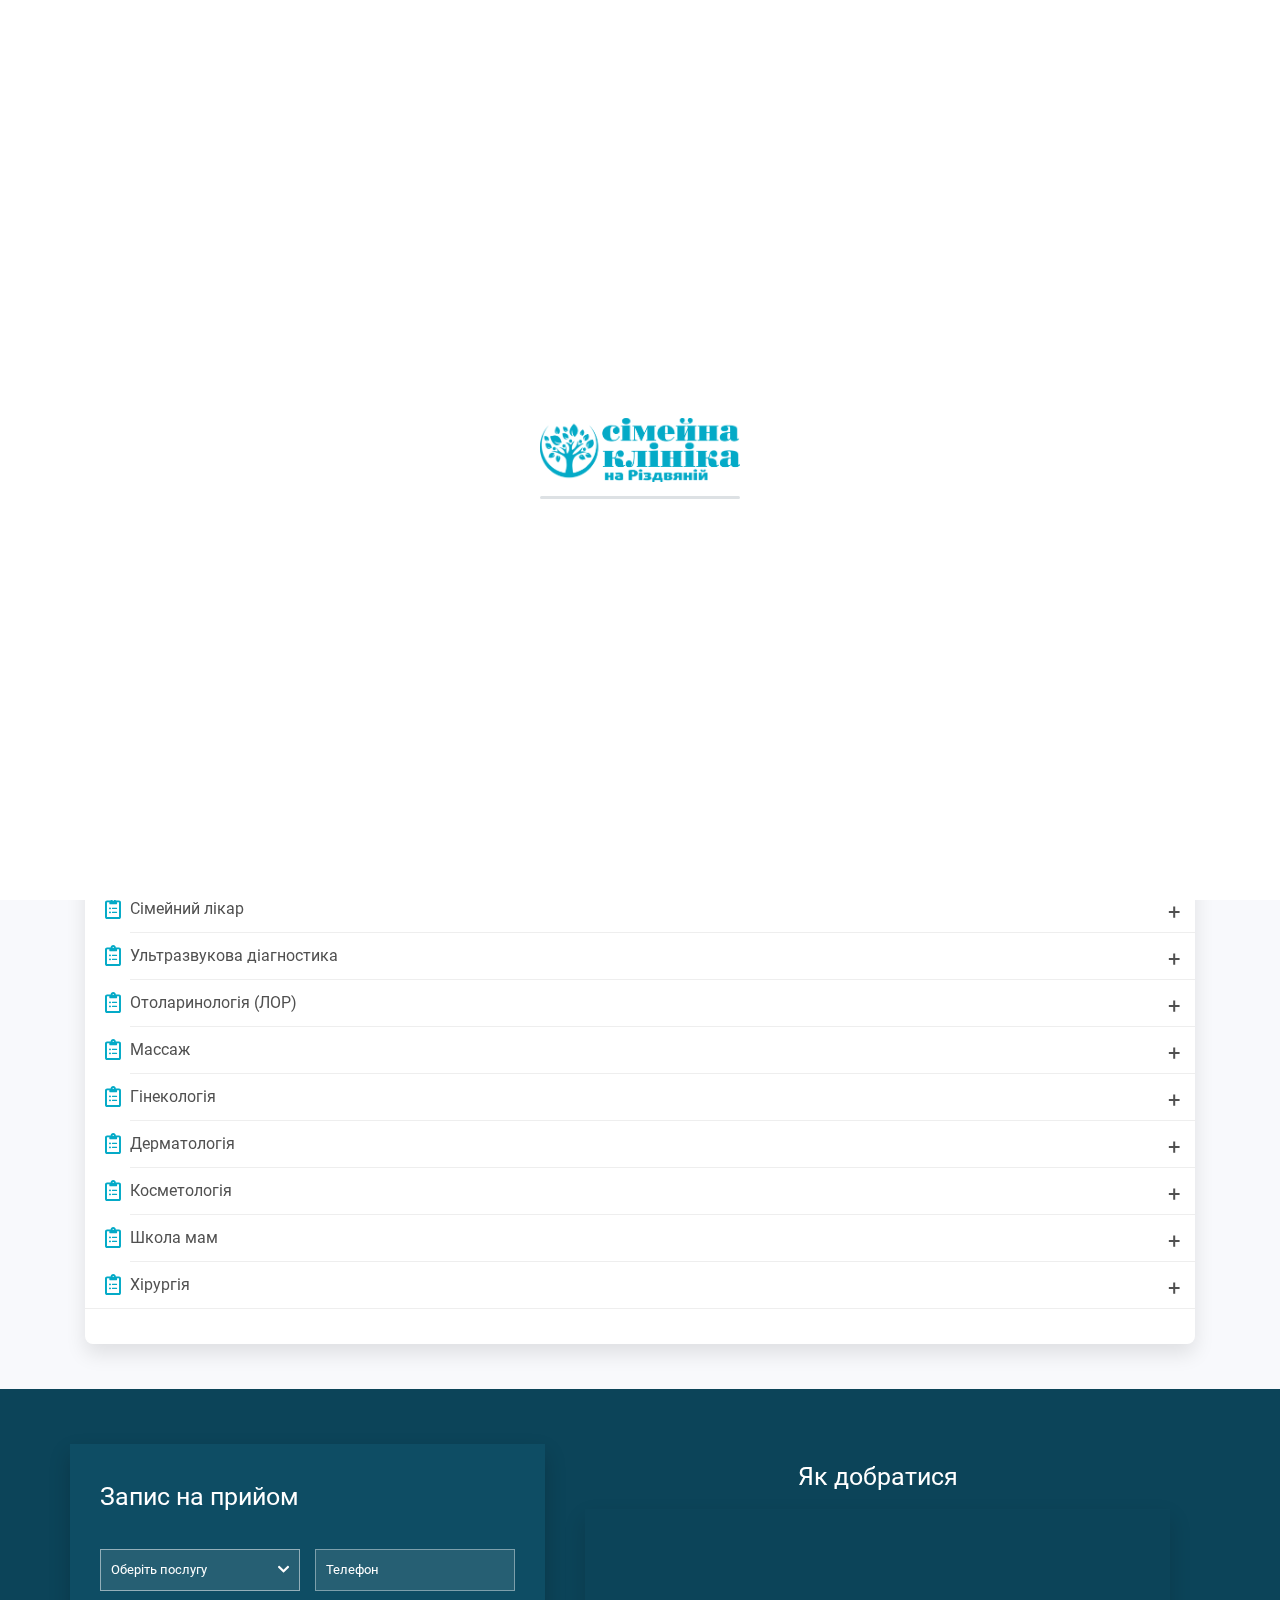
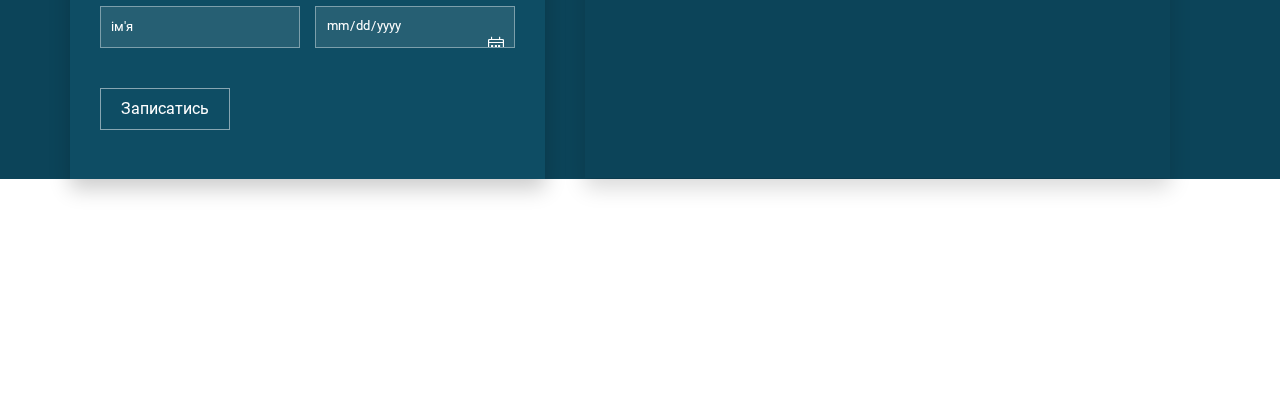
<file: PricesAndPromotions.html>
<!DOCTYPE html>
<html lang="ru">
  <head>
    <meta charset="utf-8" />
    <meta http-equiv="X-UA-Compatible" content="IE=edge" />
    <title>Сімейна клініка на Різдвяній</title>
    <meta name="theme-color" content="#fff" />
    <meta name="apple-mobile-web-app-status-bar-style" content="black-translucent" />
    <meta
      name="viewport"
      content="width=device-width, user-scalable=no, initial-scale=1.0, maximum-scale=1.0, minimum-scale=1.0"
    />
    <meta name="format-detection" content="telephone=no" />
    <link rel="shortcut icon" href="img/favicons/favicon.ico" type="image/x-icon" />
    <link rel="icon" sizes="16x16" href="img/favicons/favicon-16x16.png" type="image/png" />
    <link rel="icon" sizes="32x32" href="img/favicons/favicon-32x32.png" type="image/png" />
    <link rel="apple-touch-icon-precomposed" href="img/favicons/apple-touch-icon-precomposed.png" />
    <link rel="apple-touch-icon" href="img/favicons/apple-touch-icon.png" />
    <link rel="apple-touch-icon" sizes="57x57" href="img/favicons/apple-touch-icon-57x57.png" />
    <link rel="apple-touch-icon" sizes="60x60" href="img/favicons/apple-touch-icon-60x60.png" />
    <link rel="apple-touch-icon" sizes="72x72" href="img/favicons/apple-touch-icon-72x72.png" />
    <link rel="apple-touch-icon" sizes="76x76" href="img/favicons/apple-touch-icon-76x76.png" />
    <link rel="apple-touch-icon" sizes="114x114" href="img/favicons/apple-touch-icon-114x114.png" />
    <link rel="apple-touch-icon" sizes="120x120" href="img/favicons/apple-touch-icon-120x120.png" />
    <link rel="apple-touch-icon" sizes="144x144" href="img/favicons/apple-touch-icon-144x144.png" />
    <link rel="apple-touch-icon" sizes="152x152" href="img/favicons/apple-touch-icon-152x152.png" />
    <link rel="apple-touch-icon" sizes="167x167" href="img/favicons/apple-touch-icon-167x167.png" />
    <link rel="apple-touch-icon" sizes="180x180" href="img/favicons/apple-touch-icon-180x180.png" />
    <link
      rel="apple-touch-icon"
      sizes="1024x1024"
      href="img/favicons/apple-touch-icon-1024x1024.png"
    />
    <link rel="stylesheet" href="styles/main.min.css" />
  </head>

  <body>
    <!-- preloader -->
<div id="page-preloader" class="preloader">
  <div class="linePreloader"></div>
  <div class="container-logo">
    <img src="img/logo.png" alt="" />
  </div>
</div>
    <!-- end  popupWindowAppointment -->
<div class="modal-overlay popupWindowAppointment">
    <div class="modal">
        <div class="modal-content">
            <div class="appointment__contact-form">
                <div class="appointment__content__head_text">
                    <h3>Запис на прийом <i class="fas fa-calendar-check"></i></h3>

                    <i class="close-modal fal fa-times"></i>
                </div>
                <form action="">
                    <div class="contact-form__main row">
                        <div class="contact-form__input col-12">
                            <div class="custom-select">
                                <div class="wrap">
                                    <div id="selectPopupWindow"></div>
                                </div>
                            </div>
                            <div class="contact-form__input-name">
                                <input type="text" name="name" placeholder="ім'я" />
                            </div>
                        </div>
                        <div class="contact-form__input col-12">
                            <div class="contact-form__input-phone">
                                <input type="text" name="phone" placeholder="Телефон" />
                            </div>
                            <div class="contact-form__input-date">
                                <input type="date" name="date" value="2018-07-22" />
                            </div>
                        </div>
                    </div>
                    <div class="contact-form__button">
                        <input type="submit" value="Записатись" />
                    </div>
                </form>
            </div>
        </div>
    </div>
</div>
<!-- end  popupWindowAppointment -->
    <!-- start callback-bt -->
<div type="button" class="callback-bt">
    <div class="text-call">
        <i class="fas fa-phone-alt"></i>
        <span>замовити <br> дзвінок</span>
    </div>
</div>
<!-- end callback-bt -->
<div class="modal-overlay__bt-input">
    <div class="callback-bt-input">
        <div class="callback-bt__modal-content">
            <h4>Хочете, зателефонуємо Вам? <i class="fas fa-mobile-android-alt"></i></h4>
            <i class="close-modal fal fa-times"></i>
            <form action="">
                <input id="focus" type="text" name="phone" placeholder="Ваш номер телефону">
                <input type="submit" value="Зателефонуйте">
            </form>
            <p>Наприклад: 067 000 00 00</p>
        </div>
    </div>
</div>
    <!-- start upButton -->
<a id="upButton"></a>
<!-- end upButton -->
    <!-- *start header* -->
<header class="header">
  <div class="container-fluid header-top">
    <div class="container">
      <div class="header-top__section">
        <div class="header-top__info address">
          <a href="#">
            <i class="far fa-map-marker-alt"></i>
            Рівне, <span>вул. Різдвяна</span>
          </a>
        </div>
        <div class="header-top__info">
          <i class="far fa-clock"></i>
          <span>Пн-Пт 9:00 - 21:00 | Cб-Нд 9:00 - 18:00</span>
        </div>
        <div class="header-top__info header-social">
          <a href="#"><i class="fab fa-facebook-f"></i></a>
          <a href="#"><i class="fab fa-instagram"></i></a>
        </div>
        <button class="header-top__btn">
          <i class="far fa-calendar-alt"></i>
          Запис на прийом
        </button>
        <div class="header-top__info h-phone">
          <i class="far fa-phone-alt"></i>
          <a href="tel:+380662222233">+38 066 222 22 33</a>
        </div>
      </div>
    </div>
  </div>
  <div class="container-fluid header-navigation">
    <div class="container">
      <div class="header-navigation__section">
        <div class="container container-nav">
          <div class="logo" href="">
            <a class="logo-link" href="index.html">
              <img src="img/logo.png" alt="logo" />
            </a>
          </div>
          <nav class="navigation">
            <ul>
              <li>
                <a class="navigation__link direction-page" href="DoctorsAndReferrals.html">Лікарі та напрями</a>
              </li>
              <li class="active-point"><a class="navigation__link" href="PricesAndPromotions.html">Вартість</a></li>
              <li><a class="navigation__link" href="aboutUs.html">Про нас</a></li>
              <li><a class="navigation__link link-red" href="promotions.html">Акції %</a></li>
              <li><a class="navigation__link" href="contact.html">Контакти</a></li>
              <li><a class="navigation__link" href="questions.html">F.A.Q</a></li>
            </ul>
          </nav>
          <!-- mobile nav -->
          <div class="mobile-menu">
            <button class="mobile-btn">
              <span class="bar bar1"></span>
              <span class="bar bar2"></span>
              <span class="bar bar3"></span>
              <span class="bar bar4"></span>
            </button>
          </div>
          <div class="mobile-navigation">
            <div class="container">
              <a class="mob-link" href="DoctorsAndReferrals.html">Лікарі та напрямки</a>
              <a class="mob-link" href="PricesAndPromotions.html">Вартість</a>
              <a class="mob-link" href="aboutUs.html">Про нас</a>
              <a class="mob-link mob-link-red" class="link-red" href="promotions.html">Акції %</a>
              <a class="mob-link" href="contact.html">Контакти</a>
              <a class="mob-link" href="questions.html">F.A.Q</a>
              <div class="mobile-social">
                <a href="#"><i class="fab fa-facebook-f"></i></a>
                <a href="#"><i class="fab fa-instagram"></i></a>
              </div>
            </div>
          </div>
          <!--/ mobile-nav -->
        </div>
      </div>
    </div>
  </div>
</header>
<!-- *end header- -->
    <div class="breadcrumbs">
  <div class="container-fluid">
    <div class="container">
      <div class="row">
        <div class="breadcrumbs__content">
          <a href="index.html">Головна</a>
          <i class="fas fa-chevron-right"></i>
          <span>Вартість</span>
        </div>
        <div>
          <div class="referrals__head-text">
            <h3>Ціни та акції</h3>
          </div>
        </div>
      </div>
    </div>
  </div>
</div>

<div class="container-fluid promotions-content">
  <div class="container">

    <div class="promotions-heading">
      <h2>Вигідні пропозиції</h2>
      <h3>
        <strong>Сіменйна клініка на різдвяній</strong> має багато переваг та спеціальних пропозицій для Вас.
      </h3>
      <a href="#">Детальніше <i class="far fa-chevron-right"></i></a>
    </div>
    <div class="promo-content">
      <div class="cards-container">
        <div class="cards-container owl-carousel owl-one owl-three">
          <div class="p-card p-card-1">
            <div class="card-header">
              <div class="filter">
                <div class="card-heading">
                  <h5>Скидка на иньекции филлером RADIESSE™</h5>
                  <p>30 вересня - 15 жовнтня</p>
                </div>
              </div>
            </div>
            <div class="card-info">
              <p>
                Lorem ipsum dolor sit amet consectetur adipisicing elit. Quisquam impedit odio voluptates voluptas ut
                suscipit fuga praesentium consequuntur quidem non.
                Только до 31 октября 2020 года скидка 28%
              </p>

              <a href="#">Записатись</a>
            </div>
          </div>
          <div class="p-card p-card-2">
            <div class="card-header">
              <div class="filter">
                <div class="card-heading">
                  <h5>Скидка на иньекции филлером RADIESSE™</h5>
                  <p>30 вересня - 15 жовнтня</p>
                </div>
              </div>
            </div>
            <div class="card-info">
              <p>
                Lorem ipsum dolor sit amet consectetur adipisicing elit. Quisquam impedit odio voluptates voluptas ut
                suscipit fuga praesentium consequuntur quidem non.
                Только до 31 октября 2020 года скидка 28%
              </p>

              <a href="#">Записатись</a>
            </div>
          </div>
          <div class="p-card p-card-3">
            <div class="card-header">
              <div class="filter">
                <div class="card-heading">
                  <h5>Скидка на иньекции филлером RADIESSE™</h5>
                  <p>30 вересня - 15 жовнтня</p>
                </div>
              </div>
            </div>
            <div class="card-info">
              <p>
                Lorem ipsum dolor sit amet consectetur adipisicing elit. Quisquam impedit odio voluptates voluptas ut
                suscipit fuga praesentium consequuntur quidem non.
                Только до 31 октября 2020 года скидка 28%
              </p>

              <a href="#">Записатись</a>
            </div>
          </div>
          <div class="p-card p-card-4">
            <div class="card-header">
              <div class="filter">
                <div class="card-heading">
                  <h5>Скидка на иньекции филлером RADIESSE™</h5>
                  <p>30 вересня - 15 жовнтня</p>
                </div>
              </div>
            </div>
            <div class="card-info">
              <p>
                Lorem ipsum dolor sit amet consectetur adipisicing elit. Quisquam impedit odio voluptates voluptas ut
                suscipit fuga praesentium consequuntur quidem non.
                Только до 31 октября 2020 года скидка 28%
              </p>

              <a href="#">Записатись</a>
            </div>
          </div>
          <div class="p-card p-card-5">
            <div class="card-header">
              <div class="filter">
                <div class="card-heading">
                  <h5>Скидка на иньекции филлером RADIESSE™</h5>
                  <p>30 вересня - 15 жовнтня</p>
                </div>
              </div>
            </div>
            <div class="card-info">
              <p>
                Lorem ipsum dolor sit amet consectetur adipisicing elit. Quisquam impedit odio voluptates voluptas ut
                suscipit fuga praesentium consequuntur quidem non.
                Только до 31 октября 2020 года скидка 28%
              </p>

              <a href="#">Записатись</a>
            </div>
          </div>
          <div class="p-card p-card-6">
            <div class="card-header">
              <div class="filter">
                <div class="card-heading">
                  <h5>Скидка на иньекции филлером RADIESSE™</h5>
                  <p>30 вересня - 15 жовнтня</p>
                </div>
              </div>
            </div>
            <div class="card-info">
              <p>
                Lorem ipsum dolor sit amet consectetur adipisicing elit. Quisquam impedit odio voluptates voluptas ut
                suscipit fuga praesentium consequuntur quidem non.
                Только до 31 октября 2020 года скидка 28%
              </p>

              <a href="#">Записатись</a>
            </div>
          </div>
          <div class="p-card p-card-7">
            <div class="card-header">
              <div class="filter">
                <div class="card-heading">
                  <h5>Скидка на иньекции филлером RADIESSE™</h5>
                  <p>30 вересня - 15 жовнтня</p>
                </div>
              </div>
            </div>
            <div class="card-info">
              <p>
                Lorem ipsum dolor sit amet consectetur adipisicing elit. Quisquam impedit odio voluptates voluptas ut
                suscipit fuga praesentium consequuntur quidem non.
                Только до 31 октября 2020 года скидка 28%
              </p>

              <a href="#">Записатись</a>
            </div>
          </div>
          <div class="p-card p-card-8">
            <div class="card-header">
              <div class="filter">
                <div class="card-heading">
                  <h5>Скидка на иньекции филлером RADIESSE™</h5>
                  <p>30 вересня - 15 жовнтня</p>
                </div>
              </div>
            </div>
            <div class="card-info">
              <p>
                Lorem ipsum dolor sit amet consectetur adipisicing elit. Quisquam impedit odio voluptates voluptas ut
                suscipit fuga praesentium consequuntur quidem non.
                Только до 31 октября 2020 года скидка 28%
              </p>

              <a href="#">Записатись</a>
            </div>
          </div>
          <div class="p-card p-card-9">
            <div class="card-header">
              <div class="filter">
                <div class="card-heading">
                  <h5>Скидка на иньекции филлером RADIESSE™</h5>
                  <p>30 вересня - 15 жовнтня</p>
                </div>
              </div>
            </div>
            <div class="card-info">
              <p>
                Lorem ipsum dolor sit amet consectetur adipisicing elit. Quisquam impedit odio voluptates voluptas ut
                suscipit fuga praesentium consequuntur quidem non.
                Только до 31 октября 2020 года скидка 28%
              </p>

              <a href="#">Записатись</a>
            </div>
          </div>
          <div class="p-card p-card-10">
            <div class="card-header">
              <div class="filter">
                <div class="card-heading">
                  <h5>Скидка на иньекции филлером RADIESSE™</h5>
                  <p>30 вересня - 15 жовнтня</p>
                </div>
              </div>
            </div>
            <div class="card-info">
              <p>
                Lorem ipsum dolor sit amet consectetur adipisicing elit. Quisquam impedit odio voluptates voluptas ut
                suscipit fuga praesentium consequuntur quidem non.
                Только до 31 октября 2020 года скидка 28%
              </p>

              <a href="#">Записатись</a>
            </div>
          </div>
        </div>
      </div>
    </div>

  </div>
  <div class="container-fluid prices">
    <div class="container">
      <div class="prices-heading">
        <h2>Ціни на медичні послуги</h2>
        <h3>Lorem ipsum dolor sit amet consectetur adipisicing elit. Sapiente, labore.</h3>
      </div>
      <div class="prices-content">
        <p class="list-heading">
          Всі послуги
        </p>
        <ul class="prices-list">
          <li class="prices-list__item">
            <i class="far fa-clipboard-list"></i>
            <p>Урологія</p>
            <span>+</span>
            <div class="table__container">
              <table class="table-prices">
                <tbody>
                  <tr>
                    <td>
                      Первинний прийом
                    </td>
                    <td align="right">
                      300 &#8372
                    </td>
                  </tr>
                  <tr>
                    <td>
                      Кожна повторана консультація лікаря
                    </td>
                    <td align="right">
                      250 &#8372
                    </td>
                  </tr>
                  <tr>
                    <td class="prices-detail" colspan="2">
                      Зазначені ціни можуть відрізнятися від діючих в клініці. Актуальні ціни ви можете дізнатися в
                      клініці
                      або по телефону 066 222 22 23
                    </td>

                  </tr>
                </tbody>
              </table>
            </div>

          </li>
          <li class="prices-list__item">
            <i class="far fa-clipboard-list"></i>

            <p>Сімейний лікар</p>

            <span>+</span>
            <div class="table__container">
              <table class="table-prices">
                <tbody>
                  <tr>
                    <td>
                      Первинний прийом
                    </td>
                    <td align="right">
                      300 &#8372
                    </td>
                  </tr>
                  <tr>
                    <td>
                      Первинний прийом
                    </td>
                    <td align="right">
                      300 &#8372
                    </td>
                  </tr>
                  <tr>
                    <td>
                      Первинний прийом
                    </td>
                    <td align="right">
                      300 &#8372
                    </td>
                  </tr>
                  <tr>
                    <td>
                      Первинний прийом
                    </td>
                    <td align="right">
                      300 &#8372
                    </td>
                  </tr>
                  <tr>
                    <td>
                      Кожна повторана консультація лікаря
                    </td>
                    <td align="right">
                      250 &#8372
                    </td>
                  </tr>
                  <tr>
                    <td class="prices-detail" colspan="2">
                      Зазначені ціни можуть відрізнятися від діючих в клініці. Актуальні ціни ви можете дізнатися в
                      клініці
                      або по телефону 066 222 22 23
                    </td>

                  </tr>
                </tbody>
              </table>
            </div>
          </li>
          <li class="prices-list__item">
            <i class="far fa-clipboard-list"></i>

            <p>Ультразвукова діагностика</p>

            <span>+</span>
            <div class="table__container">
              <table class="table-prices">
                <tbody>
                  <tr>
                    <td>
                      Первинний прийом
                    </td>
                    <td align="right">
                      300 &#8372
                    </td>
                  </tr>
                  <tr>
                    <td>
                      Кожна повторана консультація лікаря
                    </td>
                    <td align="right">
                      250 &#8372
                    </td>
                  </tr>
                  <tr>
                    <td class="prices-detail" colspan="2">
                      Зазначені ціни можуть відрізнятися від діючих в клініці. Актуальні ціни ви можете дізнатися в
                      клініці
                      або по телефону 066 222 22 23
                    </td>

                  </tr>
                </tbody>
              </table>
            </div>
          </li>
          <li class="prices-list__item">
            <i class="far fa-clipboard-list"></i>
            <p>Отоларинологія (ЛОР)</p>

            <span>+</span>
            <div class="table__container">
              <table class="table-prices">
                <tbody>
                  <tr>
                    <td>
                      Первинний прийом
                    </td>
                    <td align="right">
                      300 &#8372
                    </td>
                  </tr>
                  <tr>
                    <td>
                      Кожна повторана консультація лікаря
                    </td>
                    <td align="right">
                      250 &#8372
                    </td>
                  </tr>
                  <tr>
                    <td class="prices-detail" colspan="2">
                      Зазначені ціни можуть відрізнятися від діючих в клініці. Актуальні ціни ви можете дізнатися в
                      клініці
                      або по телефону 066 222 22 23
                    </td>

                  </tr>
                </tbody>
              </table>
            </div>
          </li>
          <li class="prices-list__item">
            <i class="far fa-clipboard-list"></i>

            <p>Массаж</p>

            <span>+</span>
            <div class="table__container">
              <table class="table-prices">
                <tbody>
                  <tr>
                    <td>
                      Первинний прийом
                    </td>
                    <td align="right">
                      300 &#8372
                    </td>
                  </tr>
                  <tr>
                    <td>
                      Кожна повторана консультація лікаря
                    </td>
                    <td align="right">
                      250 &#8372
                    </td>
                  </tr>
                  <tr>
                    <td class="prices-detail" colspan="2">
                      Зазначені ціни можуть відрізнятися від діючих в клініці. Актуальні ціни ви можете дізнатися в
                      клініці
                      або по телефону 066 222 22 23
                    </td>

                  </tr>
                </tbody>
              </table>
            </div>
          </li>
          <li class="prices-list__item">
            <i class="far fa-clipboard-list"></i>

            <p>Гінекологія</p>

            <span>+</span>
            <div class="table__container">
              <table class="table-prices">
                <tbody>
                  <tr>
                    <td>
                      Первинний прийом
                    </td>
                    <td align="right">
                      300 &#8372
                    </td>
                  </tr>
                  <tr>
                    <td>
                      Кожна повторана консультація лікаря
                    </td>
                    <td align="right">
                      250 &#8372
                    </td>
                  </tr>
                  <tr>
                    <td class="prices-detail" colspan="2">
                      Зазначені ціни можуть відрізнятися від діючих в клініці. Актуальні ціни ви можете дізнатися в
                      клініці
                      або по телефону 066 222 22 23
                    </td>

                  </tr>
                </tbody>
              </table>
            </div>
          </li>
          <li class="prices-list__item">
            <i class="far fa-clipboard-list"></i>
            <p>Дерматологія</p>
            <span>+</span>
            <div class="table__container">
              <table class="table-prices">
                <tbody>
                  <tr>
                    <td>
                      Первинний прийом
                    </td>
                    <td align="right">
                      300 &#8372
                    </td>
                  </tr>
                  <tr>
                    <td>
                      Кожна повторана консультація лікаря
                    </td>
                    <td align="right">
                      250 &#8372
                    </td>
                  </tr>
                  <tr>
                    <td class="prices-detail" colspan="2">
                      Зазначені ціни можуть відрізнятися від діючих в клініці. Актуальні ціни ви можете дізнатися в
                      клініці
                      або по телефону 066 222 22 23
                    </td>

                  </tr>
                </tbody>
              </table>
            </div>
          </li>
          <li class="prices-list__item">
            <i class="far fa-clipboard-list"></i>
            <p>Косметологія</p>

            <span>+</span>
            <div class="table__container">
              <table class="table-prices">
                <tbody>
                  <tr>
                    <td>
                      Первинний прийом
                    </td>
                    <td align="right">
                      300 &#8372
                    </td>
                  </tr>
                  <tr>
                    <td>
                      Кожна повторана консультація лікаря
                    </td>
                    <td align="right">
                      250 &#8372
                    </td>
                  </tr>
                  <tr>
                    <td class="prices-detail" colspan="2">
                      Зазначені ціни можуть відрізнятися від діючих в клініці. Актуальні ціни ви можете дізнатися в
                      клініці
                      або по телефону 066 222 22 23
                    </td>

                  </tr>
                </tbody>
              </table>
            </div>
          </li>
          <li class="prices-list__item">
            <i class="far fa-clipboard-list"></i>
            <p>Школа мам</p>

            <span>+</span>
            <div class="table__container">
              <table class="table-prices">
                <tbody>
                  <tr>
                    <td>
                      Первинний прийом
                    </td>
                    <td align="right">
                      300 &#8372
                    </td>
                  </tr>
                  <tr>
                    <td>
                      Кожна повторана консультація лікаря
                    </td>
                    <td align="right">
                      250 &#8372
                    </td>
                  </tr>
                  <tr>
                    <td class="prices-detail" colspan="2">
                      Зазначені ціни можуть відрізнятися від діючих в клініці. Актуальні ціни ви можете дізнатися в
                      клініці
                      або по телефону 066 222 22 23
                    </td>

                  </tr>
                </tbody>
              </table>
            </div>
          </li>
          <li class="prices-list__item">
            <i class="far fa-clipboard-list"></i>
            <p>Хірургія</p>

            <span>+</span>
            <div class="table__container">
              <table class="table-prices">
                <tbody>
                  <tr>
                    <td>
                      Первинний прийом
                    </td>
                    <td align="right">
                      300 &#8372
                    </td>
                  </tr>
                  <tr>
                    <td>
                      Кожна повторана консультація лікаря
                    </td>
                    <td align="right">
                      250 &#8372
                    </td>
                  </tr>
                  <tr>
                    <td class="prices-detail" colspan="2">
                      Зазначені ціни можуть відрізнятися від діючих в клініці. Актуальні ціни ви можете дізнатися в
                      клініці
                      або по телефону 066 222 22 23
                    </td>

                  </tr>
                </tbody>
              </table>
            </div>
          </li>



        </ul>
      </div>
    </div>
  </div>
    <!-- **********     start  appointment      ********** -->
<section class="appointment">
  <div class="container-fluid">
    <div class="container">
      <div class="appointment__content">
        <div class="appointment__content_main row">
          <div class="appointment__contact-form col-12 col-lg-5">
              <p class="appointment_message" ></p>
            <div class="appointment__content__head_text">
              <h3>Запис на прийом</h3>
            </div>
            <form id="appointment__form">
              <div class="contact-form__main row">
                <div class="contact-form__input col-12 col-md-6">
                  <div class="custom-select">
                    <div class="wrap">
                      <div id="select"></div>
                    </div>
                  </div>
                  <div class="contact-form__input-name">
                    <input type="text" name="name" placeholder="ім'я" required/>
                  </div>
                </div>
                <div class="contact-form__input col-12 col-md-6">
                  <div class="contact-form__input-phone">
                    <input type="text" name="phone" placeholder="Телефон" required/>
                  </div>
                  <div class="contact-form__input-date">
                    <input type="date" name="date" required/>
                  </div>
                </div>
              </div>
              <div class="contact-form__button">
                <input type="submit" value="Записатись" />
              </div>
            </form>
          </div>
          <div class="col-12 col-lg-7 appointment__location p-0">
            <div class="appointment__location__head-text">
              <h3>Як добратися</h3>
            </div>
            <div class="appointment__location_map">
              <iframe
                src="https://www.google.com/maps/embed?pb=!1m18!1m12!1m3!1d2532.6047036742766!2d26.252502515736676!3d50.59730017949591!2m3!1f0!2f0!3f0!3m2!1i1024!2i768!4f13.1!3m3!1m2!1s0x472f13224f8d6397%3A0x51bed89a3a8c3155!2z0KHRltC80LXQudC90LAg0LrQu9GW0L3RltC60LAg0L3QsCDQoNGW0LfQtNCy0Y_QvdGW0Lk!5e0!3m2!1suk!2sua!4v1598020230681!5m2!1suk!2sua"
                frameborder="0" allowfullscreen="" aria-hidden="false" tabindex="0"></iframe>
            </div>
          </div>
        </div>
      </div>
    </div>
  </div>
</section>
<!-- **********     end  appointment      ********** -->
    <!--  start ***************** Footer ***************** -->
<footer class="footer_main">
  <div class="container-fluid">
    <div class="container">
      <div class="footer__section row">
        <div class="footer__content col-lg-4 col-md-6 col-sm-12">
          <div class="footer__box-img">
            <img src="img/logo.png" alt="logo" />
          </div>
          <a href="#" class="footer__address">
            <i class="fal fa-map-marker-check"></i>
            <span>Рівне, Вул. Різдвяна, 2а</span>
          </a>
        </div>
        <div class="footer__content col-lg-4 col-md-6">
          <p class="footer__work-schedule">
            пн - пт 09:00 - 21:00, &nbsp;&nbsp; сб-нд 09:00 - 19:00
          </p>
          <ul class="footer__phone">
            <li>
              <a href="tel:+38 (067) 222-12-40">+38 (067) 222-12-40</a>
            </li>
            <li>
              <a href="tel:+38 (067) 222-32-40">+38 (067) 222-12-40</a>
            </li>
          </ul>
          <p class="footer__email">
            <i class="fal fa-envelope"></i>
            <a href="mailto:familyclinic.com.ua@gmail.com">family-clinic.com.ua@gmail.com</a>
          </p>
        </div>
        <div class="footer__content col-lg-4 col-md-12">
          <div class="row">
            <div class="footer__block-time-work col-lg-6 col-md-5">
              <ul class="footer__social-links">
                <li>
                  <a href="#">
                    <i class="fab fa-facebook-f"></i>
                  </a>
                </li>
                <li>
                  <a href="#">
                    <i class="fab fa-instagram"></i>
                  </a>
                </li>
              </ul>
              <p class="footer__year">
                2020, "сімейна клініка <br />
                на Різдвяній"
              </p>
              <p class="footer__all-rules">&copy; Всі права захищені</p>
            </div>
            <div class="footer__block-btn col-lg-6 col-md-5">
              <i class="fas fa-user-md-chat"></i>
              <a class="btn-8 custom-btn" href="reviews.html">Залишити відгук</a>
            </div>
          </div>
        </div>
      </div>
    </div>
  </div>
</footer>
<!--  end ***************** Footer ***************** -->

    <script src="js/vendor.min.js"></script>
    <script src="js/pagePricesAndPromotions.min.js"></script>
  </body>
</html>
</file>
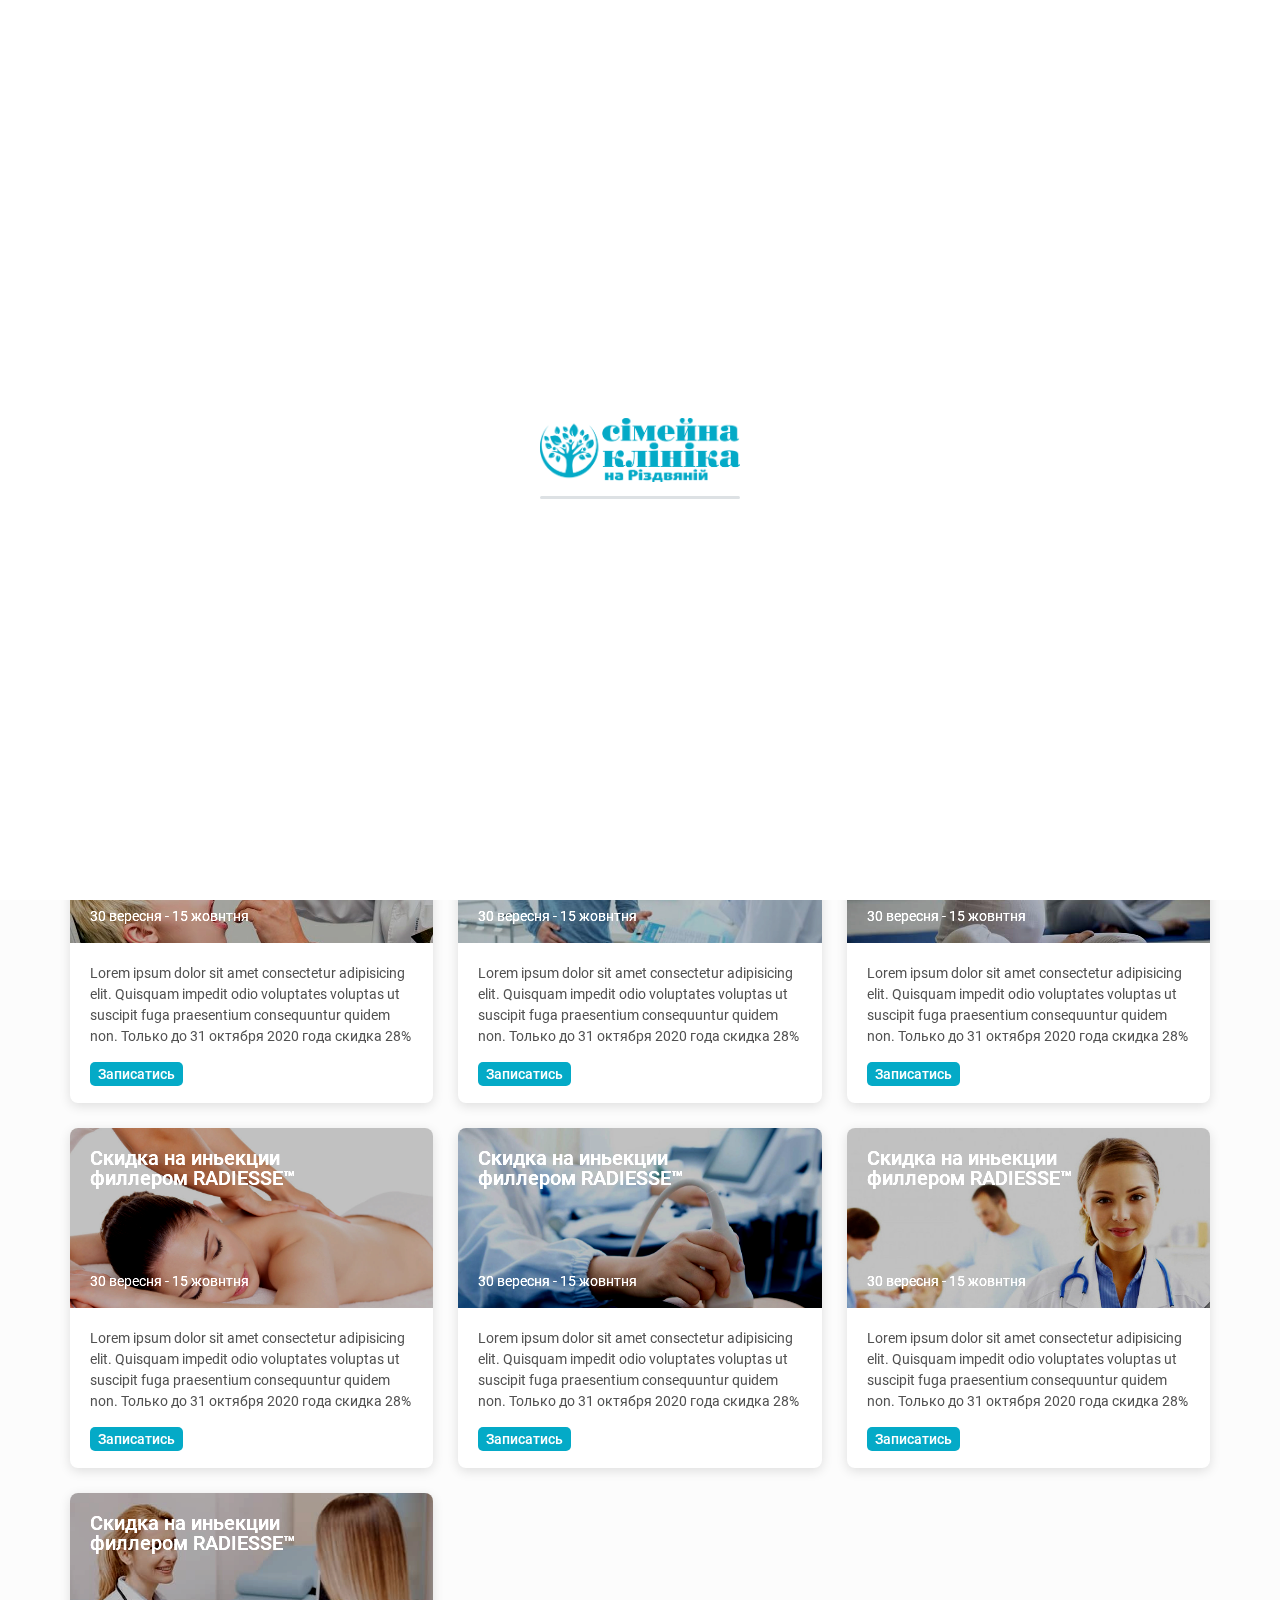
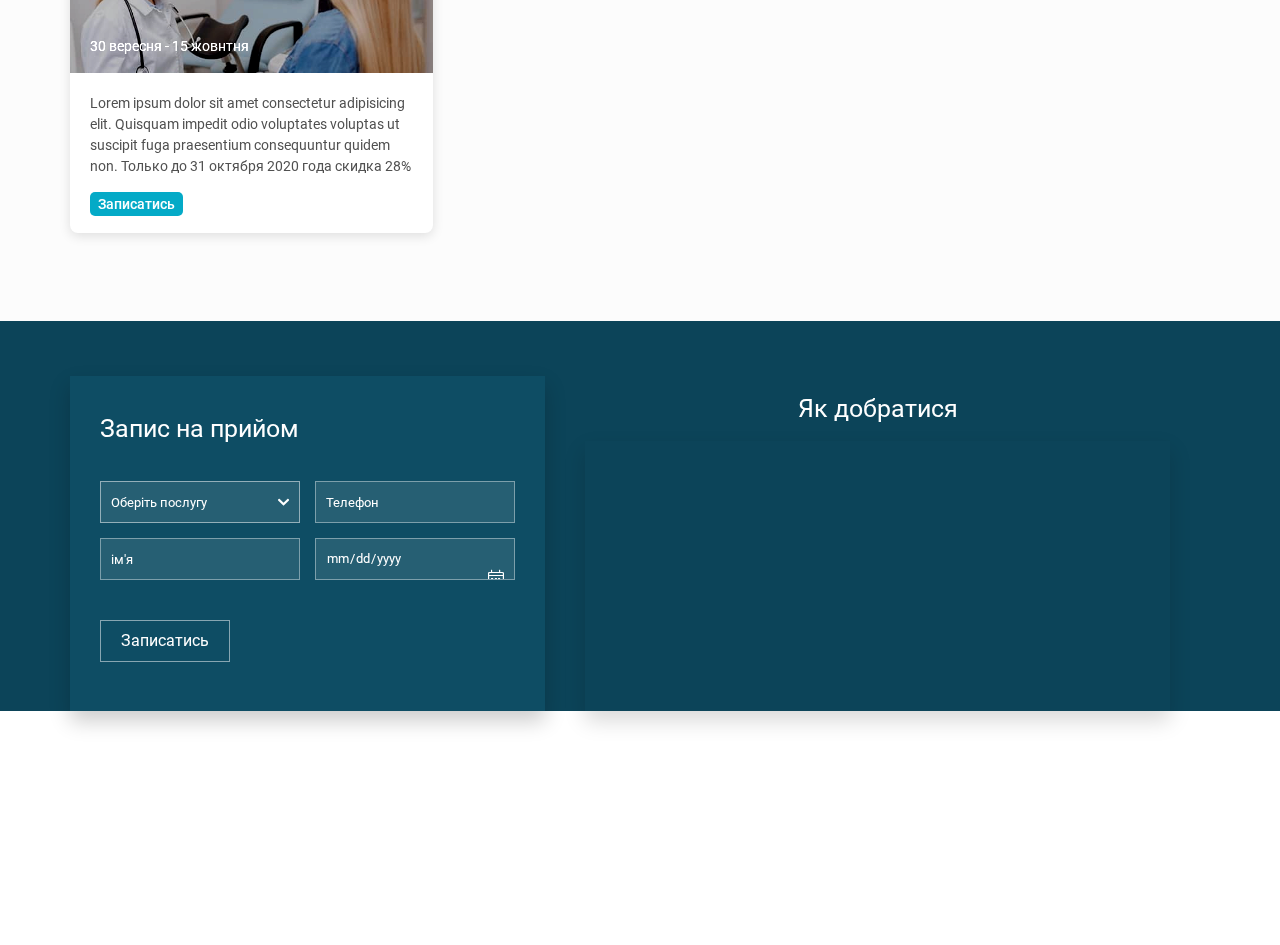
<file: promotions.html>
<!DOCTYPE html>
<html lang="ru">

<head>
  <meta charset="utf-8" />
  <meta http-equiv="X-UA-Compatible" content="IE=edge" />
  <title>gulp-scss-starter</title>
  <meta name="theme-color" content="#fff" />
  <meta name="apple-mobile-web-app-status-bar-style" content="black-translucent" />
  <meta name="viewport"
    content="width=device-width, user-scalable=no, initial-scale=1.0, maximum-scale=1.0, minimum-scale=1.0" />
  <meta name="format-detection" content="telephone=no" />
  <link rel="shortcut icon" href="img/favicons/favicon.ico" type="image/x-icon" />
  <link rel="icon" sizes="16x16" href="img/favicons/favicon-16x16.png" type="image/png" />
  <link rel="icon" sizes="32x32" href="img/favicons/favicon-32x32.png" type="image/png" />
  <link rel="apple-touch-icon-precomposed" href="img/favicons/apple-touch-icon-precomposed.png" />
  <link rel="apple-touch-icon" href="img/favicons/apple-touch-icon.png" />
  <link rel="apple-touch-icon" sizes="57x57" href="img/favicons/apple-touch-icon-57x57.png" />
  <link rel="apple-touch-icon" sizes="60x60" href="img/favicons/apple-touch-icon-60x60.png" />
  <link rel="apple-touch-icon" sizes="72x72" href="img/favicons/apple-touch-icon-72x72.png" />
  <link rel="apple-touch-icon" sizes="76x76" href="img/favicons/apple-touch-icon-76x76.png" />
  <link rel="apple-touch-icon" sizes="114x114" href="img/favicons/apple-touch-icon-114x114.png" />
  <link rel="apple-touch-icon" sizes="120x120" href="img/favicons/apple-touch-icon-120x120.png" />
  <link rel="apple-touch-icon" sizes="144x144" href="img/favicons/apple-touch-icon-144x144.png" />
  <link rel="apple-touch-icon" sizes="152x152" href="img/favicons/apple-touch-icon-152x152.png" />
  <link rel="apple-touch-icon" sizes="167x167" href="img/favicons/apple-touch-icon-167x167.png" />
  <link rel="apple-touch-icon" sizes="180x180" href="img/favicons/apple-touch-icon-180x180.png" />
  <link rel="apple-touch-icon" sizes="1024x1024" href="img/favicons/apple-touch-icon-1024x1024.png" />
  <link rel="stylesheet" href="styles/main.min.css" />
</head>

<body>
  <!-- preloader -->
<div id="page-preloader" class="preloader">
  <div class="linePreloader"></div>
  <div class="container-logo">
    <img src="img/logo.png" alt="" />
  </div>
</div>
  <!-- end  popupWindowAppointment -->
<div class="modal-overlay popupWindowAppointment">
    <div class="modal">
        <div class="modal-content">
            <div class="appointment__contact-form">
                <div class="appointment__content__head_text">
                    <h3>Запис на прийом <i class="fas fa-calendar-check"></i></h3>

                    <i class="close-modal fal fa-times"></i>
                </div>
                <form action="">
                    <div class="contact-form__main row">
                        <div class="contact-form__input col-12">
                            <div class="custom-select">
                                <div class="wrap">
                                    <div id="selectPopupWindow"></div>
                                </div>
                            </div>
                            <div class="contact-form__input-name">
                                <input type="text" name="name" placeholder="ім'я" />
                            </div>
                        </div>
                        <div class="contact-form__input col-12">
                            <div class="contact-form__input-phone">
                                <input type="text" name="phone" placeholder="Телефон" />
                            </div>
                            <div class="contact-form__input-date">
                                <input type="date" name="date" value="2018-07-22" />
                            </div>
                        </div>
                    </div>
                    <div class="contact-form__button">
                        <input type="submit" value="Записатись" />
                    </div>
                </form>
            </div>
        </div>
    </div>
</div>
<!-- end  popupWindowAppointment -->
  <!-- start callback-bt -->
<div type="button" class="callback-bt">
    <div class="text-call">
        <i class="fas fa-phone-alt"></i>
        <span>замовити <br> дзвінок</span>
    </div>
</div>
<!-- end callback-bt -->
<div class="modal-overlay__bt-input">
    <div class="callback-bt-input">
        <div class="callback-bt__modal-content">
            <h4>Хочете, зателефонуємо Вам? <i class="fas fa-mobile-android-alt"></i></h4>
            <i class="close-modal fal fa-times"></i>
            <form action="">
                <input id="focus" type="text" name="phone" placeholder="Ваш номер телефону">
                <input type="submit" value="Зателефонуйте">
            </form>
            <p>Наприклад: 067 000 00 00</p>
        </div>
    </div>
</div>
  <!-- start upButton -->
<a id="upButton"></a>
<!-- end upButton -->
  <!-- *start header* -->
<header class="header">
  <div class="container-fluid header-top">
    <div class="container">
      <div class="header-top__section">
        <div class="header-top__info address">
          <a href="#">
            <i class="far fa-map-marker-alt"></i>
            Рівне, <span>вул. Різдвяна</span>
          </a>
        </div>
        <div class="header-top__info">
          <i class="far fa-clock"></i>
          <span>Пн-Пт 9:00 - 21:00 | Cб-Нд 9:00 - 18:00</span>
        </div>
        <div class="header-top__info header-social">
          <a href="#"><i class="fab fa-facebook-f"></i></a>
          <a href="#"><i class="fab fa-instagram"></i></a>
        </div>
        <button class="header-top__btn">
          <i class="far fa-calendar-alt"></i>
          Запис на прийом
        </button>
        <div class="header-top__info h-phone">
          <i class="far fa-phone-alt"></i>
          <a href="tel:+380662222233">+38 066 222 22 33</a>
        </div>
      </div>
    </div>
  </div>
  <div class="container-fluid header-navigation">
    <div class="container">
      <div class="header-navigation__section">
        <div class="container container-nav">
          <div class="logo" href="">
            <a class="logo-link" href="index.html">
              <img src="img/logo.png" alt="logo" />
            </a>
          </div>
          <nav class="navigation">
            <ul>
              <li>
                <a class="navigation__link direction-page" href="DoctorsAndReferrals.html">Лікарі та напрями</a>
              </li>
              <li class="active-point"><a class="navigation__link" href="PricesAndPromotions.html">Вартість</a></li>
              <li><a class="navigation__link" href="aboutUs.html">Про нас</a></li>
              <li><a class="navigation__link link-red" href="promotions.html">Акції %</a></li>
              <li><a class="navigation__link" href="contact.html">Контакти</a></li>
              <li><a class="navigation__link" href="questions.html">F.A.Q</a></li>
            </ul>
          </nav>
          <!-- mobile nav -->
          <div class="mobile-menu">
            <button class="mobile-btn">
              <span class="bar bar1"></span>
              <span class="bar bar2"></span>
              <span class="bar bar3"></span>
              <span class="bar bar4"></span>
            </button>
          </div>
          <div class="mobile-navigation">
            <div class="container">
              <a class="mob-link" href="DoctorsAndReferrals.html">Лікарі та напрямки</a>
              <a class="mob-link" href="PricesAndPromotions.html">Вартість</a>
              <a class="mob-link" href="aboutUs.html">Про нас</a>
              <a class="mob-link mob-link-red" class="link-red" href="promotions.html">Акції %</a>
              <a class="mob-link" href="contact.html">Контакти</a>
              <a class="mob-link" href="questions.html">F.A.Q</a>
              <div class="mobile-social">
                <a href="#"><i class="fab fa-facebook-f"></i></a>
                <a href="#"><i class="fab fa-instagram"></i></a>
              </div>
            </div>
          </div>
          <!--/ mobile-nav -->
        </div>
      </div>
    </div>
  </div>
</header>
<!-- *end header- -->
  <!--start promotions -->
<div class="breadcrumbs">
  <div class="container-fluid">
    <div class="container">
      <div class="row">
        <div class="breadcrumbs__content">
          <a href="index.html">Головна</a>
          <i class="fas fa-chevron-right"></i>
          <span>Акції</span>
        </div>
        <div>
          <div class="referrals__head-text">
            <h3>Акції</h3>
          </div>
        </div>
      </div>
    </div>
  </div>
</div>
<div class="container-fluid promo-content">
  <div class="promo">
    <div class="container">
      <div class="promo-heading">
        <h2>Акції в Сімейній клініці на Різдвняній</h2>
        <h3>
          Акції, спеціальні пропозиції, а також новини в Сімейній клініці на Різдвняній у Рівному
        </h3>
      </div>
      <div class="promo-content">
        <div class="cards-container">
          <div class="p-card p-card-1">
            <div class="card-header">
              <div class="filter">
                <div class="card-heading">
                  <h5>Скидка на иньекции филлером RADIESSE™</h5>
                  <p>30 вересня - 15 жовнтня</p>
                </div>
              </div>
            </div>
            <div class="card-info">
              <p>
                Lorem ipsum dolor sit amet consectetur adipisicing elit. Quisquam impedit odio
                voluptates voluptas ut suscipit fuga praesentium consequuntur quidem non. Только до
                31 октября 2020 года скидка 28%
              </p>

              <a href="#">Записатись</a>
            </div>
          </div>
          <div class="p-card p-card-2">
            <div class="card-header">
              <div class="filter">
                <div class="card-heading">
                  <h5>Скидка на иньекции филлером RADIESSE™</h5>
                  <p>30 вересня - 15 жовнтня</p>
                </div>
              </div>
            </div>
            <div class="card-info">
              <p>
                Lorem ipsum dolor sit amet consectetur adipisicing elit. Quisquam impedit odio
                voluptates voluptas ut suscipit fuga praesentium consequuntur quidem non. Только до
                31 октября 2020 года скидка 28%
              </p>

              <a href="#">Записатись</a>
            </div>
          </div>
          <div class="p-card p-card-3">
            <div class="card-header">
              <div class="filter">
                <div class="card-heading">
                  <h5>Скидка на иньекции филлером RADIESSE™</h5>
                  <p>30 вересня - 15 жовнтня</p>
                </div>
              </div>
            </div>
            <div class="card-info">
              <p>
                Lorem ipsum dolor sit amet consectetur adipisicing elit. Quisquam impedit odio
                voluptates voluptas ut suscipit fuga praesentium consequuntur quidem non. Только до
                31 октября 2020 года скидка 28%
              </p>

              <a href="#">Записатись</a>
            </div>
          </div>
          <div class="p-card p-card-4">
            <div class="card-header">
              <div class="filter">
                <div class="card-heading">
                  <h5>Скидка на иньекции филлером RADIESSE™</h5>
                  <p>30 вересня - 15 жовнтня</p>
                </div>
              </div>
            </div>
            <div class="card-info">
              <p>
                Lorem ipsum dolor sit amet consectetur adipisicing elit. Quisquam impedit odio
                voluptates voluptas ut suscipit fuga praesentium consequuntur quidem non. Только до
                31 октября 2020 года скидка 28%
              </p>

              <a href="#">Записатись</a>
            </div>
          </div>
          <div class="p-card p-card-5">
            <div class="card-header">
              <div class="filter">
                <div class="card-heading">
                  <h5>Скидка на иньекции филлером RADIESSE™</h5>
                  <p>30 вересня - 15 жовнтня</p>
                </div>
              </div>
            </div>
            <div class="card-info">
              <p>
                Lorem ipsum dolor sit amet consectetur adipisicing elit. Quisquam impedit odio
                voluptates voluptas ut suscipit fuga praesentium consequuntur quidem non. Только до
                31 октября 2020 года скидка 28%
              </p>

              <a href="#">Записатись</a>
            </div>
          </div>
          <div class="p-card p-card-6">
            <div class="card-header">
              <div class="filter">
                <div class="card-heading">
                  <h5>Скидка на иньекции филлером RADIESSE™</h5>
                  <p>30 вересня - 15 жовнтня</p>
                </div>
              </div>
            </div>
            <div class="card-info">
              <p>
                Lorem ipsum dolor sit amet consectetur adipisicing elit. Quisquam impedit odio
                voluptates voluptas ut suscipit fuga praesentium consequuntur quidem non. Только до
                31 октября 2020 года скидка 28%
              </p>

              <a href="#">Записатись</a>
            </div>
          </div>
          <div class="p-card p-card-7">
            <div class="card-header">
              <div class="filter">
                <div class="card-heading">
                  <h5>Скидка на иньекции филлером RADIESSE™</h5>
                  <p>30 вересня - 15 жовнтня</p>
                </div>
              </div>
            </div>
            <div class="card-info">
              <p>
                Lorem ipsum dolor sit amet consectetur adipisicing elit. Quisquam impedit odio
                voluptates voluptas ut suscipit fuga praesentium consequuntur quidem non. Только до
                31 октября 2020 года скидка 28%
              </p>

              <a href="#">Записатись</a>
            </div>
          </div>
          <div class="p-card p-card-8">
            <div class="card-header">
              <div class="filter">
                <div class="card-heading">
                  <h5>Скидка на иньекции филлером RADIESSE™</h5>
                  <p>30 вересня - 15 жовнтня</p>
                </div>
              </div>
            </div>
            <div class="card-info">
              <p>
                Lorem ipsum dolor sit amet consectetur adipisicing elit. Quisquam impedit odio
                voluptates voluptas ut suscipit fuga praesentium consequuntur quidem non. Только до
                31 октября 2020 года скидка 28%
              </p>

              <a href="#">Записатись</a>
            </div>
          </div>
          <div class="p-card p-card-9">
            <div class="card-header">
              <div class="filter">
                <div class="card-heading">
                  <h5>Скидка на иньекции филлером RADIESSE™</h5>
                  <p>30 вересня - 15 жовнтня</p>
                </div>
              </div>
            </div>
            <div class="card-info">
              <p>
                Lorem ipsum dolor sit amet consectetur adipisicing elit. Quisquam impedit odio
                voluptates voluptas ut suscipit fuga praesentium consequuntur quidem non. Только до
                31 октября 2020 года скидка 28%
              </p>

              <a href="#">Записатись</a>
            </div>
          </div>
          <div class="p-card p-card-10">
            <div class="card-header">
              <div class="filter">
                <div class="card-heading">
                  <h5>Скидка на иньекции филлером RADIESSE™</h5>
                  <p>30 вересня - 15 жовнтня</p>
                </div>
              </div>
            </div>
            <div class="card-info">
              <p>
                Lorem ipsum dolor sit amet consectetur adipisicing elit. Quisquam impedit odio
                voluptates voluptas ut suscipit fuga praesentium consequuntur quidem non. Только до
                31 октября 2020 года скидка 28%
              </p>

              <a href="#">Записатись</a>
            </div>
          </div>
        </div>
      </div>
    </div>
  </div>
</div>
<!--end promotions/ -->

  <!-- **********     start  appointment      ********** -->
<section class="appointment">
  <div class="container-fluid">
    <div class="container">
      <div class="appointment__content">
        <div class="appointment__content_main row">
          <div class="appointment__contact-form col-12 col-lg-5">
              <p class="appointment_message" ></p>
            <div class="appointment__content__head_text">
              <h3>Запис на прийом</h3>
            </div>
            <form id="appointment__form">
              <div class="contact-form__main row">
                <div class="contact-form__input col-12 col-md-6">
                  <div class="custom-select">
                    <div class="wrap">
                      <div id="select"></div>
                    </div>
                  </div>
                  <div class="contact-form__input-name">
                    <input type="text" name="name" placeholder="ім'я" required/>
                  </div>
                </div>
                <div class="contact-form__input col-12 col-md-6">
                  <div class="contact-form__input-phone">
                    <input type="text" name="phone" placeholder="Телефон" required/>
                  </div>
                  <div class="contact-form__input-date">
                    <input type="date" name="date" required/>
                  </div>
                </div>
              </div>
              <div class="contact-form__button">
                <input type="submit" value="Записатись" />
              </div>
            </form>
          </div>
          <div class="col-12 col-lg-7 appointment__location p-0">
            <div class="appointment__location__head-text">
              <h3>Як добратися</h3>
            </div>
            <div class="appointment__location_map">
              <iframe
                src="https://www.google.com/maps/embed?pb=!1m18!1m12!1m3!1d2532.6047036742766!2d26.252502515736676!3d50.59730017949591!2m3!1f0!2f0!3f0!3m2!1i1024!2i768!4f13.1!3m3!1m2!1s0x472f13224f8d6397%3A0x51bed89a3a8c3155!2z0KHRltC80LXQudC90LAg0LrQu9GW0L3RltC60LAg0L3QsCDQoNGW0LfQtNCy0Y_QvdGW0Lk!5e0!3m2!1suk!2sua!4v1598020230681!5m2!1suk!2sua"
                frameborder="0" allowfullscreen="" aria-hidden="false" tabindex="0"></iframe>
            </div>
          </div>
        </div>
      </div>
    </div>
  </div>
</section>
<!-- **********     end  appointment      ********** -->
  <!--  start ***************** Footer ***************** -->
<footer class="footer_main">
  <div class="container-fluid">
    <div class="container">
      <div class="footer__section row">
        <div class="footer__content col-lg-4 col-md-6 col-sm-12">
          <div class="footer__box-img">
            <img src="img/logo.png" alt="logo" />
          </div>
          <a href="#" class="footer__address">
            <i class="fal fa-map-marker-check"></i>
            <span>Рівне, Вул. Різдвяна, 2а</span>
          </a>
        </div>
        <div class="footer__content col-lg-4 col-md-6">
          <p class="footer__work-schedule">
            пн - пт 09:00 - 21:00, &nbsp;&nbsp; сб-нд 09:00 - 19:00
          </p>
          <ul class="footer__phone">
            <li>
              <a href="tel:+38 (067) 222-12-40">+38 (067) 222-12-40</a>
            </li>
            <li>
              <a href="tel:+38 (067) 222-32-40">+38 (067) 222-12-40</a>
            </li>
          </ul>
          <p class="footer__email">
            <i class="fal fa-envelope"></i>
            <a href="mailto:familyclinic.com.ua@gmail.com">family-clinic.com.ua@gmail.com</a>
          </p>
        </div>
        <div class="footer__content col-lg-4 col-md-12">
          <div class="row">
            <div class="footer__block-time-work col-lg-6 col-md-5">
              <ul class="footer__social-links">
                <li>
                  <a href="#">
                    <i class="fab fa-facebook-f"></i>
                  </a>
                </li>
                <li>
                  <a href="#">
                    <i class="fab fa-instagram"></i>
                  </a>
                </li>
              </ul>
              <p class="footer__year">
                2020, "сімейна клініка <br />
                на Різдвяній"
              </p>
              <p class="footer__all-rules">&copy; Всі права захищені</p>
            </div>
            <div class="footer__block-btn col-lg-6 col-md-5">
              <i class="fas fa-user-md-chat"></i>
              <a class="btn-8 custom-btn" href="reviews.html">Залишити відгук</a>
            </div>
          </div>
        </div>
      </div>
    </div>
  </div>
</footer>
<!--  end ***************** Footer ***************** -->

  <script src="js/vendor.min.js"></script>
  <script src="js/pagePricesAndPromotions.min.js"></script>
</body>

</html>
</file>
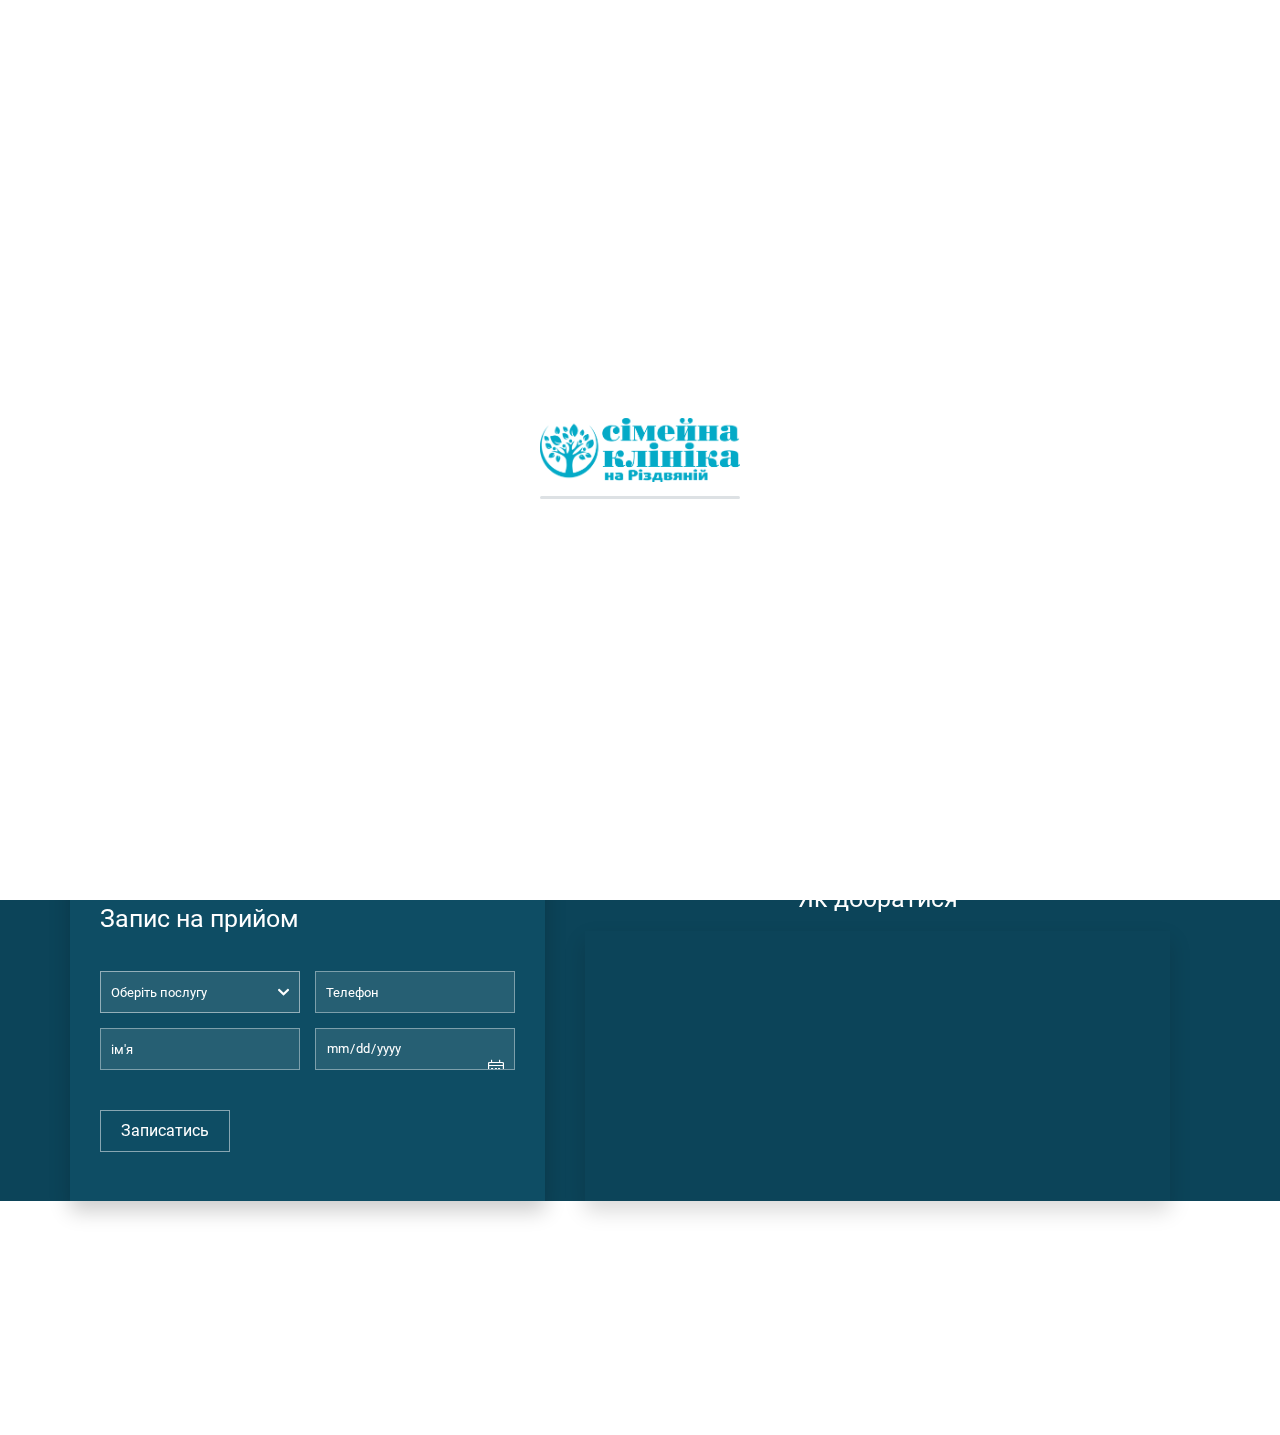
<file: questions.html>
<!DOCTYPE html>
<html lang="ru">

<head>
  <meta charset="utf-8" />
  <meta http-equiv="X-UA-Compatible" content="IE=edge" />
  <title>gulp-scss-starter</title>
  <meta name="theme-color" content="#fff" />
  <meta name="apple-mobile-web-app-status-bar-style" content="black-translucent" />
  <meta name="viewport"
    content="width=device-width, user-scalable=no, initial-scale=1.0, maximum-scale=1.0, minimum-scale=1.0" />
  <meta name="format-detection" content="telephone=no" />
  <link rel="shortcut icon" href="img/favicons/favicon.ico" type="image/x-icon" />
  <link rel="icon" sizes="16x16" href="img/favicons/favicon-16x16.png" type="image/png" />
  <link rel="icon" sizes="32x32" href="img/favicons/favicon-32x32.png" type="image/png" />
  <link rel="apple-touch-icon-precomposed" href="img/favicons/apple-touch-icon-precomposed.png" />
  <link rel="apple-touch-icon" href="img/favicons/apple-touch-icon.png" />
  <link rel="apple-touch-icon" sizes="57x57" href="img/favicons/apple-touch-icon-57x57.png" />
  <link rel="apple-touch-icon" sizes="60x60" href="img/favicons/apple-touch-icon-60x60.png" />
  <link rel="apple-touch-icon" sizes="72x72" href="img/favicons/apple-touch-icon-72x72.png" />
  <link rel="apple-touch-icon" sizes="76x76" href="img/favicons/apple-touch-icon-76x76.png" />
  <link rel="apple-touch-icon" sizes="114x114" href="img/favicons/apple-touch-icon-114x114.png" />
  <link rel="apple-touch-icon" sizes="120x120" href="img/favicons/apple-touch-icon-120x120.png" />
  <link rel="apple-touch-icon" sizes="144x144" href="img/favicons/apple-touch-icon-144x144.png" />
  <link rel="apple-touch-icon" sizes="152x152" href="img/favicons/apple-touch-icon-152x152.png" />
  <link rel="apple-touch-icon" sizes="167x167" href="img/favicons/apple-touch-icon-167x167.png" />
  <link rel="apple-touch-icon" sizes="180x180" href="img/favicons/apple-touch-icon-180x180.png" />
  <link rel="apple-touch-icon" sizes="1024x1024" href="img/favicons/apple-touch-icon-1024x1024.png" />
  <link rel="stylesheet" href="styles/main.min.css" />
</head>

<body>
  <!-- preloader -->
<div id="page-preloader" class="preloader">
  <div class="linePreloader"></div>
  <div class="container-logo">
    <img src="img/logo.png" alt="" />
  </div>
</div>
  <!-- end  popupWindowAppointment -->
<div class="modal-overlay popupWindowAppointment">
    <div class="modal">
        <div class="modal-content">
            <div class="appointment__contact-form">
                <div class="appointment__content__head_text">
                    <h3>Запис на прийом <i class="fas fa-calendar-check"></i></h3>

                    <i class="close-modal fal fa-times"></i>
                </div>
                <form action="">
                    <div class="contact-form__main row">
                        <div class="contact-form__input col-12">
                            <div class="custom-select">
                                <div class="wrap">
                                    <div id="selectPopupWindow"></div>
                                </div>
                            </div>
                            <div class="contact-form__input-name">
                                <input type="text" name="name" placeholder="ім'я" />
                            </div>
                        </div>
                        <div class="contact-form__input col-12">
                            <div class="contact-form__input-phone">
                                <input type="text" name="phone" placeholder="Телефон" />
                            </div>
                            <div class="contact-form__input-date">
                                <input type="date" name="date" value="2018-07-22" />
                            </div>
                        </div>
                    </div>
                    <div class="contact-form__button">
                        <input type="submit" value="Записатись" />
                    </div>
                </form>
            </div>
        </div>
    </div>
</div>
<!-- end  popupWindowAppointment -->
  <!-- start callback-bt -->
<div type="button" class="callback-bt">
    <div class="text-call">
        <i class="fas fa-phone-alt"></i>
        <span>замовити <br> дзвінок</span>
    </div>
</div>
<!-- end callback-bt -->
<div class="modal-overlay__bt-input">
    <div class="callback-bt-input">
        <div class="callback-bt__modal-content">
            <h4>Хочете, зателефонуємо Вам? <i class="fas fa-mobile-android-alt"></i></h4>
            <i class="close-modal fal fa-times"></i>
            <form action="">
                <input id="focus" type="text" name="phone" placeholder="Ваш номер телефону">
                <input type="submit" value="Зателефонуйте">
            </form>
            <p>Наприклад: 067 000 00 00</p>
        </div>
    </div>
</div>
  <!-- start upButton -->
<a id="upButton"></a>
<!-- end upButton -->
  <!-- *start header* -->
<header class="header">
  <div class="container-fluid header-top">
    <div class="container">
      <div class="header-top__section">
        <div class="header-top__info address">
          <a href="#">
            <i class="far fa-map-marker-alt"></i>
            Рівне, <span>вул. Різдвяна</span>
          </a>
        </div>
        <div class="header-top__info">
          <i class="far fa-clock"></i>
          <span>Пн-Пт 9:00 - 21:00 | Cб-Нд 9:00 - 18:00</span>
        </div>
        <div class="header-top__info header-social">
          <a href="#"><i class="fab fa-facebook-f"></i></a>
          <a href="#"><i class="fab fa-instagram"></i></a>
        </div>
        <button class="header-top__btn">
          <i class="far fa-calendar-alt"></i>
          Запис на прийом
        </button>
        <div class="header-top__info h-phone">
          <i class="far fa-phone-alt"></i>
          <a href="tel:+380662222233">+38 066 222 22 33</a>
        </div>
      </div>
    </div>
  </div>
  <div class="container-fluid header-navigation">
    <div class="container">
      <div class="header-navigation__section">
        <div class="container container-nav">
          <div class="logo" href="">
            <a class="logo-link" href="index.html">
              <img src="img/logo.png" alt="logo" />
            </a>
          </div>
          <nav class="navigation">
            <ul>
              <li>
                <a class="navigation__link direction-page" href="DoctorsAndReferrals.html">Лікарі та напрями</a>
              </li>
              <li class="active-point"><a class="navigation__link" href="PricesAndPromotions.html">Вартість</a></li>
              <li><a class="navigation__link" href="aboutUs.html">Про нас</a></li>
              <li><a class="navigation__link link-red" href="promotions.html">Акції %</a></li>
              <li><a class="navigation__link" href="contact.html">Контакти</a></li>
              <li><a class="navigation__link" href="questions.html">F.A.Q</a></li>
            </ul>
          </nav>
          <!-- mobile nav -->
          <div class="mobile-menu">
            <button class="mobile-btn">
              <span class="bar bar1"></span>
              <span class="bar bar2"></span>
              <span class="bar bar3"></span>
              <span class="bar bar4"></span>
            </button>
          </div>
          <div class="mobile-navigation">
            <div class="container">
              <a class="mob-link" href="DoctorsAndReferrals.html">Лікарі та напрямки</a>
              <a class="mob-link" href="PricesAndPromotions.html">Вартість</a>
              <a class="mob-link" href="aboutUs.html">Про нас</a>
              <a class="mob-link mob-link-red" class="link-red" href="promotions.html">Акції %</a>
              <a class="mob-link" href="contact.html">Контакти</a>
              <a class="mob-link" href="questions.html">F.A.Q</a>
              <div class="mobile-social">
                <a href="#"><i class="fab fa-facebook-f"></i></a>
                <a href="#"><i class="fab fa-instagram"></i></a>
              </div>
            </div>
          </div>
          <!--/ mobile-nav -->
        </div>
      </div>
    </div>
  </div>
</header>
<!-- *end header- -->
  <div class="breadcrumbs">
  <div class="container-fluid">
    <div class="container">
      <div class="row">
        <div class="breadcrumbs__content">
          <a href="index.html">Головна</a>
          <i class="fas fa-chevron-right"></i>
          <span>F.A.Q</span>
        </div>
        <div>
          <div class="referrals__head-text">
            <h3>F.A.Q</h3>
          </div>
        </div>
      </div>
    </div>
  </div>
</div>

<div class="questions">
  <div class="container-fluid">
    <div class="container">
      <div class="questions-heading">
        <h2>Часто задавані запитання</h2>
        <h3> В цьому розділі зібрані відповіді на найбілше популярін запитання, які задють відвідувачі нашого сайту та
          наші клієнти. Ми надіємся, що ця інформація допоможе вам поближче познайомитися з клінікою Сімейна клінка.
        </h3>
      </div>
      <div class="questions-content">
        <ul class="questions-sections">
          <li class="questions-sections__item">
            <i class="fas fa-question list-i"></i>
            <p>Сколько стоят ваши услуги?</p>
            <span><i class="fas fa-chevron-right"></i></span>
            <div class="questions-text">
              <p>- Стоимость определяется индивидуально и зависит от сложности организации лечебного процесса.</p>
            </div>

          </li>
          <li class="questions-sections__item">
            <i class="fas fa-question list-i"></i>

            <p>Как записаться на прием?</p>

            <span><i class="fas fa-chevron-right"></i></span>
            <div class="questions-text">
              <p>На домашней странице на сайте нажмите на поле “Записаться на прием”, вы сможете записаться на прием в
                любом из наших центров или у любого из наших врачей. Наши менеджеры по работе с пациентами посоветуют
                вам лучшее время, выберут дату для вашего приема или лечения, и учтут ваши любые пожелания, которые
                могут у вас возникнуть в процессе вашего пребывания в нашем городе.

                Вы также можете записаться на прием в любом из наших ассоциированных центров, нажав на соответствующую
                кнопку.</p>
            </div>
          </li>
          <li class="questions-sections__item">
            <i class="fas fa-question list-i"></i>

            <p>Когда я получу ответ?</p>

            <span><i class="fas fa-chevron-right"></i></span>
            <div class="questions-text">
              <p>В зависимости от вашего запроса вы получите ответ в течение 24-48 часов после его подачи. Если ответ
                вам нужен срочно, пожалуйста, укажите это в тексте вашего сообщения. </p>
            </div>
          </li>
          <li class="questions-sections__item">
            <i class="fas fa-question list-i"></i>
            <p>Получу ли я смету?</p>

            <span><i class="fas fa-chevron-right"></i></span>
            <div class="questions-text">
              <p>В Медицинском центре мы всегда предоставляем приблизительную смету на основе вашего
                запроса. Сумма зависит от сложности лечения и дополнительных услуг, которые необходимо оказать.</p>
            </div>
          </li>
          <li class="questions-sections__item">
            <i class="fas fa-question list-i"></i>

            <p>Должен ли я оплачивать прием заранее?</p>

            <span><i class="fas fa-chevron-right"></i></span>
            <div class="questions-text">
              <p>В большинстве случаев оплата возможна в момент проведения приема. В случае более длительного лечения
                или дополнительных исследований, возможно, что вам придется оплатить часть сметы заранее. В любом
                случае, наши менеджеры по работе с пациентами будут постоянно на связи с вами, чтобы ответить на все
                ваши вопросы.</p>
            </div>
          </li>
        </ul>
      </div>
    </div>
  </div>
</div>
  <!-- **********     start  appointment      ********** -->
<section class="appointment">
  <div class="container-fluid">
    <div class="container">
      <div class="appointment__content">
        <div class="appointment__content_main row">
          <div class="appointment__contact-form col-12 col-lg-5">
              <p class="appointment_message" ></p>
            <div class="appointment__content__head_text">
              <h3>Запис на прийом</h3>
            </div>
            <form id="appointment__form">
              <div class="contact-form__main row">
                <div class="contact-form__input col-12 col-md-6">
                  <div class="custom-select">
                    <div class="wrap">
                      <div id="select"></div>
                    </div>
                  </div>
                  <div class="contact-form__input-name">
                    <input type="text" name="name" placeholder="ім'я" required/>
                  </div>
                </div>
                <div class="contact-form__input col-12 col-md-6">
                  <div class="contact-form__input-phone">
                    <input type="text" name="phone" placeholder="Телефон" required/>
                  </div>
                  <div class="contact-form__input-date">
                    <input type="date" name="date" required/>
                  </div>
                </div>
              </div>
              <div class="contact-form__button">
                <input type="submit" value="Записатись" />
              </div>
            </form>
          </div>
          <div class="col-12 col-lg-7 appointment__location p-0">
            <div class="appointment__location__head-text">
              <h3>Як добратися</h3>
            </div>
            <div class="appointment__location_map">
              <iframe
                src="https://www.google.com/maps/embed?pb=!1m18!1m12!1m3!1d2532.6047036742766!2d26.252502515736676!3d50.59730017949591!2m3!1f0!2f0!3f0!3m2!1i1024!2i768!4f13.1!3m3!1m2!1s0x472f13224f8d6397%3A0x51bed89a3a8c3155!2z0KHRltC80LXQudC90LAg0LrQu9GW0L3RltC60LAg0L3QsCDQoNGW0LfQtNCy0Y_QvdGW0Lk!5e0!3m2!1suk!2sua!4v1598020230681!5m2!1suk!2sua"
                frameborder="0" allowfullscreen="" aria-hidden="false" tabindex="0"></iframe>
            </div>
          </div>
        </div>
      </div>
    </div>
  </div>
</section>
<!-- **********     end  appointment      ********** -->
  <!--  start ***************** Footer ***************** -->
<footer class="footer_main">
  <div class="container-fluid">
    <div class="container">
      <div class="footer__section row">
        <div class="footer__content col-lg-4 col-md-6 col-sm-12">
          <div class="footer__box-img">
            <img src="img/logo.png" alt="logo" />
          </div>
          <a href="#" class="footer__address">
            <i class="fal fa-map-marker-check"></i>
            <span>Рівне, Вул. Різдвяна, 2а</span>
          </a>
        </div>
        <div class="footer__content col-lg-4 col-md-6">
          <p class="footer__work-schedule">
            пн - пт 09:00 - 21:00, &nbsp;&nbsp; сб-нд 09:00 - 19:00
          </p>
          <ul class="footer__phone">
            <li>
              <a href="tel:+38 (067) 222-12-40">+38 (067) 222-12-40</a>
            </li>
            <li>
              <a href="tel:+38 (067) 222-32-40">+38 (067) 222-12-40</a>
            </li>
          </ul>
          <p class="footer__email">
            <i class="fal fa-envelope"></i>
            <a href="mailto:familyclinic.com.ua@gmail.com">family-clinic.com.ua@gmail.com</a>
          </p>
        </div>
        <div class="footer__content col-lg-4 col-md-12">
          <div class="row">
            <div class="footer__block-time-work col-lg-6 col-md-5">
              <ul class="footer__social-links">
                <li>
                  <a href="#">
                    <i class="fab fa-facebook-f"></i>
                  </a>
                </li>
                <li>
                  <a href="#">
                    <i class="fab fa-instagram"></i>
                  </a>
                </li>
              </ul>
              <p class="footer__year">
                2020, "сімейна клініка <br />
                на Різдвяній"
              </p>
              <p class="footer__all-rules">&copy; Всі права захищені</p>
            </div>
            <div class="footer__block-btn col-lg-6 col-md-5">
              <i class="fas fa-user-md-chat"></i>
              <a class="btn-8 custom-btn" href="reviews.html">Залишити відгук</a>
            </div>
          </div>
        </div>
      </div>
    </div>
  </div>
</footer>
<!--  end ***************** Footer ***************** -->

  <script src="js/vendor.min.js"></script>
  <script src="js/pageQuestions.min.js"></script>
</body>

</html>
</file>
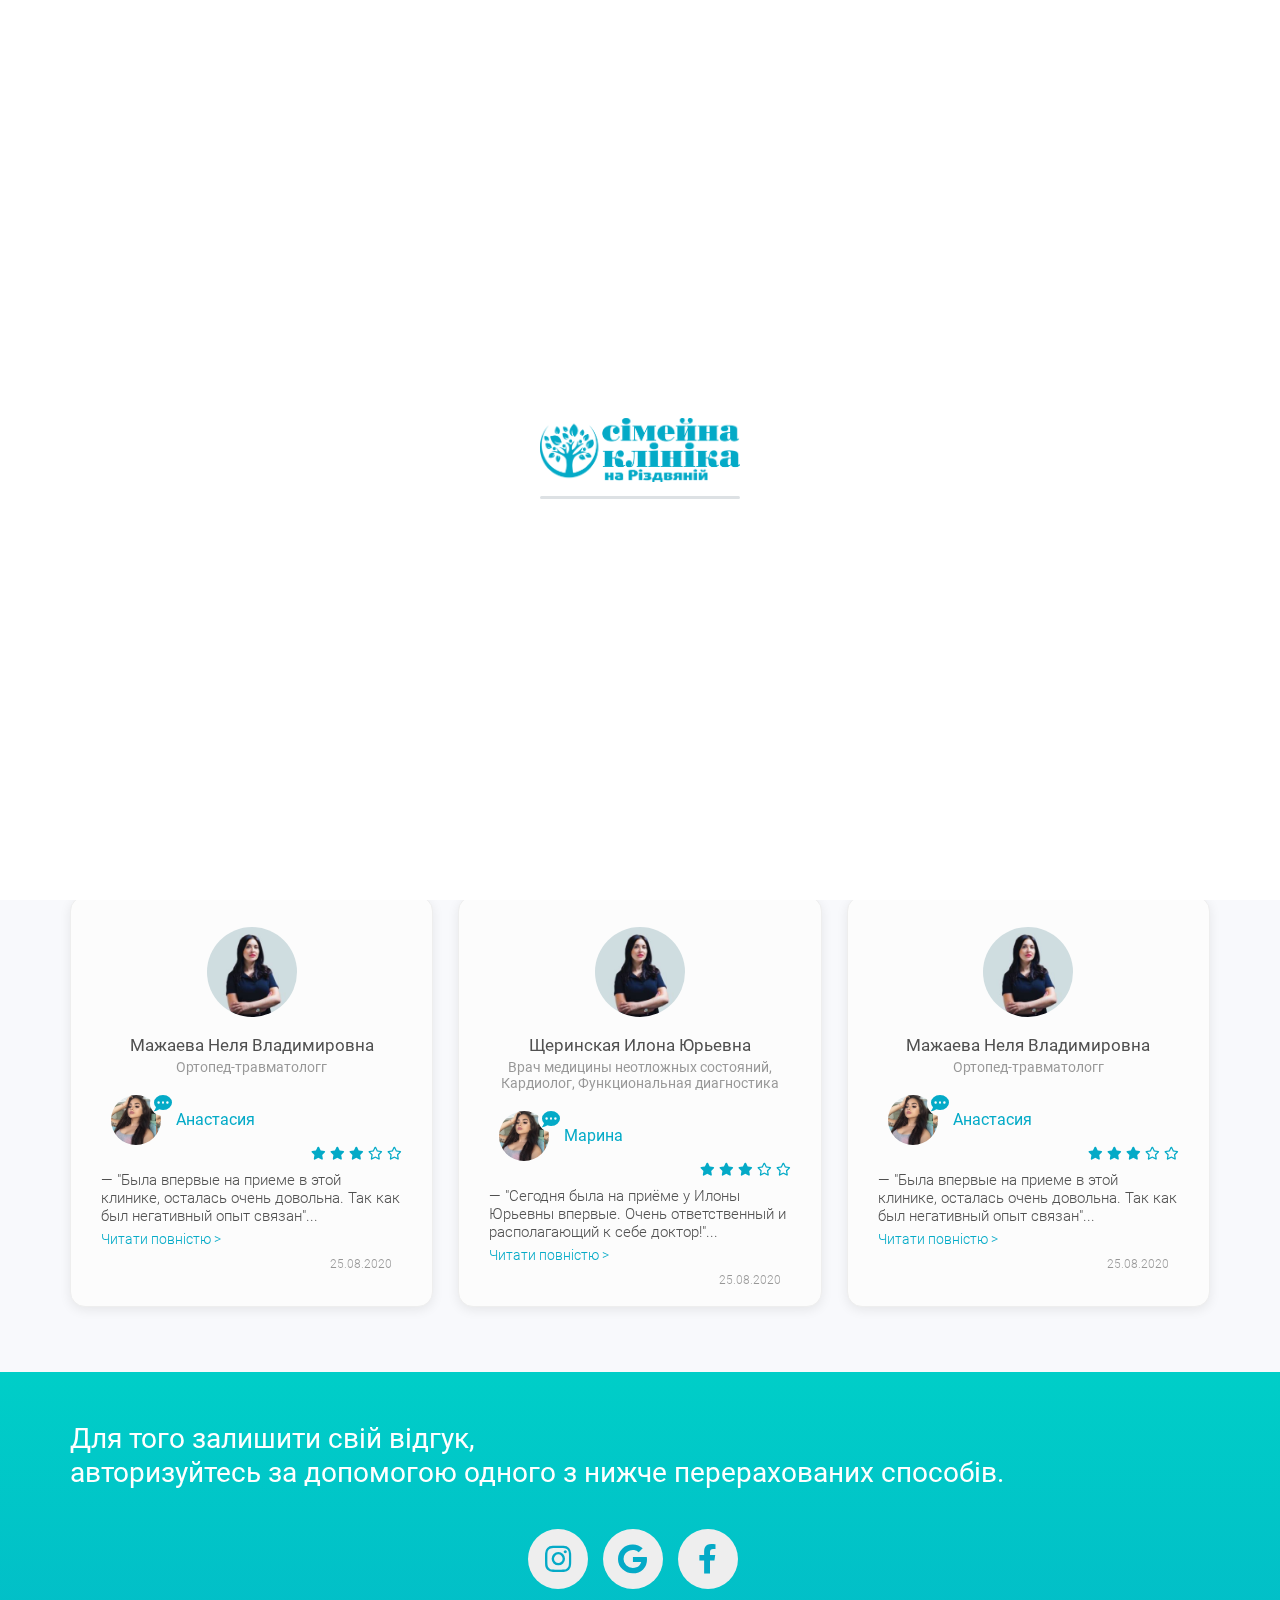
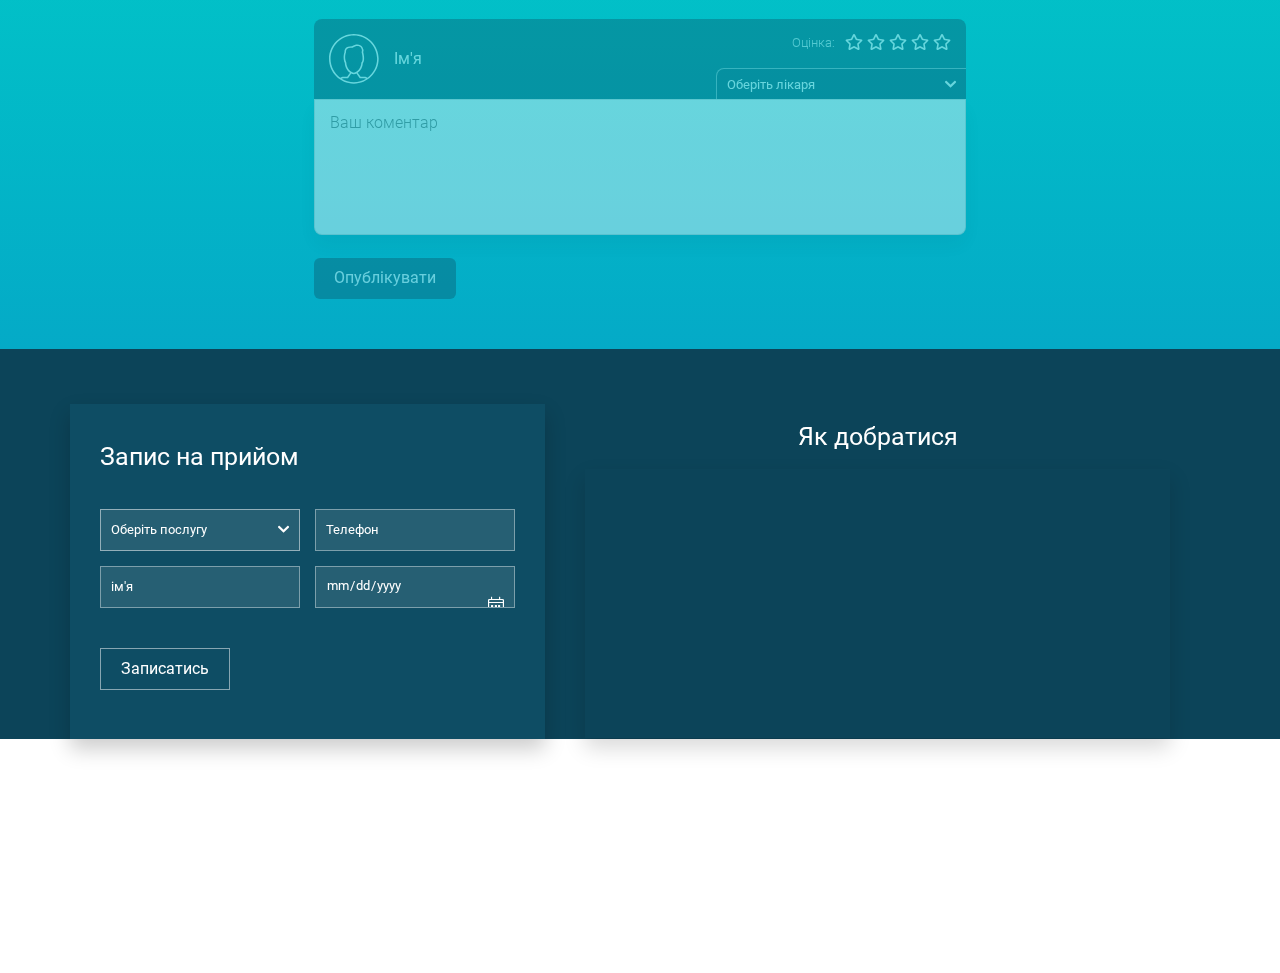
<file: reviews.html>
<!DOCTYPE html>
<html lang="ru">
  <head>
    <meta charset="utf-8" />
    <meta http-equiv="X-UA-Compatible" content="IE=edge" />
    <title>Сімейна клініка на Різдвяній</title>
    <meta name="theme-color" content="#fff" />
    <meta name="apple-mobile-web-app-status-bar-style" content="black-translucent" />
    <meta
      name="viewport"
      content="width=device-width, user-scalable=no, initial-scale=1.0, maximum-scale=1.0, minimum-scale=1.0"
    />
    <meta name="format-detection" content="telephone=no" />
    <link rel="shortcut icon" href="img/favicons/favicon.ico" type="image/x-icon" />
    <link rel="icon" sizes="16x16" href="img/favicons/favicon-16x16.png" type="image/png" />
    <link rel="icon" sizes="32x32" href="img/favicons/favicon-32x32.png" type="image/png" />
    <link rel="apple-touch-icon-precomposed" href="img/favicons/apple-touch-icon-precomposed.png" />
    <link rel="apple-touch-icon" href="img/favicons/apple-touch-icon.png" />
    <link rel="apple-touch-icon" sizes="57x57" href="img/favicons/apple-touch-icon-57x57.png" />
    <link rel="apple-touch-icon" sizes="60x60" href="img/favicons/apple-touch-icon-60x60.png" />
    <link rel="apple-touch-icon" sizes="72x72" href="img/favicons/apple-touch-icon-72x72.png" />
    <link rel="apple-touch-icon" sizes="76x76" href="img/favicons/apple-touch-icon-76x76.png" />
    <link rel="apple-touch-icon" sizes="114x114" href="img/favicons/apple-touch-icon-114x114.png" />
    <link rel="apple-touch-icon" sizes="120x120" href="img/favicons/apple-touch-icon-120x120.png" />
    <link rel="apple-touch-icon" sizes="144x144" href="img/favicons/apple-touch-icon-144x144.png" />
    <link rel="apple-touch-icon" sizes="152x152" href="img/favicons/apple-touch-icon-152x152.png" />
    <link rel="apple-touch-icon" sizes="167x167" href="img/favicons/apple-touch-icon-167x167.png" />
    <link rel="apple-touch-icon" sizes="180x180" href="img/favicons/apple-touch-icon-180x180.png" />
    <link
      rel="apple-touch-icon"
      sizes="1024x1024"
      href="img/favicons/apple-touch-icon-1024x1024.png"
    />
    <link rel="stylesheet" href="styles/main.min.css" />
  </head>

  <body>
    <!-- preloader -->
<div id="page-preloader" class="preloader">
  <div class="linePreloader"></div>
  <div class="container-logo">
    <img src="img/logo.png" alt="" />
  </div>
</div>
    <!-- end  popupWindowAppointment -->
<div class="modal-overlay popupWindowAppointment">
    <div class="modal">
        <div class="modal-content">
            <div class="appointment__contact-form">
                <div class="appointment__content__head_text">
                    <h3>Запис на прийом <i class="fas fa-calendar-check"></i></h3>

                    <i class="close-modal fal fa-times"></i>
                </div>
                <form action="">
                    <div class="contact-form__main row">
                        <div class="contact-form__input col-12">
                            <div class="custom-select">
                                <div class="wrap">
                                    <div id="selectPopupWindow"></div>
                                </div>
                            </div>
                            <div class="contact-form__input-name">
                                <input type="text" name="name" placeholder="ім'я" />
                            </div>
                        </div>
                        <div class="contact-form__input col-12">
                            <div class="contact-form__input-phone">
                                <input type="text" name="phone" placeholder="Телефон" />
                            </div>
                            <div class="contact-form__input-date">
                                <input type="date" name="date" value="2018-07-22" />
                            </div>
                        </div>
                    </div>
                    <div class="contact-form__button">
                        <input type="submit" value="Записатись" />
                    </div>
                </form>
            </div>
        </div>
    </div>
</div>
<!-- end  popupWindowAppointment -->
    <!-- start callback-bt -->
<div type="button" class="callback-bt">
    <div class="text-call">
        <i class="fas fa-phone-alt"></i>
        <span>замовити <br> дзвінок</span>
    </div>
</div>
<!-- end callback-bt -->
<div class="modal-overlay__bt-input">
    <div class="callback-bt-input">
        <div class="callback-bt__modal-content">
            <h4>Хочете, зателефонуємо Вам? <i class="fas fa-mobile-android-alt"></i></h4>
            <i class="close-modal fal fa-times"></i>
            <form action="">
                <input id="focus" type="text" name="phone" placeholder="Ваш номер телефону">
                <input type="submit" value="Зателефонуйте">
            </form>
            <p>Наприклад: 067 000 00 00</p>
        </div>
    </div>
</div>
    <!-- start upButton -->
<a id="upButton"></a>
<!-- end upButton -->
    <!-- *start header* -->
<header class="header">
  <div class="container-fluid header-top">
    <div class="container">
      <div class="header-top__section">
        <div class="header-top__info address">
          <a href="#">
            <i class="far fa-map-marker-alt"></i>
            Рівне, <span>вул. Різдвяна</span>
          </a>
        </div>
        <div class="header-top__info">
          <i class="far fa-clock"></i>
          <span>Пн-Пт 9:00 - 21:00 | Cб-Нд 9:00 - 18:00</span>
        </div>
        <div class="header-top__info header-social">
          <a href="#"><i class="fab fa-facebook-f"></i></a>
          <a href="#"><i class="fab fa-instagram"></i></a>
        </div>
        <button class="header-top__btn">
          <i class="far fa-calendar-alt"></i>
          Запис на прийом
        </button>
        <div class="header-top__info h-phone">
          <i class="far fa-phone-alt"></i>
          <a href="tel:+380662222233">+38 066 222 22 33</a>
        </div>
      </div>
    </div>
  </div>
  <div class="container-fluid header-navigation">
    <div class="container">
      <div class="header-navigation__section">
        <div class="container container-nav">
          <div class="logo" href="">
            <a class="logo-link" href="index.html">
              <img src="img/logo.png" alt="logo" />
            </a>
          </div>
          <nav class="navigation">
            <ul>
              <li>
                <a class="navigation__link direction-page" href="DoctorsAndReferrals.html">Лікарі та напрями</a>
              </li>
              <li class="active-point"><a class="navigation__link" href="PricesAndPromotions.html">Вартість</a></li>
              <li><a class="navigation__link" href="aboutUs.html">Про нас</a></li>
              <li><a class="navigation__link link-red" href="promotions.html">Акції %</a></li>
              <li><a class="navigation__link" href="contact.html">Контакти</a></li>
              <li><a class="navigation__link" href="questions.html">F.A.Q</a></li>
            </ul>
          </nav>
          <!-- mobile nav -->
          <div class="mobile-menu">
            <button class="mobile-btn">
              <span class="bar bar1"></span>
              <span class="bar bar2"></span>
              <span class="bar bar3"></span>
              <span class="bar bar4"></span>
            </button>
          </div>
          <div class="mobile-navigation">
            <div class="container">
              <a class="mob-link" href="DoctorsAndReferrals.html">Лікарі та напрямки</a>
              <a class="mob-link" href="PricesAndPromotions.html">Вартість</a>
              <a class="mob-link" href="aboutUs.html">Про нас</a>
              <a class="mob-link mob-link-red" class="link-red" href="promotions.html">Акції %</a>
              <a class="mob-link" href="contact.html">Контакти</a>
              <a class="mob-link" href="questions.html">F.A.Q</a>
              <div class="mobile-social">
                <a href="#"><i class="fab fa-facebook-f"></i></a>
                <a href="#"><i class="fab fa-instagram"></i></a>
              </div>
            </div>
          </div>
          <!--/ mobile-nav -->
        </div>
      </div>
    </div>
  </div>
</header>
<!-- *end header- -->
    <div class="mainReviews">
  <div class="breadcrumbs">
    <div class="container-fluid">
      <div class="container">
        <div class="row">
          <div class="breadcrumbs__content">
            <a href="index.html">Головна</a>
            <i class="fas fa-chevron-right"></i>
            <a href="DoctorsAndReferrals.html">Всі відгуки</a>
          </div>
          <div>
            <div class="referrals__head-text">
              <h3>Всі відгуки</h3>
            </div>
          </div>
        </div>
      </div>
    </div>
  </div>
  <div class="mainReviews__content">
    <div class="container-fluid">
      <div class="container">
        <div class="row review__head">
              <h3>Всі відгуки наших пацієнтів </h3>
              <div>
                <i class="fas fa-user"></i>
                  <a class="scrollto" href="#formReview">Залишити відгук</a>
               </div>
              
        </div>
        <div class="row review__content">
          <div class="review__item">
            <div class="review__doctor">
              <div class="review__doctor__box-img"></div>
              <div class="review__doctor__content">
                <a href="#">Мажаева Неля Владимировна</a>
                <span>Ортопед-травматологг</span>
              </div>
            </div>
            <div class="review__customer">
              <div class="review__customer__content">
                <div class="review__customer__info">
                  <div class="review__customer__box-img"><i class="fas fa-comment-dots"></i></div>
                  Анастасия
                </div>
                <div class="review__customer__star">
                  <i class="fas fa-star"></i>
                  <i class="fas fa-star"></i>
                  <i class="fas fa-star"></i>
                  <i class="far fa-star"></i>

                  <i class="far fa-star"></i>
                </div>
                <div class="review__customer__text">
                  <p>
                    — "<span
                      >Была впервые на приеме в этой клинике, осталась очень довольна. Так как был
                      негативный опыт связанный именно с гинекологией и грубыми врачами, очень
                      сильно переживала до приема и на приеме, но спасибо большое Илоне Юрьевне за
                      уважительное отношение :) Первое впечатление осталось хорошее, надеюсь, что и
                      в дальнейшем будет также.</span
                    >"
                  </p>
                </div>
                <div class="review__customer__data">
                  <span>25.08.2020</span>
                </div>
              </div>
            </div>
          </div>
          <div class="review__item">
            <div class="review__doctor">
              <div class="review__doctor__box-img"></div>
              <div class="review__doctor__content">
                <a href="#">Щеринская Илона Юрьевна</a>
                <span
                  >Врач медицины неотложных состояний, Кардиолог, Функциональная диагностика</span
                >
              </div>
            </div>
            <div class="review__customer">
              <div class="review__customer__content">
                <div class="review__customer__info">
                  <div class="review__customer__box-img"><i class="fas fa-comment-dots"></i></div>
                  Марина
                </div>
                <div class="review__customer__star">
                  <i class="fas fa-star"></i>
                  <i class="fas fa-star"></i>
                  <i class="fas fa-star"></i>
                  <i class="far fa-star"></i>
                  <i class="far fa-star"></i>
                </div>
                <div class="review__customer__text">
                  <p>
                    — "<span
                      >Сегодня была на приёме у Илоны Юрьевны впервые. Очень ответственный и
                      располагающий к себе доктор! Внимательно и обстоятельно прошлась по всем
                      вопросам по здоровью. После посещения таких врачей, хочется возвращаться
                      именно в вашу клинику! Спасибо!</span
                    >"
                  </p>
                </div>
                <div class="review__customer__data">
                  <span>25.08.2020</span>
                </div>
              </div>
            </div>
          </div>
          <div class="review__item">
            <div class="review__doctor">
              <div class="review__doctor__box-img"></div>
              <div class="review__doctor__content">
                <a href="#">Маслович Антон Константинович</a>
                <span>Отоларингология(ЛОР)</span>
              </div>
            </div>
            <div class="review__customer">
              <div class="review__customer__content">
                <div class="review__customer__info">
                  <div class="review__customer__box-img">
                    <i class="fas fa-comment-dots"></i>
                  </div>
                  Евгений
                </div>
                <div class="review__customer__star">
                  <i class="fas fa-star"></i>
                  <i class="fas fa-star"></i>
                  <i class="fas fa-star"></i>
                  <i class="fas fa-star"></i>
                  <i class="fas fa-star"></i>
                </div>
                <div class="review__customer__text">
                  <p>
                    — "<span
                      >Отличный специалист и хороший человек. Очень внимательно провел осмотр, все
                      подробно рассказал, дал много полезных рекомендаций.</span
                    >"
                  </p>
                </div>
                <div class="review__customer__data">
                  <span>25.08.2020</span>
                </div>
              </div>
            </div>
          </div>
          <div class="review__item">
            <div class="review__doctor">
              <div class="review__doctor__box-img"></div>
              <div class="review__doctor__content">
                <a href="#">Мажаева Неля Владимировна</a>
                <span>Ортопед-травматологг</span>
              </div>
            </div>
            <div class="review__customer">
              <div class="review__customer__content">
                <div class="review__customer__info">
                  <div class="review__customer__box-img"><i class="fas fa-comment-dots"></i></div>
                  Анастасия
                </div>
                <div class="review__customer__star">
                  <i class="fas fa-star"></i>
                  <i class="fas fa-star"></i>
                  <i class="fas fa-star"></i>
                  <i class="far fa-star"></i>

                  <i class="far fa-star"></i>
                </div>
                <div class="review__customer__text">
                  <p>
                    — "<span
                      >Была впервые на приеме в этой клинике, осталась очень довольна. Так как был
                      негативный опыт связанный именно с гинекологией и грубыми врачами, очень
                      сильно переживала до приема и на приеме, но спасибо большое Илоне Юрьевне за
                      уважительное отношение :) Первое впечатление осталось хорошее, надеюсь, что и
                      в дальнейшем будет также.</span
                    >"
                  </p>
                </div>
                <div class="review__customer__data">
                  <span>25.08.2020</span>
                </div>
              </div>
            </div>
          </div>
          <div class="review__item">
            <div class="review__doctor">
              <div class="review__doctor__box-img"></div>
              <div class="review__doctor__content">
                <a href="#">Щеринская Илона Юрьевна</a>
                <span
                  >Врач медицины неотложных состояний, Кардиолог, Функциональная диагностика</span
                >
              </div>
            </div>
            <div class="review__customer">
              <div class="review__customer__content">
                <div class="review__customer__info">
                  <div class="review__customer__box-img"><i class="fas fa-comment-dots"></i></div>
                  Марина
                </div>
                <div class="review__customer__star">
                  <i class="fas fa-star"></i>
                  <i class="fas fa-star"></i>
                  <i class="fas fa-star"></i>
                  <i class="far fa-star"></i>
                  <i class="far fa-star"></i>
                </div>
                <div class="review__customer__text">
                  <p>
                    — "<span
                      >Сегодня была на приёме у Илоны Юрьевны впервые. Очень ответственный и
                      располагающий к себе доктор! Внимательно и обстоятельно прошлась по всем
                      вопросам по здоровью. После посещения таких врачей, хочется возвращаться
                      именно в вашу клинику! Спасибо!</span
                    >"
                  </p>
                </div>
                <div class="review__customer__data">
                  <span>25.08.2020</span>
                </div>
              </div>
            </div>
          </div>
          <div class="review__item">
            <div class="review__doctor">
              <div class="review__doctor__box-img"></div>
              <div class="review__doctor__content">
                <a href="#">Мажаева Неля Владимировна</a>
                <span>Ортопед-травматологг</span>
              </div>
            </div>
            <div class="review__customer">
              <div class="review__customer__content">
                <div class="review__customer__info">
                  <div class="review__customer__box-img"><i class="fas fa-comment-dots"></i></div>
                  Анастасия
                </div>
                <div class="review__customer__star">
                  <i class="fas fa-star"></i>
                  <i class="fas fa-star"></i>
                  <i class="fas fa-star"></i>
                  <i class="far fa-star"></i>

                  <i class="far fa-star"></i>
                </div>
                <div class="review__customer__text">
                  <p>
                    — "<span
                      >Была впервые на приеме в этой клинике, осталась очень довольна. Так как был
                      негативный опыт связанный именно с гинекологией и грубыми врачами, очень
                      сильно переживала до приема и на приеме, но спасибо большое Илоне Юрьевне за
                      уважительное отношение :) Первое впечатление осталось хорошее, надеюсь, что и
                      в дальнейшем будет также.</span
                    >"
                  </p>
                </div>
                <div class="review__customer__data">
                  <span>25.08.2020</span>
                </div>
              </div>
            </div>
          </div>
        </div>
      </div>
    </div>
  </div>
  <div class="mainReviews__form-reviews" id="formReview">
    <div class="container-fluid">
      <div class="container">
        <div class="head-text">
          <h5>
            Для того залишити свій відгук, <br />
            авторизуйтесь за допомогою одного з нижче перерахованих способів.
          </h5>
        </div>
        <div class="authorization-box">
          <a href="#" class="instagram">
            <i class="fab fa-instagram"></i>
          </a>
          <a href="#" class="google"><i class="fab fa-google"></i> </a>
          <a href="#" class="facebook"> <i class="fab fa-facebook-f"></i></a>
        </div>
        <div class="row">
          <div class="form-reviews__content col-12 col-md-8 col-lg-7">
            <form action="">
              <div class="form-reviews__top-section">
                <div class="user_info">
                  <div class="user_info__box-logo">
                    <img src="img/user-reviews.svg" alt="user" />
                  </div>
                  <div class="user_name">Ім'я</div>
                </div>
                <div class="review__rating-container">
                  <div class="review-text">Оцінка:</div>
                  <div class="review__rating-box">
                    <i class="far fa-star"></i>
                    <i class="far fa-star"></i>
                    <i class="far fa-star"></i>
                    <i class="far fa-star"></i>
                    <i class="far fa-star"></i>
                  </div>
                </div>
                <div class="custom-select">
                  <div class="wrap">
                    <div id="selectReviews"></div>
                  </div>
                </div>
              </div>
              <label for="textReviews">
                <textarea
                  name="textReviews"
                  id="textReviews"
                  rows="6"
                  placeholder="Ваш коментар"
                ></textarea>
              </label>
              <div class="form-reviews__button">
                <input type="submit" value="Опублікувати" />
              </div>
            </form>
          </div>
        </div>
      </div>
    </div>
  </div>
</div>

    <!-- **********     start  appointment      ********** -->
<section class="appointment">
  <div class="container-fluid">
    <div class="container">
      <div class="appointment__content">
        <div class="appointment__content_main row">
          <div class="appointment__contact-form col-12 col-lg-5">
              <p class="appointment_message" ></p>
            <div class="appointment__content__head_text">
              <h3>Запис на прийом</h3>
            </div>
            <form id="appointment__form">
              <div class="contact-form__main row">
                <div class="contact-form__input col-12 col-md-6">
                  <div class="custom-select">
                    <div class="wrap">
                      <div id="select"></div>
                    </div>
                  </div>
                  <div class="contact-form__input-name">
                    <input type="text" name="name" placeholder="ім'я" required/>
                  </div>
                </div>
                <div class="contact-form__input col-12 col-md-6">
                  <div class="contact-form__input-phone">
                    <input type="text" name="phone" placeholder="Телефон" required/>
                  </div>
                  <div class="contact-form__input-date">
                    <input type="date" name="date" required/>
                  </div>
                </div>
              </div>
              <div class="contact-form__button">
                <input type="submit" value="Записатись" />
              </div>
            </form>
          </div>
          <div class="col-12 col-lg-7 appointment__location p-0">
            <div class="appointment__location__head-text">
              <h3>Як добратися</h3>
            </div>
            <div class="appointment__location_map">
              <iframe
                src="https://www.google.com/maps/embed?pb=!1m18!1m12!1m3!1d2532.6047036742766!2d26.252502515736676!3d50.59730017949591!2m3!1f0!2f0!3f0!3m2!1i1024!2i768!4f13.1!3m3!1m2!1s0x472f13224f8d6397%3A0x51bed89a3a8c3155!2z0KHRltC80LXQudC90LAg0LrQu9GW0L3RltC60LAg0L3QsCDQoNGW0LfQtNCy0Y_QvdGW0Lk!5e0!3m2!1suk!2sua!4v1598020230681!5m2!1suk!2sua"
                frameborder="0" allowfullscreen="" aria-hidden="false" tabindex="0"></iframe>
            </div>
          </div>
        </div>
      </div>
    </div>
  </div>
</section>
<!-- **********     end  appointment      ********** -->
    <!--  start ***************** Footer ***************** -->
<footer class="footer_main">
  <div class="container-fluid">
    <div class="container">
      <div class="footer__section row">
        <div class="footer__content col-lg-4 col-md-6 col-sm-12">
          <div class="footer__box-img">
            <img src="img/logo.png" alt="logo" />
          </div>
          <a href="#" class="footer__address">
            <i class="fal fa-map-marker-check"></i>
            <span>Рівне, Вул. Різдвяна, 2а</span>
          </a>
        </div>
        <div class="footer__content col-lg-4 col-md-6">
          <p class="footer__work-schedule">
            пн - пт 09:00 - 21:00, &nbsp;&nbsp; сб-нд 09:00 - 19:00
          </p>
          <ul class="footer__phone">
            <li>
              <a href="tel:+38 (067) 222-12-40">+38 (067) 222-12-40</a>
            </li>
            <li>
              <a href="tel:+38 (067) 222-32-40">+38 (067) 222-12-40</a>
            </li>
          </ul>
          <p class="footer__email">
            <i class="fal fa-envelope"></i>
            <a href="mailto:familyclinic.com.ua@gmail.com">family-clinic.com.ua@gmail.com</a>
          </p>
        </div>
        <div class="footer__content col-lg-4 col-md-12">
          <div class="row">
            <div class="footer__block-time-work col-lg-6 col-md-5">
              <ul class="footer__social-links">
                <li>
                  <a href="#">
                    <i class="fab fa-facebook-f"></i>
                  </a>
                </li>
                <li>
                  <a href="#">
                    <i class="fab fa-instagram"></i>
                  </a>
                </li>
              </ul>
              <p class="footer__year">
                2020, "сімейна клініка <br />
                на Різдвяній"
              </p>
              <p class="footer__all-rules">&copy; Всі права захищені</p>
            </div>
            <div class="footer__block-btn col-lg-6 col-md-5">
              <i class="fas fa-user-md-chat"></i>
              <a class="btn-8 custom-btn" href="reviews.html">Залишити відгук</a>
            </div>
          </div>
        </div>
      </div>
    </div>
  </div>
</footer>
<!--  end ***************** Footer ***************** -->

    <script src="js/vendor.min.js"></script>
    <script src="js/pageReviews.min.js"></script>
  </body>
</html>
</file>
